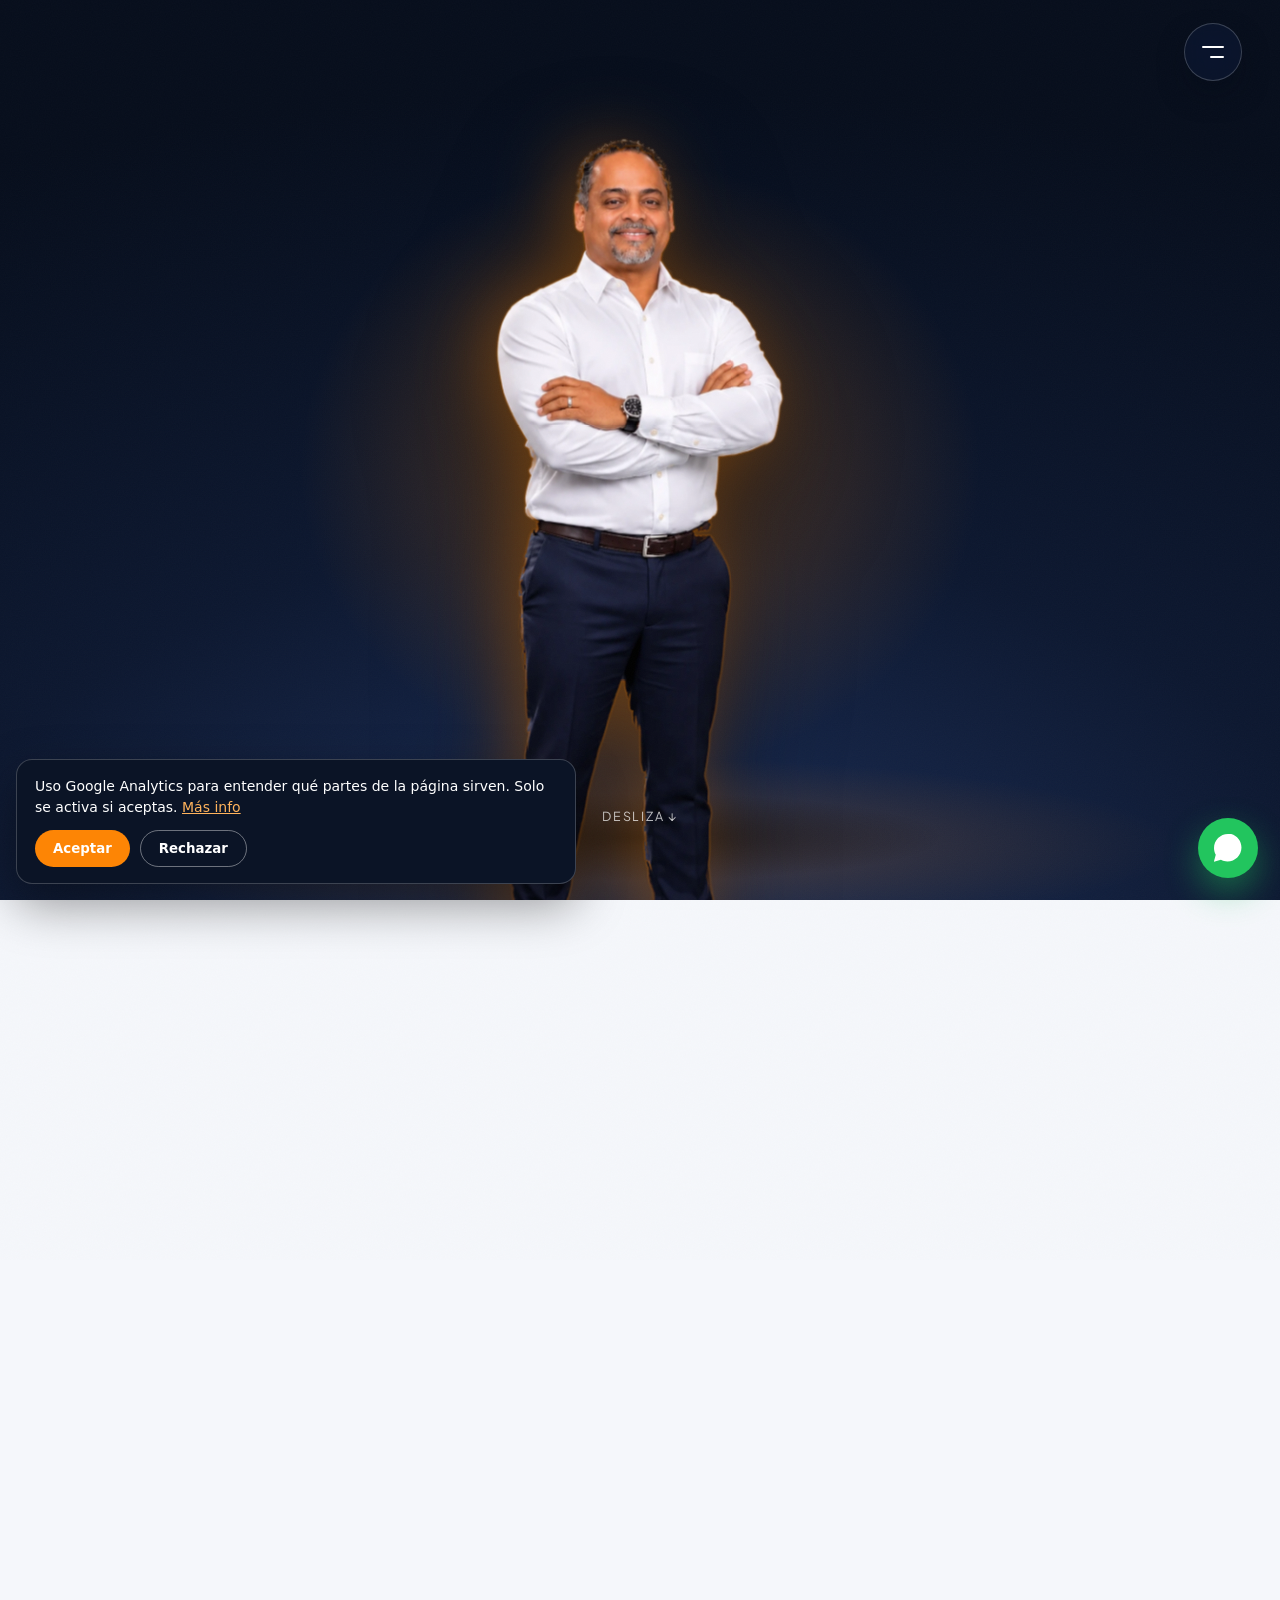
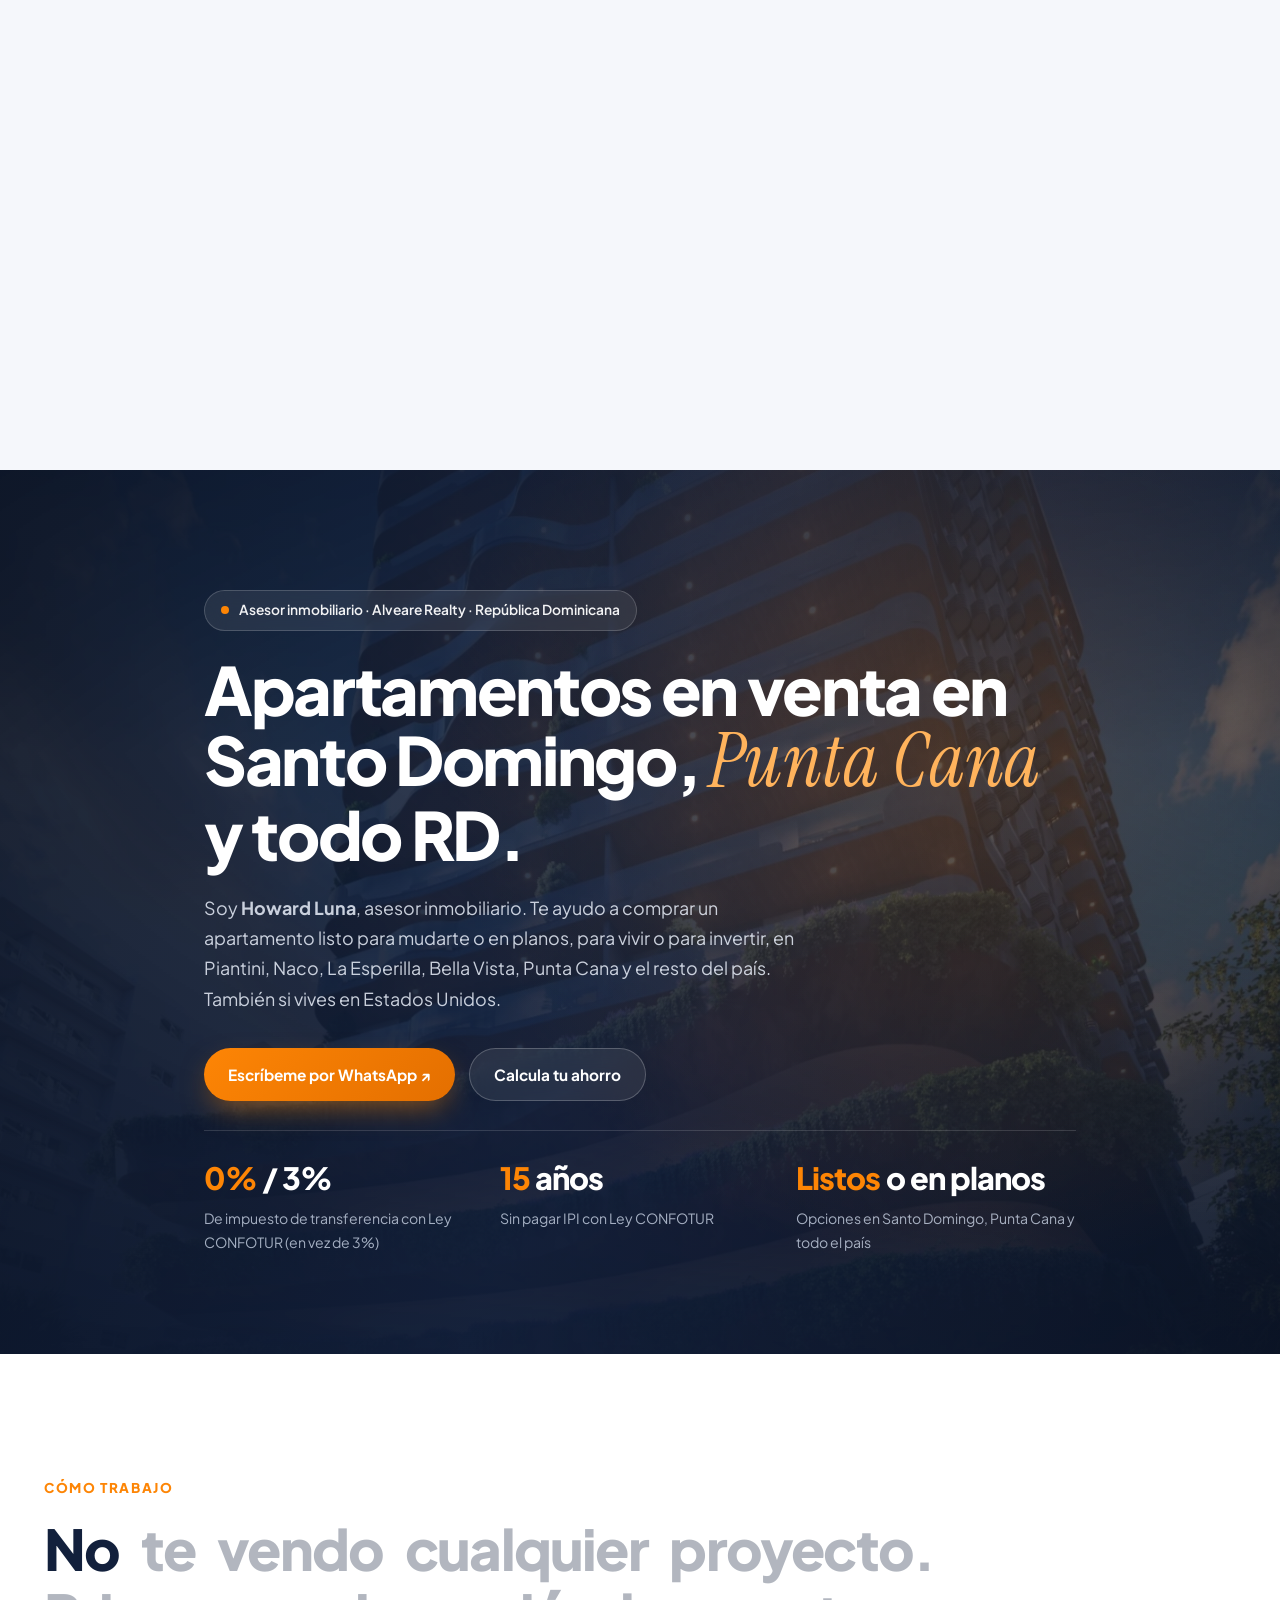
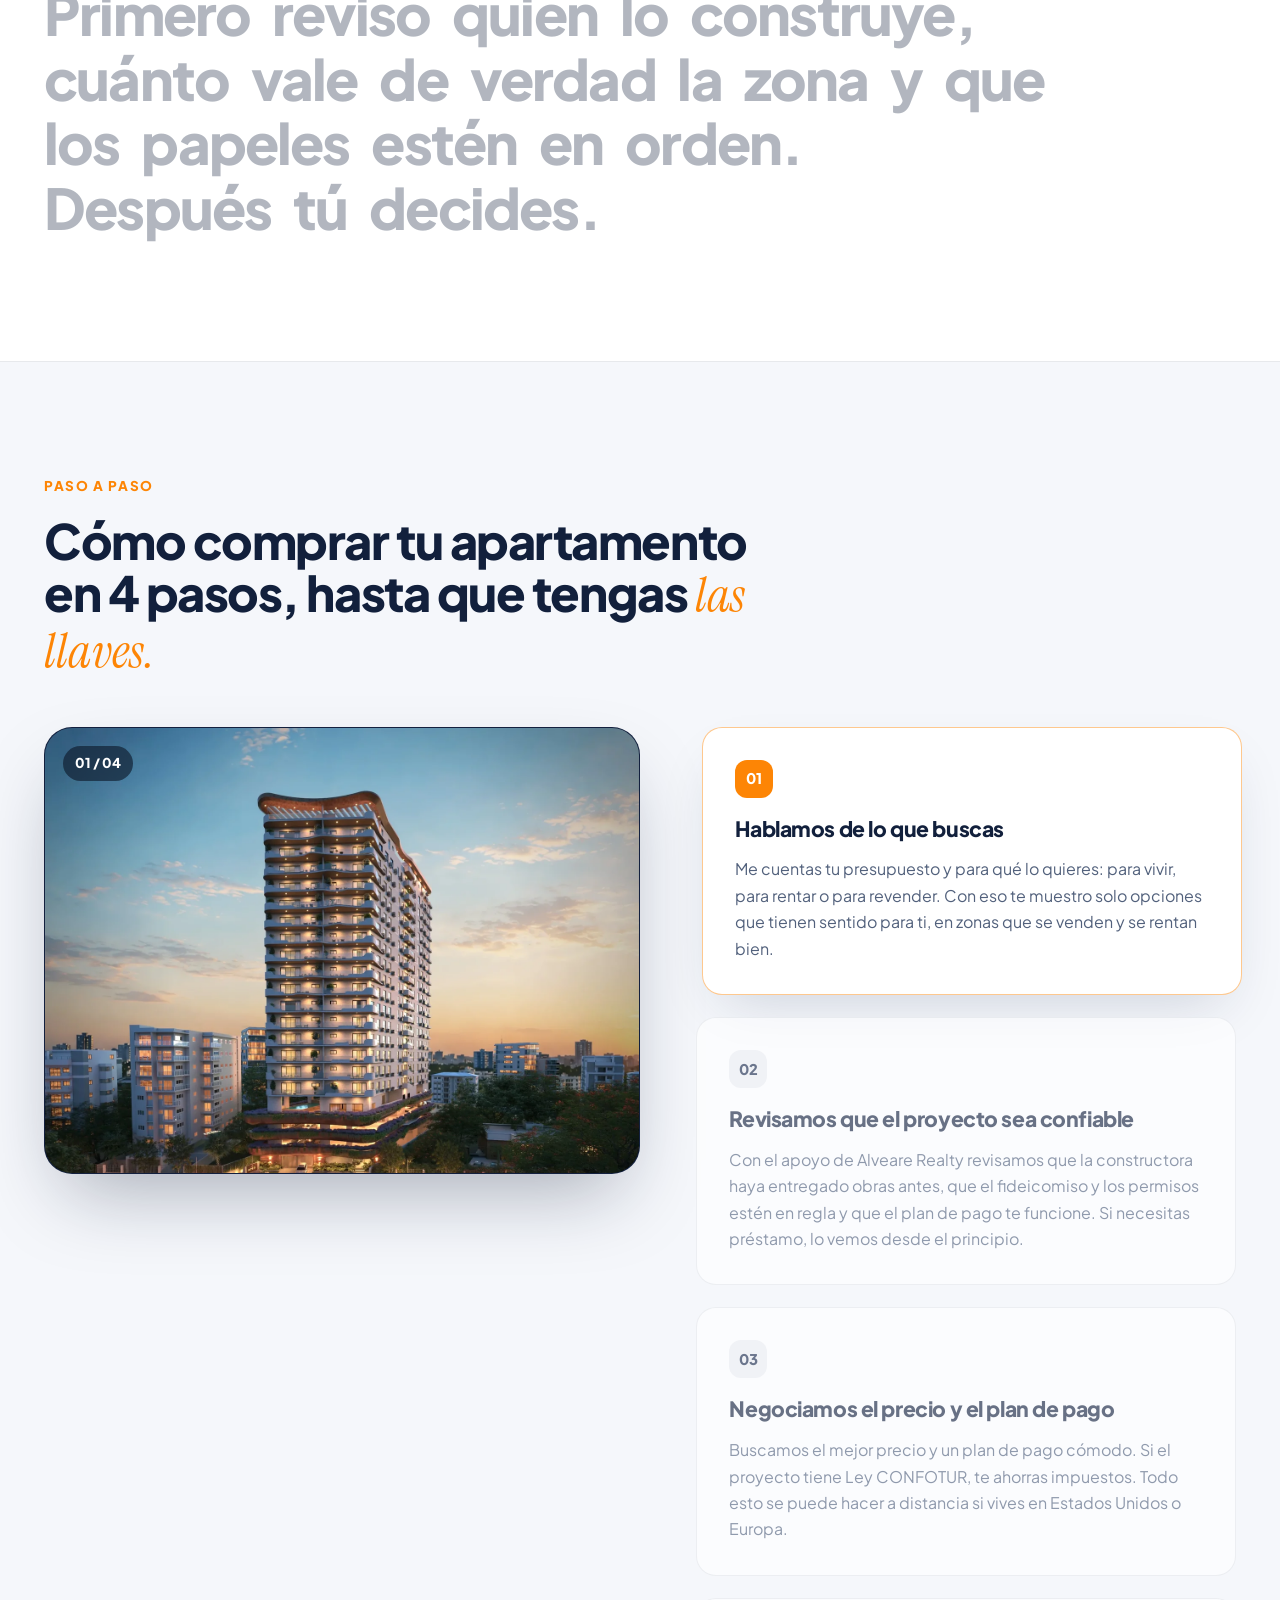
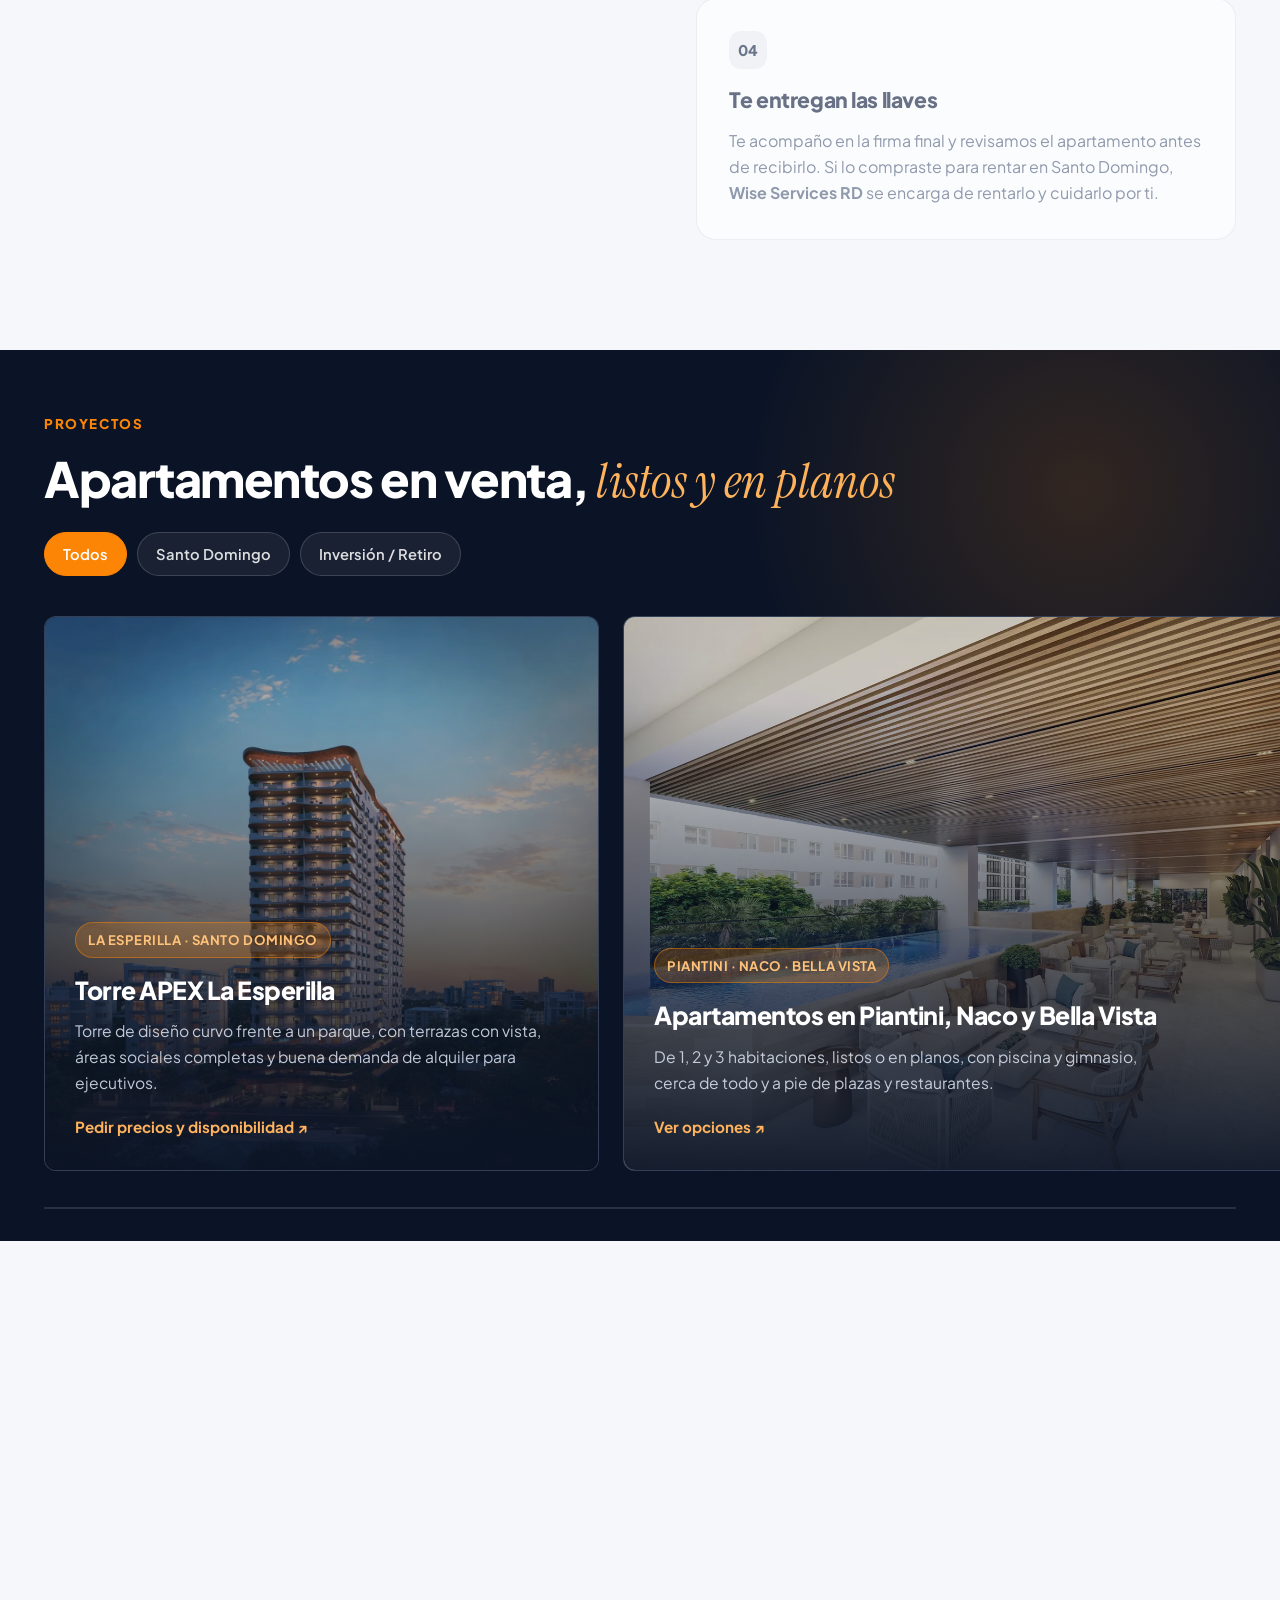
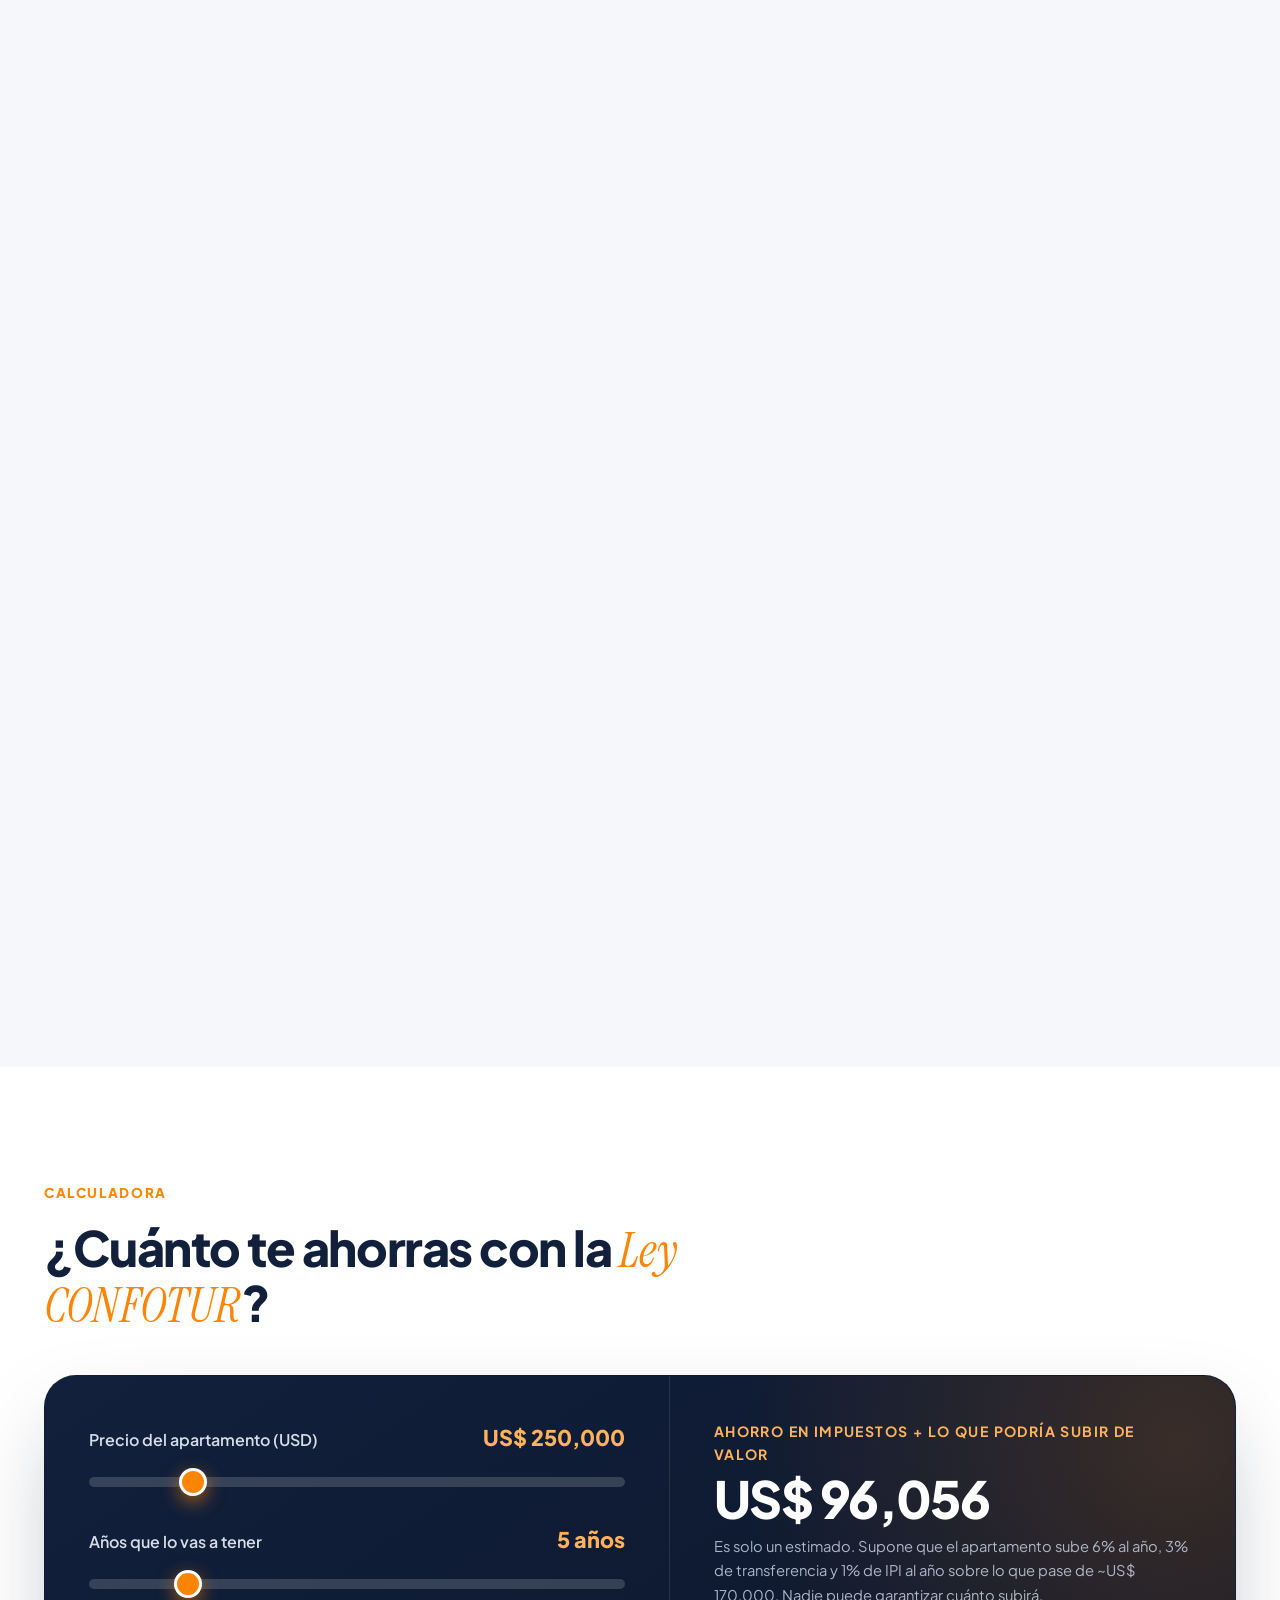
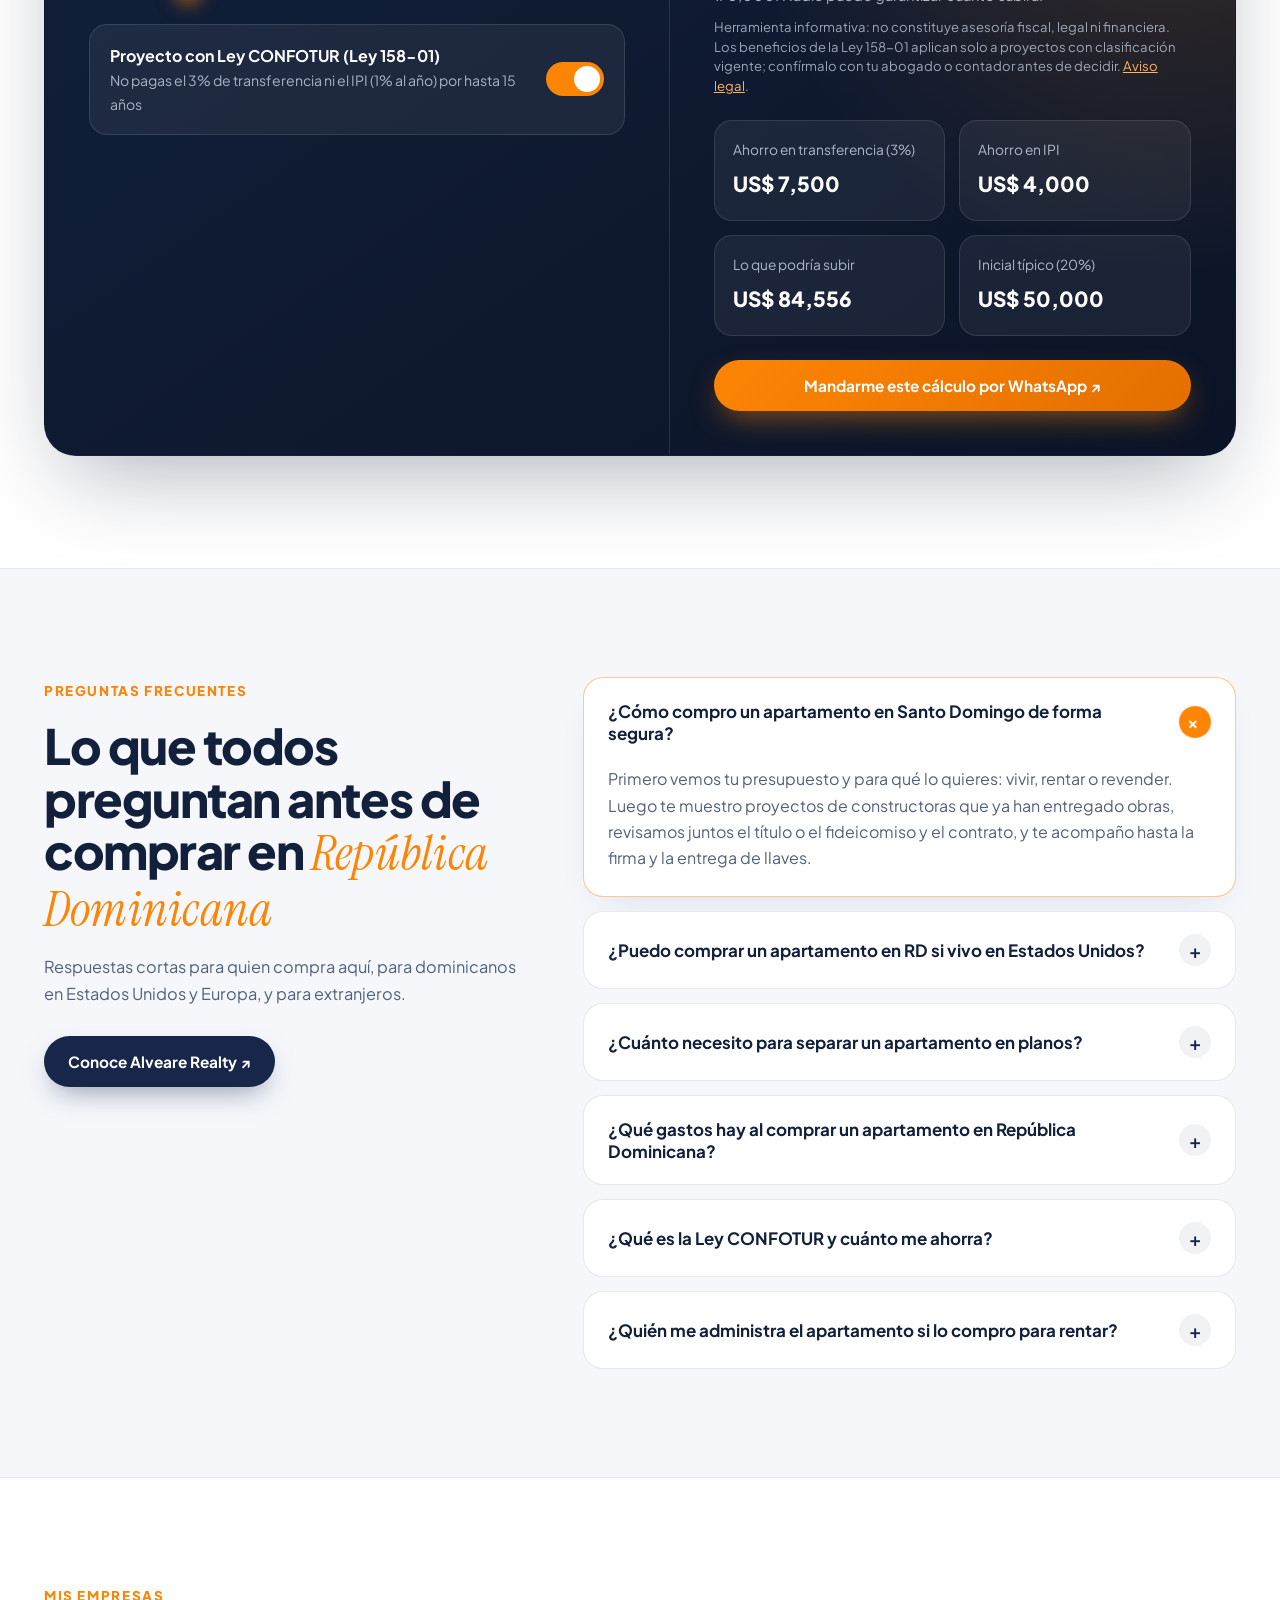
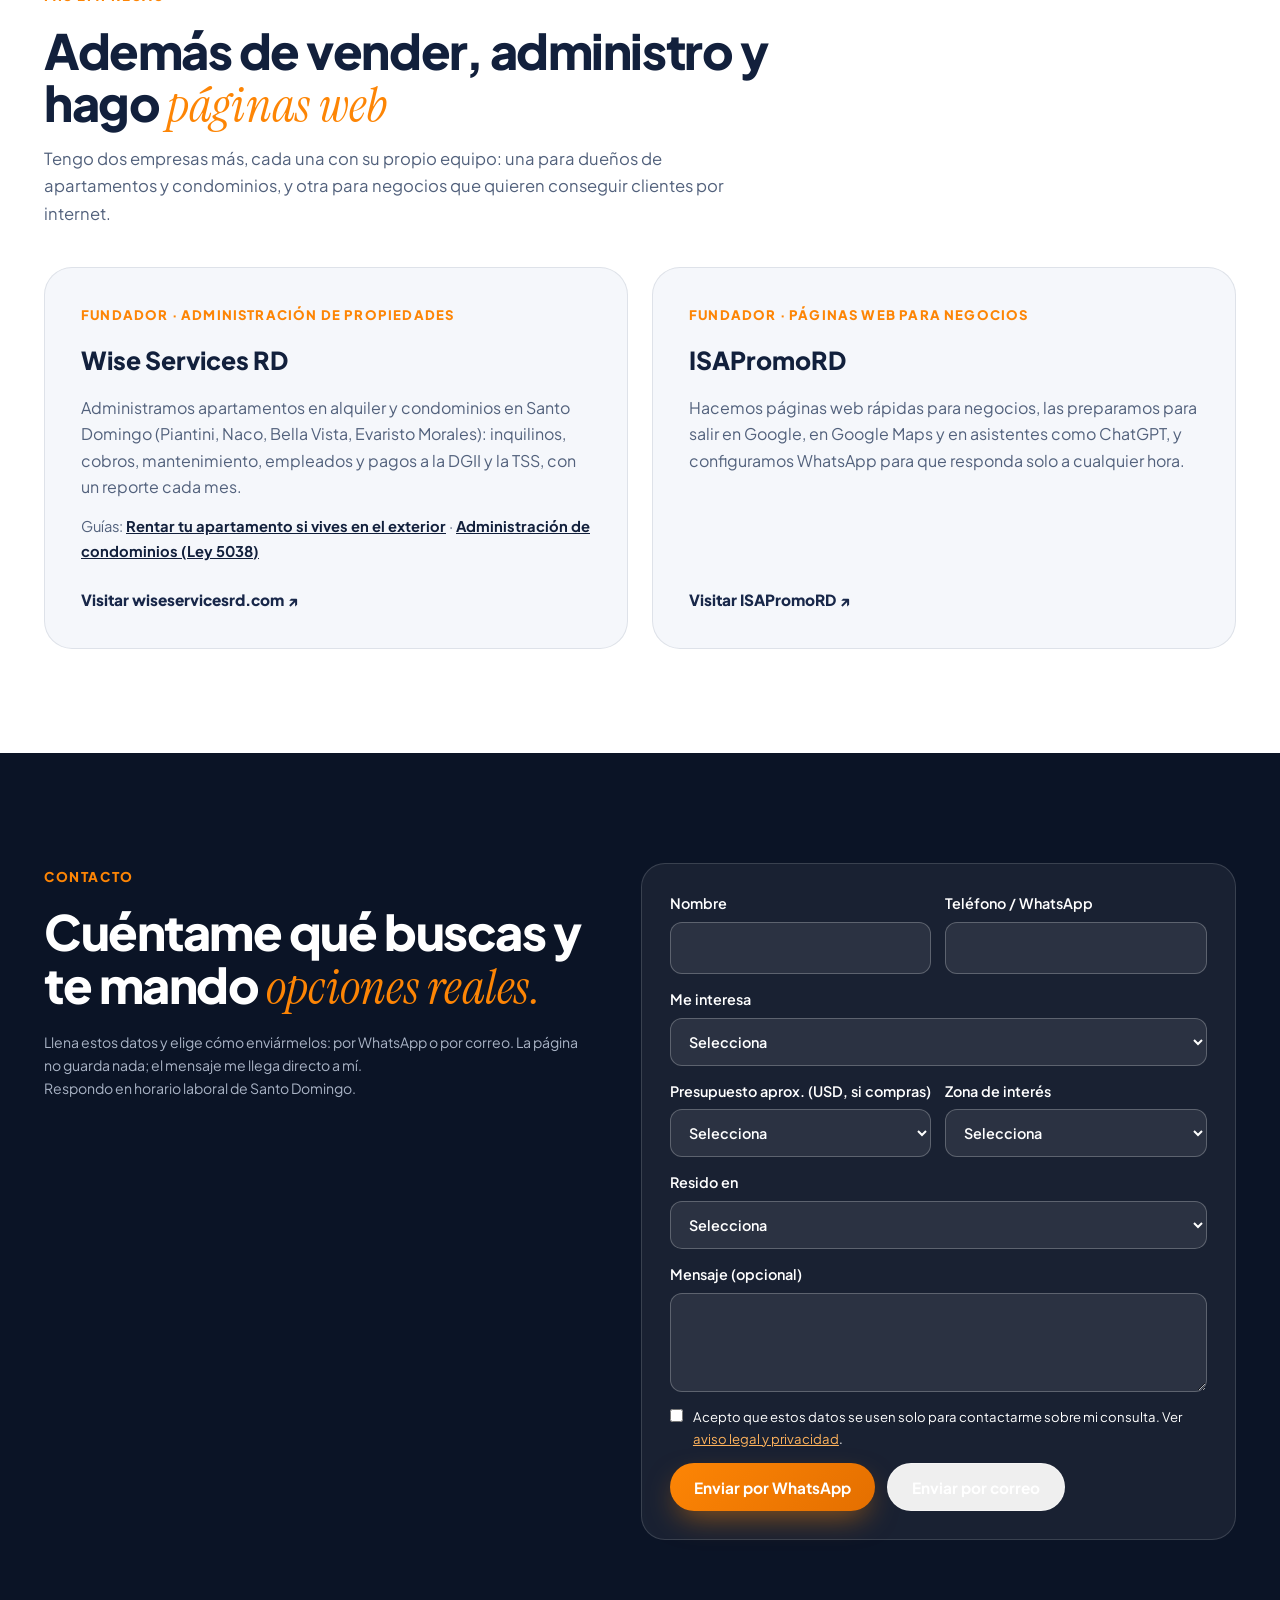
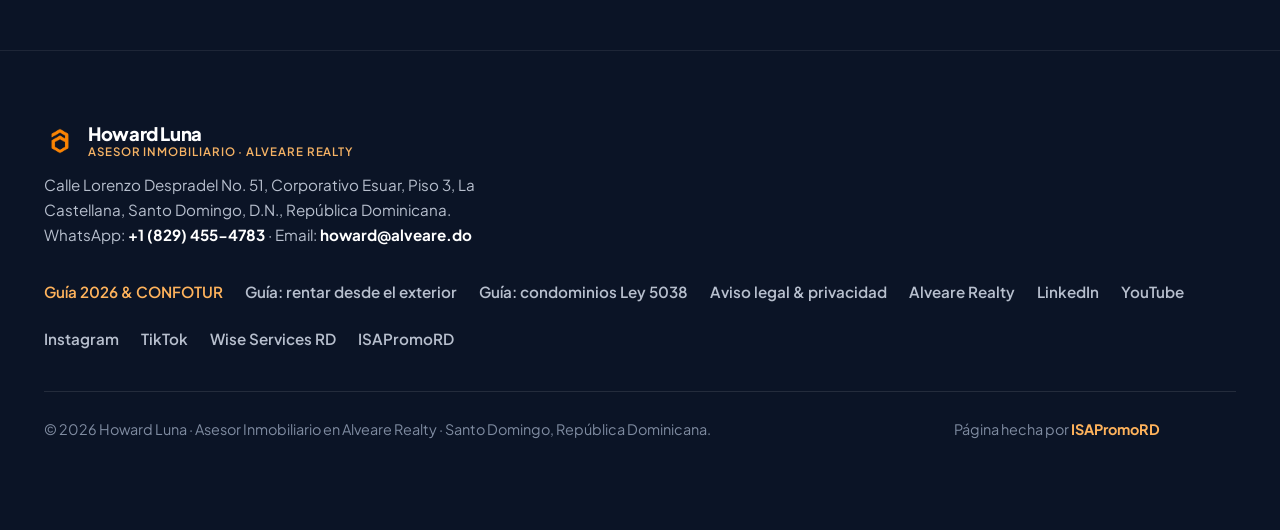
<file: index.html>
<!DOCTYPE html>
<html lang="es-DO">
<head>
  <meta charset="UTF-8" />
  <meta name="viewport" content="width=device-width, initial-scale=1.0" />
  <title>Howard Luna | Asesor Inmobiliario en Santo Domingo y Punta Cana</title>
  <meta name="description" content="Apartamentos en venta en Santo Domingo, Punta Cana y todo RD, listos o en planos. Te ayudo a comprar seguro, también si vives en Estados Unidos. Escríbeme por WhatsApp." />
    <meta name="author" content="Howard Luna" />
  <meta name="robots" content="index, follow, max-image-preview:large, max-snippet:-1, max-video-preview:-1" />
  <link rel="canonical" href="https://isapromord.github.io/howardluna/" />
  <meta name="google-site-verification" content="wWLeE3hCgYhCvrb3CZPdPI1xsf69h9vvOHwyaJJvVlE" />
  <meta name="msvalidate.01" content="C6EC982AEF3DC42BDD7A6C1B0A751807" />

  <!-- Geo Meta Tags para SEO Local y Google Maps en Santo Domingo, RD -->
  <meta name="geo.region" content="DO-01" />
  <meta name="geo.placename" content="La Castellana, Santo Domingo, República Dominicana" />
  <meta name="geo.position" content="18.4744;-69.9562" />
  <meta name="ICBM" content="18.4744, -69.9562" />

  <!-- OpenGraph & Twitter Cards -->
  <meta property="og:type" content="profile" />
  <meta property="og:site_name" content="Howard Luna — Asesor Inmobiliario en RD" />
  <meta property="og:locale" content="es_DO" />
  <meta property="og:title" content="Howard Luna | Asesor Inmobiliario en Santo Domingo y Punta Cana" />
  <meta property="og:description" content="Apartamentos listos y en planos en Santo Domingo, Punta Cana y todo RD. Te ayudo a comprar seguro, desde aquí o desde el exterior." />
  <meta property="og:url" content="https://isapromord.github.io/howardluna/" />
  <meta property="og:image" content="https://isapromord.github.io/howardluna/assets/images/og-howard-luna-v2.jpg" />
  <meta property="og:image:width" content="1200" />
  <meta property="og:image:height" content="630" />
  <meta name="twitter:card" content="summary_large_image" />
  <meta name="twitter:title" content="Howard Luna | Asesor Inmobiliario en Santo Domingo y Punta Cana" />
  <meta name="twitter:description" content="Apartamentos listos y en planos en Santo Domingo, Punta Cana y todo RD. Te ayudo a comprar seguro, desde aquí o desde el exterior." />
  <meta name="twitter:image" content="https://isapromord.github.io/howardluna/assets/images/og-howard-luna-v2.jpg" />

  <link rel="icon" type="image/png" sizes="192x192" href="assets/brand/logo-hl-192.png" />
  <link rel="apple-touch-icon" href="assets/brand/logo-hl-192.png" />
  <meta name="theme-color" content="#0b1426" />

  <!-- Fonts: Instrument Serif (Editorial Display) + Plus Jakarta Sans (Clean Geometric) -->
  <link rel="preconnect" href="https://fonts.googleapis.com" />
  <link rel="preconnect" href="https://fonts.gstatic.com" crossorigin />
  <link href="https://fonts.googleapis.com/css2?family=Instrument+Serif:ital@0;1&family=Plus+Jakarta+Sans:wght@400;500;600;700;800&display=swap" rel="stylesheet" />

  <!-- Motion Engine: Lenis Smooth Scroll + GSAP 3.12 + ScrollTrigger -->
  <link rel="preload" as="image" href="assets/images/howard-cutout.webp" type="image/webp" fetchpriority="high" />
  <link rel="stylesheet" href="assets/orbit.css" />
  <link rel="stylesheet" href="assets/menu.css" />
  <link rel="stylesheet" href="assets/vendor/lenis.css" />
  <script defer src="assets/vendor/lenis.min.js"></script>
  <script defer src="assets/vendor/gsap.min.js"></script>
  <script defer src="assets/vendor/ScrollTrigger.min.js"></script>

  <!-- Schema.org JSON-LD: Entity Home Maestro (Person + RealEstateAgent + Founder Graph + FAQPage) -->
  <script type="application/ld+json">
  {
    "@context": "https://schema.org",
    "@graph": [
      {
        "@type": "Person",
        "@id": "https://isapromord.github.io/howardluna/#person",
        "name": "Howard Luna",
        "alternateName": ["HLunaHomes", "Howard Luna Alveare"],
        "url": "https://isapromord.github.io/howardluna/",
        "image": "https://isapromord.github.io/howardluna/assets/images/howard-luna.webp",
        "email": "mailto:howard@alveare.do",
        "telephone": "+1-829-455-4783",
        "jobTitle": "Asesor Inmobiliario",
        "description": "Asesor inmobiliario en Alveare Realty. Ayuda a comprar apartamentos listos y en planos en Santo Domingo, Punta Cana y el resto de República Dominicana, también a dominicanos que viven en el exterior. Fundador de Wise Services RD (administración de propiedades y condominios) y de ISAPromoRD (páginas web para negocios).",
        "address": {
          "@type": "PostalAddress",
          "addressLocality": "Santo Domingo",
          "addressRegion": "Distrito Nacional",
          "addressCountry": "DO"
        },
        "worksFor": {
          "@type": "RealEstateAgent",
          "name": "Alveare Realty",
          "url": "https://alveare.do/"
        },
        "knowsAbout": [
          "Bienes Raíces en República Dominicana",
          "Compra de Apartamentos en Santo Domingo",
          "Inversión Inmobiliaria en Punta Cana",
          "Ley CONFOTUR (Ley 158-01)",
          "Fideicomiso Inmobiliario",
          "Administración de Condominios (Ley 5038)",
          "Páginas web para negocios"
        ],
        "sameAs": [
          "https://www.linkedin.com/in/howardluna/",
          "https://alveare.do/",
          "https://www.youtube.com/channel/UC90U54SGy2GI-AIwT6JOlwg",
          "https://www.instagram.com/howard.alveare/",
          "https://www.tiktok.com/@howard.alveare"
        ]
      },
      {
        "@type": ["RealEstateAgent", "LocalBusiness"],
        "@id": "https://isapromord.github.io/howardluna/#realestate",
        "name": "Howard Luna — Asesor Inmobiliario (Alveare Realty)",
        "url": "https://isapromord.github.io/howardluna/",
        "image": "https://isapromord.github.io/howardluna/assets/images/og-howard-luna-v2.jpg",
        "telephone": "+1-829-455-4783",
        "email": "howard@alveare.do",
        "priceRange": "$$$",
        "description": "Apartamentos en venta, listos y en planos, en Santo Domingo (Piantini, Naco, La Esperilla, Bella Vista, Evaristo Morales), Punta Cana y el resto de República Dominicana.",
        "founder": { "@id": "https://isapromord.github.io/howardluna/#person" },
        "parentOrganization": {
          "@type": "Organization",
          "name": "Alveare Realty",
          "url": "https://alveare.do/"
        },
        "address": {
          "@type": "PostalAddress",
          "streetAddress": "Calle Lorenzo Despradel No. 51, Corporativo Esuar, Piso 3, La Castellana",
          "addressLocality": "Santo Domingo",
          "addressRegion": "Distrito Nacional",
          "addressCountry": "DO"
        },
        "geo": {
          "@type": "GeoCoordinates",
          "latitude": 18.4744,
          "longitude": -69.9562
        },
        "areaServed": [
          { "@type": "City", "name": "Santo Domingo" },
          { "@type": "Place", "name": "Piantini" },
          { "@type": "Place", "name": "Naco" },
          { "@type": "Place", "name": "La Esperilla" },
          { "@type": "Place", "name": "Bella Vista" },
          { "@type": "Place", "name": "Evaristo Morales" },
          { "@type": "Place", "name": "Punta Cana" },
          { "@type": "Place", "name": "Vista Cana" },
          { "@type": "Country", "name": "República Dominicana" }
        ]
      },
      {
        "@type": "WebSite",
        "@id": "https://isapromord.github.io/howardluna/#website",
        "url": "https://isapromord.github.io/howardluna/",
        "name": "Howard Luna — Asesor Inmobiliario en RD",
        "publisher": { "@id": "https://isapromord.github.io/howardluna/#person" },
        "inLanguage": "es-DO"
      },
      {
        "@type": "FAQPage",
        "@id": "https://isapromord.github.io/howardluna/#faq",
        "mainEntity": [
          {
            "@type": "Question",
            "name": "¿Cómo compro un apartamento en Santo Domingo de forma segura?",
            "acceptedAnswer": {
              "@type": "Answer",
              "text": "Primero vemos tu presupuesto y para qué lo quieres: vivir, rentar o revender. Luego te muestro proyectos de constructoras que ya han entregado obras, revisamos juntos el título o el fideicomiso y el contrato, y te acompaño hasta la firma y la entrega de llaves."
            }
          },
          {
            "@type": "Question",
            "name": "¿Puedo comprar un apartamento en RD si vivo en Estados Unidos?",
            "acceptedAnswer": {
              "@type": "Answer",
              "text": "Sí. Los dominicanos que viven fuera y los extranjeros pueden comprar igual que alguien que vive aquí. Te envío videos y hacemos recorridos por videollamada, la separación se puede hacer a distancia y, si necesitas préstamo, te ayudo a tramitarlo con un banco local."
            }
          },
          {
            "@type": "Question",
            "name": "¿Cuánto necesito para separar un apartamento en planos?",
            "acceptedAnswer": {
              "@type": "Answer",
              "text": "Depende del proyecto. Normalmente se separa con entre US$1,000 y US$5,000. Después pagas una parte al firmar y otra en cuotas mientras construyen (en total suele ser entre 10% y 30%), y el resto a la entrega, con préstamo o con tus fondos. Antes de decidir te muestro el plan de pago de cada opción."
            }
          },
          {
            "@type": "Question",
            "name": "¿Qué gastos hay al comprar un apartamento en República Dominicana?",
            "acceptedAnswer": {
              "@type": "Answer",
              "text": "Además del precio, el gasto principal es el impuesto de transferencia: 3% del valor (no se paga en proyectos con Ley CONFOTUR). Súmale los gastos legales y de notaría, que suelen rondar entre 1% y 2%, y si usas banco, la tasación y los gastos del préstamo. Te doy el estimado completo antes de separar."
            }
          },
          {
            "@type": "Question",
            "name": "¿Qué es la Ley CONFOTUR y cuánto me ahorra?",
            "acceptedAnswer": {
              "@type": "Answer",
              "text": "Es la ley de incentivo al turismo (Ley 158-01). Si el proyecto está aprobado, no pagas el 3% de transferencia al poner el título a tu nombre, ni el IPI (1% al año) por hasta 15 años. En un apartamento de US$250,000, solo la transferencia son US$7,500 de ahorro. Siempre confirmo que el proyecto tenga la aprobación vigente."
            }
          },
          {
            "@type": "Question",
            "name": "¿Quién me administra el apartamento si lo compro para rentar?",
            "acceptedAnswer": {
              "@type": "Answer",
              "text": "Si no quieres lidiar con inquilinos, cobros ni reparaciones, lo administra Wise Services RD, mi empresa de administración en Santo Domingo. Buscan y revisan al inquilino, cobran la renta, se ocupan del mantenimiento y te mandan un reporte cada mes."
            }
          }
        ]
      }
    ]
  }
  </script>

  <style>
    :root {
      /* Alveare Realty Official Palette — Midnight Navy + Honey Amber + Architectural White */
      --navy-950: #0b1426;
      --navy-900: #12203c;
      --navy-800: #182749;
      --navy-700: #233865;
      --amber: #fd8505;
      --amber-warm: #e78b3c;
      --amber-glow: rgba(253, 133, 5, 0.22);
      --canvas: #f5f7fb;
      --white: #ffffff;
      --ink: #0f1a2e;
      --ink-muted: #52617c;
      --line-light: rgba(24, 39, 73, 0.1);
      --line-dark: rgba(255, 255, 255, 0.14);
      --radius-xl: 28px;
      --radius-lg: 20px;
      --ease-apple: cubic-bezier(0.16, 1, 0.3, 1);
    }

    *, *::before, *::after { box-sizing: border-box; margin: 0; padding: 0; }
    html { font-size: 16px; background: var(--navy-950); color: var(--ink); overflow-x: hidden; overflow-x: clip; }
    body {
      font-family: 'Plus Jakarta Sans', -apple-system, BlinkMacSystemFont, sans-serif;
      background: var(--canvas);
      color: var(--ink);
      line-height: 1.65;
      -webkit-font-smoothing: antialiased;
      overflow-x: hidden; overflow-x: clip;
    }
    a { color: inherit; text-decoration: none; }
    img { display: block; max-width: 100%; height: auto; }
    button, input { font-family: inherit; }

    /* Scroll Progress Hairline */
    .scroll-progress {
      position: fixed; top: 0; left: 0; width: 100%; height: 3px; z-index: 120;
      background: linear-gradient(90deg, var(--amber), #ffb347, var(--amber-warm));
      transform: scaleX(0); transform-origin: 0 50%; pointer-events: none;
    }

    /* Subtle Film Grain Texture */
    .film-grain {
      position: fixed; inset: -40%; z-index: 90; pointer-events: none; opacity: 0.025;
      background-image: url("data:image/svg+xml,%3Csvg xmlns='http://www.w3.org/2000/svg' width='140' height='140'%3E%3Cfilter id='n'%3E%3CfeTurbulence type='fractalNoise' baseFrequency='.85' numOctaves='3' stitchTiles='stitch'/%3E%3C/filter%3E%3Crect width='100%25' height='100%25' filter='url(%23n)'/%3E%3C/svg%3E");
    }

    .container { width: 100%; max-width: 1240px; margin: 0 auto; padding: 0 24px; }
    .serif-italic { font-family: 'Instrument Serif', Georgia, serif; font-style: italic; font-weight: 400; letter-spacing: 0.005em; }

    /* ============================================================
       FLOATING APPLE-STYLE DYNAMIC ISLAND NAVBAR
       ============================================================ */
    .nav-shell {
      position: fixed; top: 18px; left: 0; right: 0; z-index: 100;
      display: flex; justify-content: center; padding: 0 16px;
      transition: top 0.4s var(--ease-apple);
    }
    .nav-pill {
      width: 100%; max-width: 1180px; min-height: 68px;
      display: flex; align-items: center; justify-content: space-between; gap: 16px;
      padding: 10px 14px 10px 20px; border-radius: 999px;
      background: rgba(15, 27, 51, 0.52);
      border: 1px solid rgba(255, 255, 255, 0.16);
      backdrop-filter: blur(20px) saturate(160%);
      -webkit-backdrop-filter: blur(20px) saturate(160%);
      box-shadow: 0 20px 50px -15px rgba(7, 14, 28, 0.45);
      transition: all 0.45s var(--ease-apple);
    }
    .nav-shell.is-scrolled { top: 12px; }
    .nav-shell.is-scrolled .nav-pill {
      max-width: 1020px;
      background: rgba(15, 27, 51, 0.88);
      border-color: rgba(253, 133, 5, 0.28);
      box-shadow: 0 24px 60px -14px rgba(7, 14, 28, 0.65);
    }
    .brand-lockup { display: flex; align-items: center; gap: 12px; color: var(--white); }
    .brand-lockup img { width: 32px; height: 32px; object-fit: contain; }
    .brand-text { display: flex; flex-direction: column; line-height: 1.15; }
    .brand-name { font-weight: 800; font-size: 1rem; letter-spacing: -0.02em; }
    .brand-sub { font-size: 0.72rem; font-weight: 600; color: #f6b365; text-transform: uppercase; letter-spacing: 0.08em; }
    .nav-links { display: flex; align-items: center; gap: 28px; color: rgba(255, 255, 255, 0.82); font-size: 0.94rem; font-weight: 500; }
    .nav-links a { position: relative; padding: 6px 0; transition: color 0.25s ease; }
    .nav-links a::after {
      content: ''; position: absolute; left: 0; bottom: 0; width: 0; height: 2px;
      background: var(--amber); transition: width 0.3s var(--ease-apple);
    }
    .nav-links a:hover { color: var(--white); }
    .nav-links a:hover::after { width: 100%; }

    /* Magnetic Buttons (Min 48px touch target) */
    .btn {
      position: relative; display: inline-flex; align-items: center; justify-content: center; gap: 10px;
      min-height: 48px; padding: 13px 24px; border-radius: 999px;
      font-size: 0.96rem; font-weight: 700; cursor: pointer; border: none;
      transition: transform 0.35s var(--ease-apple), box-shadow 0.35s var(--ease-apple), background 0.3s ease;
      will-change: transform;
    }
    .btn-amber {
      background: linear-gradient(135deg, #fd8505 0%, #e46f00 100%);
      color: var(--white);
      box-shadow: 0 12px 30px -8px rgba(253, 133, 5, 0.55);
    }
    .btn-amber:hover { box-shadow: 0 18px 38px -6px rgba(253, 133, 5, 0.72); }
    .btn-glass {
      background: rgba(255, 255, 255, 0.08); color: var(--white);
      border: 1px solid rgba(255, 255, 255, 0.22); backdrop-filter: blur(12px);
    }
    .btn-glass:hover { background: rgba(255, 255, 255, 0.16); border-color: rgba(255, 255, 255, 0.4); }
    .btn-navy {
      background: var(--navy-800); color: var(--white);
      box-shadow: 0 12px 28px -10px rgba(24, 39, 73, 0.5);
    }
    .btn-navy:hover { background: var(--navy-700); }

    section[id] { scroll-margin-top: 104px; }

    /* ============================================================
       SECTION 1: FULL-BLEED CINEMATIC PARALLAX HERO
       ============================================================ */
    .hero {
      position: relative; min-height: 100vh; display: flex; align-items: center;
      padding: 108px 0 60px; overflow: hidden; background: var(--navy-950); color: var(--white);
    }
    .hero-bg-wrap { position: absolute; inset: -10% 0 -10% 0; z-index: 0; overflow: hidden; }
    .hero-bg-img {
      width: 100%; height: 100%; object-fit: cover; object-position: center 22%;
      transform: scale(1.12); will-change: transform; filter: saturate(1.08) contrast(1.04);
    }
    .hero-scrim {
      position: absolute; inset: 0; z-index: 1;
      background:
        radial-gradient(circle at 76% 32%, rgba(253, 133, 5, 0.18), transparent 46%),
        linear-gradient(108deg, rgba(11, 20, 38, 0.94) 0%, rgba(18, 32, 60, 0.84) 48%, rgba(11, 20, 38, 0.68) 100%),
        linear-gradient(180deg, rgba(11, 20, 38, 0.45) 0%, transparent 32%, rgba(11, 20, 38, 0.92) 100%);
    }
    .hero-grid {
      position: relative; z-index: 2;
      display: grid; grid-template-columns: minmax(0, 1.25fr) minmax(0, 0.85fr);
      gap: 48px; align-items: center;
    }
    .live-badge {
      display: inline-flex; align-items: center; gap: 10px;
      padding: 8px 16px; border-radius: 999px; margin-bottom: 24px;
      background: rgba(255, 255, 255, 0.08); border: 1px solid rgba(255, 255, 255, 0.18);
      backdrop-filter: blur(12px); font-size: 0.86rem; font-weight: 600; color: rgba(255, 255, 255, 0.94);
    }
    .live-dot {
      width: 8px; height: 8px; border-radius: 50%; background: var(--amber);
      box-shadow: 0 0 0 0 rgba(253, 133, 5, 0.8); animation: pulse-amber 2.2s infinite;
    }
    @keyframes pulse-amber {
      0% { box-shadow: 0 0 0 0 rgba(253, 133, 5, 0.75); }
      70% { box-shadow: 0 0 0 12px rgba(253, 133, 5, 0); }
      100% { box-shadow: 0 0 0 0 rgba(253, 133, 5, 0); }
    }
    .hero h1 {
      font-size: clamp(2.6rem, 5.2vw, 4.7rem); font-weight: 800; line-height: 1.03;
      letter-spacing: -0.035em; margin-bottom: 24px; color: var(--white);
    }
    .hero h1 .serif-italic {
      font-size: 1.12em; font-weight: 400; color: #ffb35c;
      display: inline-block;
    }
    .hero-lead {
      font-size: 1.12rem; line-height: 1.7; color: rgba(235, 241, 252, 0.84);
      max-width: 600px; margin-bottom: 34px;
    }
    .hero-ctas { display: flex; flex-wrap: wrap; gap: 14px; margin-bottom: 28px; }
    .hero-metrics {
      display: grid; grid-template-columns: repeat(3, minmax(0, 1fr)); gap: 16px;
      padding-top: 22px; border-top: 1px solid rgba(255, 255, 255, 0.14);
    }
    .hero-metric strong {
      display: block; font-size: clamp(1.45rem, 2.4vw, 2.05rem); font-weight: 800;
      letter-spacing: -0.03em; color: var(--white);
    }
    .hero-metric strong span { color: var(--amber); }
    .hero-metric small { display: block; font-size: 0.88rem; color: rgba(214, 224, 242, 0.75); margin-top: 4px; }

    /* Hero Executive Portrait Card (3D Tilt + Parallax Float) */
    .portrait-stage { position: relative; display: flex; justify-content: center; perspective: 1200px; }
    .portrait-card {
      position: relative; width: 100%; max-width: 430px; border-radius: 30px; overflow: hidden;
      background: linear-gradient(155deg, rgba(255, 255, 255, 0.16), rgba(24, 39, 73, 0.72));
      border: 1px solid rgba(255, 255, 255, 0.24);
      box-shadow: 0 40px 90px -20px rgba(5, 10, 22, 0.8), 0 0 60px -15px rgba(253, 133, 5, 0.25);
      transform-style: preserve-3d; transition: transform 0.25s ease-out;
    }
    .portrait-card::before {
      content: ''; position: absolute; inset: 0; z-index: 2; pointer-events: none;
      background: radial-gradient(380px circle at var(--mx, 50%) var(--my, 30%), rgba(253, 133, 5, 0.22), transparent 55%);
    }
    .portrait-card img.howard-photo {
      width: 100%; aspect-ratio: 4 / 5; object-fit: cover; object-position: center 14%;
    }
    .portrait-caption {
      position: absolute; left: 16px; right: 16px; bottom: 16px; z-index: 3;
      padding: 18px 20px; border-radius: 20px;
      background: rgba(11, 20, 38, 0.78); backdrop-filter: blur(18px);
      border: 1px solid rgba(255, 255, 255, 0.16);
      display: flex; align-items: center; justify-content: space-between; gap: 12px;
    }
    .portrait-caption h2 { font-size: 1.15rem; font-weight: 800; color: var(--white); margin-bottom: 2px; }
    .portrait-caption p { font-size: 0.86rem; color: rgba(226, 234, 248, 0.82); }
    .portrait-seal {
      width: 46px; height: 46px; border-radius: 14px; flex-shrink: 0;
      background: rgba(255, 255, 255, 0.96); padding: 8px;
      display: grid; place-items: center; box-shadow: 0 10px 24px rgba(0, 0, 0, 0.25);
    }
    .float-chip {
      position: absolute; top: 22px; right: -14px; z-index: 4;
      padding: 12px 16px; border-radius: 16px;
      background: rgba(255, 255, 255, 0.95); color: var(--navy-900);
      box-shadow: 0 20px 45px rgba(7, 14, 28, 0.4);
      font-size: 0.86rem; font-weight: 700; display: flex; align-items: center; gap: 10px;
      animation: float-slow 5.5s ease-in-out infinite;
    }
    .float-chip span.dot { width: 10px; height: 10px; border-radius: 50%; background: #16a34a; }
    @keyframes float-slow { 0%, 100% { transform: translateY(0px); } 50% { transform: translateY(-9px); } }

    /* ============================================================
       SECTION 2: APPLE KEYNOTE SCROLL-SCRUBBED MANIFESTO
       ============================================================ */
    .manifesto-band {
      background: var(--white); padding: 120px 0; position: relative;
      border-bottom: 1px solid var(--line-light);
    }
    .section-eyebrow {
      display: inline-flex; align-items: center; gap: 8px;
      font-size: 0.84rem; font-weight: 800; text-transform: uppercase; letter-spacing: 0.12em;
      color: var(--amber); margin-bottom: 18px;
    }
    .scrub-statement {
      font-size: clamp(2rem, 4.4vw, 3.85rem); font-weight: 800; line-height: 1.15;
      letter-spacing: -0.032em; max-width: 1020px; color: var(--navy-900);
    }
    .scrub-word { display: inline-block; opacity: 0.16; transition: opacity 0.15s linear; margin-right: 0.24em; }
    .scrub-word.is-lit { opacity: 1; }
    .scrub-word.accent { color: var(--amber); }

    /* ============================================================
       SECTION 3: APPLE STICKY SPLIT-SCREEN STORYTELLING (4 ETAPAS)
       ============================================================ */
    .sticky-section { padding: 110px 0; background: var(--canvas); position: relative; }
    .sticky-grid {
      display: grid; grid-template-columns: minmax(0, 1.05fr) minmax(0, 0.95fr);
      gap: 56px; align-items: stretch; margin-top: 48px;
    }
    .sticky-visual-col { position: relative; }
    .sticky-frame {
      position: sticky; top: max(96px, calc(50vh - 260px)); width: 100%; aspect-ratio: 4 / 3; border-radius: var(--radius-xl);
      overflow: hidden; background: var(--navy-900);
      box-shadow: 0 35px 80px -22px rgba(15, 27, 51, 0.35);
      border: 1px solid rgba(24, 39, 73, 0.12);
    }
    .sticky-frame img {
      position: absolute; inset: 0; width: 100%; height: 100%; object-fit: cover;
      opacity: 0; transform: scale(1.08);
      transition: opacity 0.7s var(--ease-apple), transform 0.9s var(--ease-apple);
    }
    .sticky-frame img.is-active { opacity: 1; transform: scale(1); }
    .sticky-frame-overlay {
      position: absolute; left: 20px; right: 20px; bottom: 20px; z-index: 3;
      padding: 18px 22px; border-radius: 18px;
      background: rgba(11, 20, 38, 0.82); backdrop-filter: blur(16px); color: var(--white);
      border: 1px solid rgba(255, 255, 255, 0.14);
      display: flex; align-items: center; justify-content: space-between; gap: 16px;
    }
    .sticky-frame-overlay strong { font-size: 1rem; display: block; }
    .sticky-frame-overlay span { font-size: 0.88rem; color: rgba(226, 234, 248, 0.8); }
    .sticky-step-num {
      position: absolute; top: 18px; left: 18px; z-index: 3;
      font-size: 0.85rem; font-weight: 800; color: #fff;
      padding: 6px 12px; border-radius: 999px; background: rgba(11, 20, 38, 0.6); backdrop-filter: blur(10px);
      white-space: nowrap;
    }

    .story-steps { display: flex; flex-direction: column; gap: 22px; }
    .story-card {
      padding: 32px; border-radius: var(--radius-lg); background: var(--white);
      border: 1px solid var(--line-light); cursor: pointer;
      transition: all 0.45s var(--ease-apple); opacity: 0.62;
    }
    .story-card.is-active, .story-card:hover {
      opacity: 1; border-color: rgba(253, 133, 5, 0.45);
      box-shadow: 0 24px 55px -20px rgba(24, 39, 73, 0.18);
      transform: translateX(6px);
    }
    .story-index {
      display: inline-flex; align-items: center; justify-content: center;
      width: 38px; height: 38px; border-radius: 12px; margin-bottom: 14px;
      background: rgba(24, 39, 73, 0.07); color: var(--navy-800); font-weight: 800; font-size: 0.92rem;
      transition: background 0.35s ease, color 0.35s ease;
    }
    .story-card.is-active .story-index { background: var(--amber); color: var(--white); }
    .story-card h3 { font-size: 1.32rem; font-weight: 800; color: var(--navy-900); margin-bottom: 10px; letter-spacing: -0.02em; }
    .story-card p { font-size: 1rem; color: var(--ink-muted); }

    /* ============================================================
       SECTION 4: CURATED REAL ESTATE SHOWCASE (3D CARDS + FILTERS)
       ============================================================ */
    .portfolio-section {
      padding: 112px 0; background: var(--navy-950); color: var(--white); position: relative; overflow: hidden;
    }
    .portfolio-section::before {
      content: ''; position: absolute; width: 720px; height: 720px; top: -220px; right: -160px;
      background: radial-gradient(circle, rgba(253, 133, 5, 0.16), transparent 65%); pointer-events: none;
    }
    .section-head-row {
      display: flex; flex-wrap: wrap; align-items: flex-end; justify-content: space-between;
      gap: 24px; margin-bottom: 44px;
    }
    .section-title { font-size: clamp(2rem, 3.8vw, 3.2rem); font-weight: 800; letter-spacing: -0.03em; line-height: 1.08; }
    .filter-pills { display: flex; flex-wrap: wrap; gap: 10px; }
    .filter-btn {
      min-height: 44px; padding: 10px 18px; border-radius: 999px;
      background: rgba(255, 255, 255, 0.06); border: 1px solid rgba(255, 255, 255, 0.16);
      color: rgba(255, 255, 255, 0.85); font-size: 0.92rem; font-weight: 600; cursor: pointer;
      transition: all 0.25s ease;
    }
    .filter-btn.is-active, .filter-btn:hover {
      background: var(--amber); border-color: var(--amber); color: var(--white);
    }

    /* Galería horizontal: tarjetas verticales que se desplazan de lado al hacer scroll */
    .hs-viewport { overflow-x: auto; scroll-snap-type: x mandatory; scrollbar-width: none; margin: 0 -8px; padding: 8px; }
    .hs-viewport::-webkit-scrollbar { display: none; }
    .portfolio-section.hs-on { padding: 60px 0 32px; }
    .portfolio-section.hs-on .section-head-row { margin-bottom: 32px; }
    .portfolio-section.hs-on .hs-viewport { overflow: visible; scroll-snap-type: none; }
    .bento-projects { display: flex; gap: 24px; width: max-content; }
    .project-card {
      position: relative; border-radius: 12px; overflow: hidden; flex: 0 0 auto;
      height: clamp(400px, calc(100svh - 345px), 580px); aspect-ratio: var(--ar, 4 / 3);
      background: var(--navy-900); border: 1px solid var(--line-dark); scroll-snap-align: start;
      display: flex; flex-direction: column; justify-content: flex-end;
      transition: transform 0.45s var(--ease-apple), box-shadow 0.45s var(--ease-apple);
    }
    .project-card.is-hidden { display: none; }
    .project-card img {
      position: absolute; inset: 0; width: 100%; max-width: none; height: 100%; object-fit: cover;
    }
    .hs-progress { margin-top: 28px; height: 2px; border-radius: 2px; background: rgba(255, 255, 255, 0.12); overflow: hidden; }
    .project-card.hs-end { background: radial-gradient(120% 90% at 0% 100%, rgba(253, 133, 5, 0.28), transparent 60%), var(--navy-900); border-color: rgba(253, 133, 5, 0.35); aspect-ratio: 4 / 5; }
    .project-card.hs-end h3 { font-size: clamp(1.8rem, 2.6vw, 2.4rem); line-height: 1.1; }
    .hs-end .project-cta { margin-top: 6px; padding: 14px 22px; border-radius: 999px; background: var(--amber); color: #0b1426; }
    .hs-end .project-cta:hover { color: #0b1426; background: #ffb35c; }
    @media (max-width: 860px) {
      .project-card, .project-card.hs-end { height: 500px; width: min(84vw, 380px); aspect-ratio: auto; }
    }
    .hs-progress i { display: block; height: 100%; background: var(--amber); transform-origin: 0 50%; transform: scaleX(0); }
    .portfolio-section:not(.hs-on) .hs-progress { display: none; }
    .project-card:hover {
      transform: translateY(-6px);
      box-shadow: 0 36px 80px -20px rgba(0, 0, 0, 0.65), 0 0 0 1px rgba(253, 133, 5, 0.45);
    }
    .project-scrim {
      position: absolute; inset: 0;
      background: linear-gradient(180deg, rgba(11, 20, 38, 0.12) 15%, rgba(11, 20, 38, 0.65) 60%, rgba(11, 20, 38, 0.95) 100%);
    }
    .project-content { position: relative; z-index: 2; padding: 30px; }
    .project-tag {
      display: inline-block; padding: 6px 12px; border-radius: 999px; margin-bottom: 12px;
      background: rgba(253, 133, 5, 0.22); border: 1px solid rgba(253, 133, 5, 0.45);
      color: #ffc27a; font-size: 0.82rem; font-weight: 700; letter-spacing: 0.04em; text-transform: uppercase;
    }
    .project-content h3 { font-size: 1.55rem; font-weight: 800; margin-bottom: 8px; letter-spacing: -0.02em; }
    .project-content p { font-size: 0.98rem; color: rgba(226, 234, 248, 0.84); margin-bottom: 18px; max-width: 520px; }
    .project-cta {
      display: inline-flex; align-items: center; gap: 8px; font-weight: 700; font-size: 0.95rem; color: #ffb35c;
    }
    .project-cta:hover { color: var(--white); }

    /* ============================================================
       SECTION 5: INTERACTIVE CONFOTUR & ROI SIMULATOR
       ============================================================ */
    .sim-section { padding: 112px 0; background: var(--white); border-bottom: 1px solid var(--line-light); }
    .sim-shell {
      margin-top: 42px; border-radius: 32px; overflow: hidden;
      background: linear-gradient(145deg, var(--navy-900) 0%, var(--navy-950) 100%);
      color: var(--white); border: 1px solid rgba(24, 39, 73, 0.2);
      box-shadow: 0 36px 90px -24px rgba(15, 27, 51, 0.35);
      display: grid; grid-template-columns: minmax(0, 1.05fr) minmax(0, 0.95fr);
    }
    .sim-controls { padding: 44px; display: flex; flex-direction: column; gap: 28px; border-right: 1px solid rgba(255, 255, 255, 0.1); }
    .sim-field label {
      display: flex; justify-content: space-between; align-items: baseline; gap: 12px;
      font-size: 1rem; font-weight: 600; color: rgba(235, 241, 252, 0.9); margin-bottom: 12px;
    }
    .sim-field label output { font-size: 1.35rem; font-weight: 800; color: #ffb35c; }
    input[type="range"] {
      width: 100%; height: 10px; border-radius: 999px; appearance: none;
      background: rgba(255, 255, 255, 0.16); outline: none; cursor: pointer;
    }
    input[type="range"]::-webkit-slider-thumb {
      appearance: none; width: 28px; height: 28px; border-radius: 50%;
      background: var(--amber); border: 3px solid var(--white);
      box-shadow: 0 6px 18px rgba(253, 133, 5, 0.6); cursor: pointer;
    }
    .toggle-row {
      display: flex; align-items: center; justify-content: space-between; gap: 16px;
      padding: 18px 20px; border-radius: 18px;
      background: rgba(255, 255, 255, 0.06); border: 1px solid rgba(255, 255, 255, 0.12);
    }
    .toggle-row strong { display: block; font-size: 1rem; }
    .toggle-row small { display: block; font-size: 0.88rem; color: rgba(214, 224, 242, 0.75); }
    .switch { position: relative; width: 58px; height: 34px; flex-shrink: 0; }
    .switch input { opacity: 0; width: 0; height: 0; }
    .switch-track {
      position: absolute; inset: 0; border-radius: 999px; background: rgba(255, 255, 255, 0.22);
      transition: background 0.3s ease; cursor: pointer;
    }
    .switch-track::before {
      content: ''; position: absolute; width: 26px; height: 26px; left: 4px; top: 4px;
      border-radius: 50%; background: var(--white); transition: transform 0.3s var(--ease-apple);
    }
    .switch input:checked + .switch-track { background: var(--amber); }
    .switch input:checked + .switch-track::before { transform: translateX(24px); }

    .sim-results {
      padding: 44px; display: flex; flex-direction: column; justify-content: space-between; gap: 24px;
      background: radial-gradient(circle at 90% 10%, rgba(253, 133, 5, 0.18), transparent 55%);
    }
    .sim-total-label { font-size: 0.88rem; font-weight: 700; text-transform: uppercase; letter-spacing: 0.1em; color: #ffb35c; }
    .sim-total-value { font-size: clamp(2.3rem, 4vw, 3.3rem); font-weight: 800; letter-spacing: -0.03em; line-height: 1.05; margin-top: 6px; }
    .sim-breakdown { display: grid; grid-template-columns: 1fr 1fr; gap: 14px; }
    .sim-box {
      padding: 18px; border-radius: 18px; background: rgba(255, 255, 255, 0.06);
      border: 1px solid rgba(255, 255, 255, 0.11);
    }
    .sim-box span { display: block; font-size: 0.86rem; color: rgba(214, 224, 242, 0.78); margin-bottom: 6px; }
    .sim-box strong { font-size: 1.3rem; font-weight: 800; color: var(--white); }

    /* ============================================================
       SECTION 6: EDITORIAL FAQ ACCORDION (GEO-SYNCED)
       ============================================================ */
    .faq-section { padding: 108px 0; background: var(--canvas); }
    .faq-layout { display: grid; grid-template-columns: minmax(0, 0.85fr) minmax(0, 1.15fr); gap: 56px; align-items: start; }
    .faq-list { display: flex; flex-direction: column; gap: 14px; }
    .faq-item {
      background: var(--white); border: 1px solid var(--line-light); border-radius: 20px; overflow: hidden;
      transition: border-color 0.3s ease, box-shadow 0.3s ease;
    }
    .faq-item.is-open { border-color: rgba(253, 133, 5, 0.45); box-shadow: 0 16px 40px -18px rgba(24, 39, 73, 0.14); }
    .faq-trigger {
      width: 100%; min-height: 64px; padding: 22px 24px; background: transparent; border: none;
      display: flex; align-items: center; justify-content: space-between; gap: 16px;
      text-align: left; font-size: 1.06rem; font-weight: 700; color: var(--navy-900); cursor: pointer;
    }
    .faq-icon {
      width: 32px; height: 32px; border-radius: 50%; flex-shrink: 0;
      background: rgba(24, 39, 73, 0.06); color: var(--navy-800);
      display: grid; place-items: center; font-size: 1.2rem; font-weight: 600;
      transition: transform 0.35s var(--ease-apple), background 0.3s ease, color 0.3s ease;
    }
    .faq-item.is-open .faq-icon { transform: rotate(45deg); background: var(--amber); color: var(--white); }
    .faq-panel { max-height: 0; overflow: hidden; transition: max-height 0.45s var(--ease-apple); }
    .faq-panel p { padding: 0 24px 24px; font-size: 1rem; color: var(--ink-muted); }

    /* ============================================================
       SECTION 7: EXECUTIVE ENTITY HOME BAND (10% ECOSISTEMA)
       ============================================================ */
    .ecosystem-section { padding: 104px 0; background: var(--white); border-top: 1px solid var(--line-light); }
    .venture-grid { display: grid; grid-template-columns: repeat(2, minmax(0, 1fr)); gap: 24px; margin-top: 40px; }
    .venture-card {
      position: relative; padding: 36px; border-radius: var(--radius-xl);
      background: var(--canvas); border: 1px solid var(--line-light); overflow: hidden;
      display: flex; flex-direction: column; gap: 14px;
      transition: transform 0.4s var(--ease-apple), box-shadow 0.4s var(--ease-apple), border-color 0.3s ease;
    }
    .venture-card:hover {
      transform: translateY(-6px); border-color: rgba(253, 133, 5, 0.45);
      box-shadow: 0 28px 60px -22px rgba(15, 27, 51, 0.16);
    }
    .venture-kicker { font-size: 0.82rem; font-weight: 800; letter-spacing: 0.09em; text-transform: uppercase; color: var(--amber); }
    .venture-card h3 { font-size: 1.55rem; font-weight: 800; color: var(--navy-900); }
    .venture-card p { font-size: 1rem; color: var(--ink-muted); }
    .venture-link {
      margin-top: auto; padding-top: 10px; font-weight: 800; font-size: 0.96rem; color: var(--navy-800);
      display: inline-flex; align-items: center; gap: 8px;
    }
    .venture-link:hover { color: var(--amber); }

    /* ============================================================
       FOOTER + FLOATING WHATSAPP DOCK
       ============================================================ */
    footer {
      background: var(--navy-950); color: rgba(226, 234, 248, 0.8); padding: 72px 0 88px;
      border-top: 1px solid rgba(255, 255, 255, 0.08);
    }
    .footer-top {
      display: flex; flex-wrap: wrap; justify-content: space-between; align-items: flex-start;
      gap: 32px; padding-bottom: 40px; border-bottom: 1px solid rgba(255, 255, 255, 0.1);
    }
    .footer-links { display: flex; flex-wrap: wrap; gap: 22px; font-size: 0.95rem; font-weight: 600; }
    .footer-links a:hover { color: var(--amber); }
    .footer-bottom {
      padding-top: 26px; padding-right: 76px; display: flex; flex-wrap: wrap; justify-content: space-between; gap: 16px;
      font-size: 0.9rem; color: rgba(190, 204, 228, 0.65);
    }

    .wa-fab {
      position: fixed; right: 22px; bottom: 22px; z-index: 95;
      width: 60px; height: 60px; border-radius: 50%;
      background: #22c55e; color: var(--white); display: grid; place-items: center;
      box-shadow: 0 14px 34px rgba(34, 197, 94, 0.45);
      transition: transform 0.3s var(--ease-apple);
    }
    .wa-fab:hover { transform: scale(1.1); }

    /* Reveal Base States */
    .reveal-up { opacity: 0; transform: translateY(34px); }

    /* Responsive Breakpoints (Mobile >= 16px text & >= 48px touch targets) */
    @media (max-width: 1024px) {
      .hero-grid, .sticky-grid, .sim-shell, .faq-layout { grid-template-columns: 1fr; }
      .sticky-visual-col { position: relative; top: 0; }
      .sim-controls { border-right: none; border-bottom: 1px solid rgba(255, 255, 255, 0.1); padding: 30px; }
      .sim-results { padding: 30px; }
      .venture-grid { grid-template-columns: 1fr; }
    }
    @media (max-width: 780px) {
      .nav-links { display: none; }
      .hero { padding: 112px 0 64px; min-height: auto; }
      .hero-metrics { grid-template-columns: 1fr; gap: 14px; }
      .float-chip { right: 10px; top: 14px; }
      .sim-breakdown { grid-template-columns: 1fr; }
      .manifesto-band, .sticky-section, .portfolio-section, .sim-section, .faq-section, .ecosystem-section { padding: 76px 0; }
    }
    /* ---- A11Y / UX ADDITIONS ---- */
    .nav-links a { white-space: nowrap; }
    .brand-sub { white-space: nowrap; }
    .skip-link { position: absolute; left: 12px; top: -60px; z-index: 10000; background: var(--amber); color: #fff; padding: 12px 18px; border-radius: 10px; font-weight: 700; transition: top 0.2s; }
    .skip-link:focus { top: 12px; }
    :focus-visible { outline: 3px solid var(--amber); outline-offset: 3px; border-radius: 6px; }
    .scrub-word { opacity: 0.32; }
    .scrub-word.is-lit { opacity: 1; }
    .legal-note { font-size: 0.82rem; color: rgba(214,224,242,0.7); margin-top: 10px; line-height: 1.5; }
    .legal-note a { color: #ffb35c; text-decoration: underline; }
    .lead-section { padding: 110px 0; background: #0b1426; color: #fff; }
    .lead-grid { display: grid; grid-template-columns: 1fr 1.1fr; gap: 56px; align-items: start; }
    .lead-form { display: grid; gap: 14px; background: rgba(255,255,255,0.06); border: 1px solid rgba(255,255,255,0.14); border-radius: 24px; padding: 28px; }
    .lead-form label { display: grid; gap: 6px; font-size: 0.9rem; font-weight: 600; }
    .lead-form input[type=text], .lead-form input[type=tel], .lead-form select, .lead-form textarea { width: 100%; padding: 13px 14px; border-radius: 12px; border: 1px solid rgba(255,255,255,0.24); background: rgba(255,255,255,0.08); color: #fff; font: inherit; }
    .lead-form select option { color: #0b1426; }
    .lead-form .row2 { display: grid; grid-template-columns: 1fr 1fr; gap: 14px; }
    .lead-form .consent { display: flex; gap: 10px; align-items: flex-start; font-weight: 400; font-size: 0.82rem; }
    .lead-form .consent input { margin-top: 3px; }
    .lead-note { font-size: 0.88rem; color: rgba(214,224,242,0.78); }
    @media (max-width: 860px) { .lead-grid { grid-template-columns: 1fr; gap: 32px; } .lead-form .row2 { grid-template-columns: 1fr; } }
    @media (prefers-reduced-motion: reduce) {
      *, *::before, *::after { animation: none !important; transition-duration: 0.01ms !important; scroll-behavior: auto !important; }
      .hero-bg-img { transform: none !important; }
      .reveal-up { opacity: 1 !important; transform: none !important; }
      .scrub-word { opacity: 1 !important; }
    }
  </style>
</head>
<body>
  <a class="skip-link" href="#contenido">Saltar al contenido</a>
  <noscript><style>.reveal-up{opacity:1!important;transform:none!important}.scrub-word{opacity:1!important}</style></noscript>
  <div class="scroll-progress" id="scrollProgress"></div>
  <div class="film-grain" aria-hidden="true"></div>

  <!-- MENÚ: botón flotante + pantalla completa -->
  <button class="hm-btn" id="hmBtn" type="button" aria-expanded="false" aria-controls="hmMenu" aria-label="Abrir menú">
    <span class="hm-lines" aria-hidden="true"><i></i><i></i></span>
  </button>
  <div class="hm-menu" id="hmMenu" role="dialog" aria-modal="true" aria-label="Menú" hidden>
    <div class="hm-inner">
      <nav class="hm-nav" aria-label="Navegación principal">
        <a href="#metodo"><small>01</small><span>Método</span><em>Cómo elegimos un proyecto</em></a>
        <a href="#proyectos"><small>02</small><span>Proyectos</span><em>Santo Domingo y Punta Cana</em></a>
        <a href="#simulador"><small>03</small><span>Simulador</span><em>Cuánto ahorras con CONFOTUR</em></a>
        <a href="#faq"><small>04</small><span>Preguntas</span><em>Lo que todos preguntan antes de comprar</em></a>
        <a href="guia-comprar-apartamento-santo-domingo-confotur/"><small>05</small><span>Guía 2026</span><em>Comprar apartamento en Santo Domingo</em></a>
        <a href="#servicios"><small>06</small><span>Mis empresas</span><em>Compra · Administra · Diseña</em></a>
        <a href="#contacto"><small>07</small><span>Contacto</span><em>Cuéntame qué necesitas</em></a>
      </nav>
      <aside class="hm-side">
        <p class="hm-hello">Howard Luna<small>Santo Domingo · República Dominicana</small></p>
        <div class="hm-biz">
          <a href="https://alveare.do/?referer=19201" target="_blank" rel="noopener noreferrer" style="--c:#fd8505" data-track="menu_alveare"><b>Alveare Realty</b><span>Bienes raíces ↗</span></a>
          <a href="https://wiseservicesrd.com/" target="_blank" rel="noopener noreferrer" style="--c:#2dd4bf" data-track="menu_wise"><b>Wise Services RD</b><span>Administración ↗</span></a>
          <a href="https://isapromord.github.io/isapromord.com/" target="_blank" rel="noopener noreferrer" style="--c:#8b9bff" data-track="menu_isapromord"><b>ISAPromoRD</b><span>Diseño web ↗</span></a>
        </div>
        <a class="hm-wa" href="https://wa.me/18294554783?text=Hola%20Howard%2C%20quiero%20asesor%C3%ADa." target="_blank" rel="noopener noreferrer" data-track="whatsapp">Escríbeme por WhatsApp</a>
        <p class="hm-contact"><a href="tel:+18294554783">+1 (829) 455-4783</a><a href="mailto:howard@alveare.do">howard@alveare.do</a></p>
      </aside>
    </div>
  </div>

  <main id="inicio"><span id="contenido" tabindex="-1"></span>
    <!-- SECTION 0: ÓRBITA — Howard al centro y sus tres empresas -->
    <section class="orbit nojs" id="servicios" aria-label="Howard Luna: compra, administra y diseña. Mis tres empresas">
      <script>(function(o){o.classList.remove('nojs');if(matchMedia('(prefers-reduced-motion: reduce)').matches)o.classList.add('rm');})(document.getElementById('servicios'));</script>
      <div class="o-l o-glow" aria-hidden="true"></div>
      <div class="o-l o-beam" aria-hidden="true"></div>
      <p class="o-l o-words" id="oWords"><span class="o-w">Compra.</span> <span class="o-w">Administra.</span> <span class="o-w">Diseña.</span></p>
      <div class="o-l o-floor" aria-hidden="true"></div>
      <div class="o-portrait" id="oPortrait">
        <img class="o-me" src="assets/images/howard-cutout.webp" alt="Howard Luna, asesor inmobiliario y empresario en Santo Domingo, República Dominicana" width="599" height="1859" fetchpriority="high" />
        <img class="o-refl" src="assets/images/howard-cutout.webp" alt="" aria-hidden="true" width="599" height="1859" />
      </div>
      <canvas id="oDust" aria-hidden="true"></canvas>
      <div class="o-ring" id="oRing" role="group" aria-label="Mis empresas. Arrastra o usa las flechas para girar.">
        <button class="o-card" type="button" data-color="#fd8505" style="--c:#fd8505" aria-label="Alveare Realty, bienes raíces. Ver detalles">
          <span class="o-ctop"><span class="o-lg"><img src="assets/images/alveare-logo.webp" alt="" width="26" height="26" /></span>Bienes raíces</span>
          <span class="o-scene s-alv"><span class="m-photo"><img src="assets/images/apex-esperilla.webp" alt="" loading="lazy" /><span class="m-loc">Santo Domingo</span></span><span class="m-chip ok m-c1">Proyecto verificado</span><span class="m-chip m-c2">Ley CONFOTUR</span></span>
          <span class="o-shine"></span>
          <span class="o-cbody"><strong>Alveare Realty</strong><span><span>Compra tu apartamento</span><b>Ver más →</b></span></span>
        </button>
        <button class="o-card" type="button" data-color="#2dd4bf" style="--c:#2dd4bf" aria-label="Wise Services RD, administración de propiedades. Ver detalles">
          <span class="o-ctop"><span class="o-lg">W</span>Administración</span>
          <span class="o-scene s-wise"><span class="m-win"><span class="m-ttl">Reporte del propietario</span><span class="m-sub">Resumen del mes</span><span class="m-row m-r1">Renta cobrada<b>✓</b></span><span class="m-row m-r2">Mantenimiento<b>✓</b></span><span class="m-row m-r3">Pago al propietario<b>✓</b></span><span class="m-bars"><i style="height:45%"></i><i style="height:60%"></i><i style="height:52%"></i><i style="height:74%"></i><i style="height:68%"></i><i style="height:90%"></i></span></span></span>
          <span class="o-shine"></span>
          <span class="o-cbody"><strong>Wise Services RD</strong><span><span>Tu propiedad, administrada</span><b>Ver más →</b></span></span>
        </button>
        <button class="o-card" type="button" data-color="#8b9bff" style="--c:#8b9bff" aria-label="ISAPromoRD, diseño web. Ver detalles">
          <span class="o-ctop"><span class="o-lg">I</span>Diseño web</span>
          <span class="o-scene s-isa"><span class="m-win"><span class="m-bar"><i></i><i></i><i></i><u></u></span><span class="m-hero"><i class="m-h1"></i><i class="m-h2"></i><i class="m-b1"></i></span><i class="m-ln m-l1"></i><i class="m-ln m-l2"></i></span><span class="m-pin">En Google Maps</span><span class="m-wa">¡Hola! ¿Te ayudo?</span></span>
          <span class="o-shine"></span>
          <span class="o-cbody"><strong>ISAPromoRD</strong><span><span>Tu negocio en Google</span><b>Ver más →</b></span></span>
        </button>
      </div>
      <div class="o-ui">
        <div class="o-hint">
          <span id="oCue">Desliza ↓</span>
          <div class="o-nav" id="oNav" style="opacity:0">
            <button type="button" id="oPrev" aria-label="Empresa anterior">←</button>
            <div class="o-dots" id="oDots"></div>
            <button type="button" id="oNext" aria-label="Empresa siguiente">→</button>
          </div>
        </div>
      </div>
    </section>

    <!-- Detalle de cada empresa (HTML real para buscadores e IAs; se muestra al tocar una tarjeta) -->
    <div class="o-panel" id="oPanel" role="dialog" aria-modal="true" hidden>
      <div class="o-scrim" id="oScrim"></div>
      <div class="o-sheet" id="oSheet">
        <button class="o-close" id="oClose" type="button" aria-label="Cerrar">✕</button>
        <div class="o-visual" id="oVisual"></div>
        <article class="o-pc" hidden>
          <span class="o-kick">Compra · Bienes raíces · Alveare Realty</span>
          <h3 id="oT0">Compra tu apartamento con alguien que revisa todo contigo.</h3>
          <p class="o-lead">Soy asesor en Alveare Realty. Te ayudo a encontrar el apartamento, revisamos los papeles y te acompaño hasta que tengas las llaves.</p>
          <ul><li>Santo Domingo, Punta Cana y todo el país</li><li>Listos para mudarte o en planos</li><li>Revisamos título, fideicomiso y contrato</li><li>En español o inglés, también si vives fuera</li></ul>
          <div class="o-btns"><a class="o-btn primary" href="#proyectos" data-track="orbit_proyectos">Ver proyectos</a><a class="o-btn ghost" href="https://alveare.do/?referer=19201" target="_blank" rel="noopener noreferrer" data-track="orbit_alveare">Visitar Alveare ↗</a></div>
        </article>
        <article class="o-pc" hidden>
          <span class="o-kick">Administra · Propiedades · Wise Services RD</span>
          <h3 id="oT1">Tu apartamento rentado, sin que tengas que estar pendiente.</h3>
          <p class="o-lead">Con Wise Services RD administramos apartamentos en alquiler y condominios en Santo Domingo. Te mandamos un reporte claro cada mes, estés aquí o fuera del país.</p>
          <ul><li>Buscamos y revisamos al inquilino</li><li>Cobramos la renta y te pagamos a tiempo</li><li>Mantenimiento y reporte mensual</li><li>Condominios y torres (Ley 5038)</li></ul>
          <div class="o-btns"><a class="o-btn primary" href="https://wiseservicesrd.com/" target="_blank" rel="noopener noreferrer" data-track="orbit_wise">Visitar Wise Services RD ↗</a><a class="o-btn ghost" href="https://wiseservicesrd.com/guia-rentar-apartamento-santo-domingo-desde-el-exterior/" target="_blank" rel="noopener noreferrer" data-track="orbit_wise_guia">Guía: rentar desde el exterior ↗</a></div>
        </article>
        <article class="o-pc" hidden>
          <span class="o-kick">Diseña · Webs para negocios · ISAPromoRD</span>
          <h3 id="oT2">Páginas web para que tus clientes te encuentren.</h3>
          <p class="o-lead">Con ISAPromoRD hago páginas web rápidas para negocios, preparadas para salir en Google y Google Maps, con respuestas automáticas por WhatsApp.</p>
          <ul><li>Páginas que cargan rápido en el celular</li><li>Aparecer en Google y Google Maps</li><li>WhatsApp que responde solo</li><li>Registro de tus clientes</li></ul>
          <div class="o-btns"><a class="o-btn primary" href="https://isapromord.github.io/isapromord.com/" target="_blank" rel="noopener noreferrer" data-track="orbit_isapromord">Visitar ISAPromoRD ↗</a></div>
        </article>
      </div>
    </div>

    <!-- SECTION 1: PRESENTACIÓN (H1 con palabras clave) -->
    <section class="hero intro" aria-label="Presentación">
      <div class="hero-bg-wrap">
        <img class="hero-bg-img" id="heroParallaxImg" width="1600" height="1600" loading="lazy" decoding="async" src="assets/images/hero-tower.webp" alt="Torre residencial de lujo APEX La Esperilla en Santo Domingo, República Dominicana" />
      </div>
      <div class="hero-scrim" aria-hidden="true"></div>

      <div class="container hero-grid">
        <div class="hero-copy">
          <div class="live-badge hero-stagger">
            <span class="live-dot"></span>
            Asesor inmobiliario · Alveare Realty · República Dominicana
          </div>
          <h1 class="hero-stagger">
            Apartamentos en venta en Santo Domingo, <span class="serif-italic">Punta Cana</span> y todo RD.
          </h1>
          <p class="hero-lead hero-stagger">
            Soy <strong>Howard Luna</strong>, asesor inmobiliario. Te ayudo a comprar un apartamento listo para mudarte o en planos, para vivir o para invertir, en Piantini, Naco, La Esperilla, Bella Vista, Punta Cana y el resto del país. También si vives en Estados Unidos.
          </p>
          <div class="hero-ctas hero-stagger">
            <a class="btn btn-amber magnetic" href="https://wa.me/18294554783?text=Hola%20Howard%2C%20busco%20asesor%C3%ADa%20para%20comprar%20un%20apartamento%20en%20Santo%20Domingo%20o%20Punta%20Cana." target="_blank" rel="noopener noreferrer" data-track="whatsapp">
              Escríbeme por WhatsApp ↗
            </a>
            <a class="btn btn-glass magnetic" href="#simulador">
              Calcula tu ahorro
            </a>
          </div>
          <div class="hero-metrics hero-stagger">
            <div class="hero-metric">
              <strong><span>0%</span> / 3%</strong>
              <small>De impuesto de transferencia con Ley CONFOTUR (en vez de 3%)</small>
            </div>
            <div class="hero-metric">
              <strong><span class="counter" data-target="15">15</span> años</strong>
              <small>Sin pagar IPI con Ley CONFOTUR</small>
            </div>
            <div class="hero-metric">
              <strong><span>Listos</span> o en planos</strong>
              <small>Opciones en Santo Domingo, Punta Cana y todo el país</small>
            </div>
          </div>
        </div>
      </div>
    </section>



    <!-- SECTION 2: APPLE KEYNOTE SCROLL-SCRUBBED MANIFESTO -->
    <section class="manifesto-band" aria-label="Propuesta de valor">
      <div class="container">
        <div class="section-eyebrow">Cómo trabajo</div>
        <p class="scrub-statement" id="scrubStatement">
          No te vendo cualquier proyecto. Primero reviso quién lo construye, cuánto vale de verdad la zona y que los papeles estén en orden. Después tú decides.
        </p>
      </div>
    </section>

    <!-- SECTION 3: APPLE STICKY SPLIT-SCREEN STORYTELLING (4 ETAPAS) -->
    <section class="sticky-section" id="metodo">
      <div class="container">
        <div class="section-eyebrow">Paso a paso</div>
        <h2 class="section-title reveal-up" style="color:var(--navy-900); max-width:760px;">
          Cómo comprar tu apartamento en 4 pasos, hasta que tengas <span class="serif-italic" style="color:var(--amber);">las llaves.</span>
        </h2>

        <div class="sticky-grid">
          <div class="sticky-visual-col">
            <div class="sticky-frame" id="stickyFrame">
              <img class="is-active" data-step="0" width="1400" height="1400" decoding="async" src="assets/images/apex-esperilla.webp" alt="Torre APEX en La Esperilla, Santo Domingo" />
              <img data-step="1" width="1400" height="1050" loading="lazy" decoding="async" src="assets/images/apex-interior.webp" alt="Interior de un apartamento en Santo Domingo" />
              <img data-step="2" width="1080" height="607" loading="lazy" decoding="async" src="assets/images/torre-lista-piscina.webp" alt="Piscina y área social de una torre residencial terminada" />
              <img data-step="3" width="1400" height="1050" loading="lazy" decoding="async" src="assets/images/apex-rooftop.webp" alt="Terraza en la azotea de una torre en Santo Domingo" />
              <span class="sticky-step-num" id="stickyStepBadge" aria-hidden="true">01 / 04</span>
            </div>
          </div>

          <div class="story-steps">
            <article class="story-card is-active" data-step="0" data-title="01 · Qué buscas" data-sub="Presupuesto, zona y para qué lo quieres.">
              <span class="story-index">01</span>
              <h3>Hablamos de lo que buscas</h3>
              <p>Me cuentas tu presupuesto y para qué lo quieres: para vivir, para rentar o para revender. Con eso te muestro solo opciones que tienen sentido para ti, en zonas que se venden y se rentan bien.</p>
            </article>
            <article class="story-card" data-step="1" data-title="02 · Revisión" data-sub="Constructora, permisos, contrato y título.">
              <span class="story-index">02</span>
              <h3>Revisamos que el proyecto sea confiable</h3>
              <p>Con el apoyo de Alveare Realty revisamos que la constructora haya entregado obras antes, que el fideicomiso y los permisos estén en regla y que el plan de pago te funcione. Si necesitas préstamo, lo vemos desde el principio.</p>
            </article>
            <article class="story-card" data-step="2" data-title="03 · Precio y plan de pago" data-sub="Negociación y ahorro con Ley CONFOTUR.">
              <span class="story-index">03</span>
              <h3>Negociamos el precio y el plan de pago</h3>
              <p>Buscamos el mejor precio y un plan de pago cómodo. Si el proyecto tiene Ley CONFOTUR, te ahorras impuestos. Todo esto se puede hacer a distancia si vives en Estados Unidos o Europa.</p>
            </article>
            <article class="story-card" data-step="3" data-title="04 · Entrega" data-sub="Revisión del apartamento y, si quieres, administración.">
              <span class="story-index">04</span>
              <h3>Te entregan las llaves</h3>
              <p>Te acompaño en la firma final y revisamos el apartamento antes de recibirlo. Si lo compraste para rentar en Santo Domingo, <strong>Wise Services RD</strong> se encarga de rentarlo y cuidarlo por ti.</p>
            </article>
          </div>
        </div>
      </div>
    </section>

    <!-- SECTION 4: INTERACTIVE REAL PROJECTS SHOWCASE -->
    <section class="portfolio-section" id="proyectos">
      <div class="container">
        <div class="section-head-row">
          <div>
            <div class="section-eyebrow">Proyectos</div>
            <h2 class="section-title">Apartamentos en venta, <span class="serif-italic" style="color:#ffb35c;">listos y en planos</span></h2>
          </div>
          <div class="filter-pills" role="tablist" aria-label="Filtrar proyectos">
            <button class="filter-btn is-active" type="button" data-filter="all" aria-pressed="true">Todos</button>
            <button class="filter-btn" type="button" data-filter="sd" aria-pressed="false">Santo Domingo</button>
            <button class="filter-btn" type="button" data-filter="inversion" aria-pressed="false">Inversión / Retiro</button>
          </div>
        </div>

        <div class="hs-viewport" tabindex="0" aria-label="Proyectos, desliza para ver más">
        <div class="bento-projects">
          <article class="project-card reveal-up" style="--ar:1400 / 1400" data-category="sd">
            <img src="assets/images/apex-esperilla.webp" width="1400" height="1400" alt="Torre APEX La Esperilla en Santo Domingo" loading="lazy" decoding="async" />
            <div class="project-scrim"></div>
            <div class="project-content">
              <span class="project-tag">La Esperilla · Santo Domingo</span>
              <h3>Torre APEX La Esperilla</h3>
              <p>Torre de diseño curvo frente a un parque, con terrazas con vista, áreas sociales completas y buena demanda de alquiler para ejecutivos.</p>
              <a class="project-cta" href="https://wa.me/18294554783?text=Hola%20Howard%2C%20me%20interesa%20recibir%20disponibilidad%20y%20precios%20de%20APEX%20La%20Esperilla." target="_blank" rel="noopener noreferrer" data-track="whatsapp">Pedir precios y disponibilidad ↗</a>
            </div>
          </article>

          <article class="project-card reveal-up" style="--ar:1400 / 1050" data-category="sd">
            <img src="assets/images/apex-rooftop.webp" width="1400" height="1050" alt="Terraza y área social de una torre en Piantini, Santo Domingo" loading="lazy" decoding="async" />
            <div class="project-scrim"></div>
            <div class="project-content">
              <span class="project-tag">Piantini · Naco · Bella Vista</span>
              <h3>Apartamentos en Piantini, Naco y Bella Vista</h3>
              <p>De 1, 2 y 3 habitaciones, listos o en planos, con piscina y gimnasio, cerca de todo y a pie de plazas y restaurantes.</p>
              <a class="project-cta" href="https://wa.me/18294554783?text=Hola%20Howard%2C%20busco%20opciones%20de%20apartamentos%20en%20Piantini%2C%20Naco%20o%20Bella%20Vista." target="_blank" rel="noopener noreferrer" data-track="whatsapp">Ver opciones ↗</a>
            </div>
          </article>

          <article class="project-card reveal-up" style="--ar:1097 / 960" data-category="inversion">
            <img src="assets/images/torre-lista-atardecer.webp" width="1097" height="960" alt="Torre residencial terminada con piscina y terraza social al atardecer" loading="lazy" decoding="async" />
            <div class="project-scrim"></div>
            <div class="project-content">
              <span class="project-tag">Inversión · Todo el país</span>
              <h3>Apartamentos para invertir</h3>
              <p>Compra en planos a precio de preventa y gana cuando el apartamento sube de valor, o ponlo a rentar cuando te lo entreguen. Antes de separar te muestro cuánto podría rentar, cuánto te dejaría y el plan de pago.</p>
              <a class="project-cta" href="https://wa.me/18294554783?text=Hola%20Howard%2C%20quiero%20ver%20oportunidades%20de%20inversi%C3%B3n%20con%20buen%20ROI." target="_blank" rel="noopener noreferrer" data-track="whatsapp">Ver oportunidades ↗</a>
            </div>
          </article>

          <article class="project-card reveal-up" style="--ar:1400 / 1050" data-category="inversion">
            <img src="assets/images/apex-gym.webp" width="1400" height="1050" alt="Gimnasio de un proyecto de apartamentos con Ley CONFOTUR" loading="lazy" decoding="async" />
            <div class="project-scrim"></div>
            <div class="project-content">
              <span class="project-tag">Ley CONFOTUR · Punta Cana &amp; Vista Cana</span>
              <h3>Apartamentos en Punta Cana con Ley CONFOTUR</h3>
              <p>Sin pagar el 3% de transferencia ni el IPI por hasta 15 años. Buenos para rentar a turistas y cobrar en dólares, o para tener tu casa de vacaciones.</p>
              <a class="project-cta" href="https://wa.me/18294554783?text=Hola%20Howard%2C%20quiero%20ver%20proyectos%20con%20Ley%20CONFOTUR%20en%20Punta%20Cana%20o%20Vista%20Cana." target="_blank" rel="noopener noreferrer" data-track="whatsapp">Ver proyectos en Punta Cana ↗</a>
            </div>
          </article>

          <article class="project-card hs-end" data-category="always">
            <div class="project-content">
              <span class="project-tag">Todo el país</span>
              <h3>¿No ves lo que buscas?</h3>
              <p>Cuéntame tu presupuesto y la zona que te interesa. Te consigo opciones listas o en planos en cualquier parte de República Dominicana.</p>
              <a class="project-cta" href="https://wa.me/18294554783?text=Hola%20Howard%2C%20no%20encontr%C3%A9%20lo%20que%20busco%20en%20tu%20web.%20%C2%BFMe%20ayudas%3F" target="_blank" rel="noopener noreferrer" data-track="whatsapp">Escríbeme por WhatsApp ↗</a>
            </div>
          </article>
        </div>
        </div>
        <div class="hs-progress" aria-hidden="true"><i></i></div>
      </div>
    </section>

    <!-- SECTION 5: INTERACTIVE CONFOTUR & PLUSVALÍA SIMULATOR -->
    <section class="sim-section" id="simulador">
      <div class="container">
        <div class="section-eyebrow">Calculadora</div>
        <h2 class="section-title" style="color:var(--navy-900); max-width:780px;">
          ¿Cuánto te ahorras con la <span class="serif-italic" style="color:var(--amber);">Ley CONFOTUR</span>?
        </h2>

        <div class="sim-shell reveal-up">
          <div class="sim-controls">
            <div class="sim-field">
              <label for="simPrice">
                <span>Precio del apartamento (USD)</span>
                <output id="simPriceOut">US$ 250,000</output>
              </label>
              <input id="simPrice" type="range" min="120000" max="850000" step="10000" value="250000" />
            </div>

            <div class="sim-field">
              <label for="simYears">
                <span>Años que lo vas a tener</span>
                <output id="simYearsOut">5 años</output>
              </label>
              <input id="simYears" type="range" min="3" max="15" step="1" value="5" />
            </div>

            <div class="toggle-row">
              <div>
                <strong>Proyecto con Ley CONFOTUR (Ley 158-01)</strong>
                <small>No pagas el 3% de transferencia ni el IPI (1% al año) por hasta 15 años</small>
              </div>
              <label class="switch" aria-label="Activar beneficio Ley CONFOTUR">
                <input id="simConfotur" type="checkbox" checked />
                <span class="switch-track"></span>
              </label>
            </div>
          </div>

          <div class="sim-results">
            <div>
              <div class="sim-total-label">Ahorro en impuestos + lo que podría subir de valor</div>
              <div class="sim-total-value" id="simTotalBenefit">US$ 96,056</div>
              <p style="font-size:0.92rem; color:rgba(214,224,242,0.78); margin-top:8px;">
                Es solo un estimado. Supone que el apartamento sube 6% al año, 3% de transferencia y 1% de IPI al año sobre lo que pase de ~US$ 170,000. Nadie puede garantizar cuánto subirá.</p>
              <p class="legal-note">Herramienta informativa: no constituye asesoría fiscal, legal ni financiera. Los beneficios de la Ley 158-01 aplican solo a proyectos con clasificación vigente; confírmalo con tu abogado o contador antes de decidir. <a href="aviso-legal/">Aviso legal</a>.</p>
            </div>

            <div class="sim-breakdown">
              <div class="sim-box">
                <span>Ahorro en transferencia (3%)</span>
                <strong id="simTransferOut">US$ 7,500</strong>
              </div>
              <div class="sim-box">
                <span>Ahorro en IPI</span>
                <strong id="simIpiOut">US$ 4,000</strong>
              </div>
              <div class="sim-box">
                <span>Lo que podría subir</span>
                <strong id="simEquityOut">US$ 84,556</strong>
              </div>
              <div class="sim-box">
                <span>Inicial típico (20%)</span>
                <strong id="simDownOut">US$ 50,000</strong>
              </div>
            </div>

            <a id="simWaBtn" class="btn btn-amber magnetic" style="width:100%;" href="https://wa.me/18294554783" target="_blank" rel="noopener noreferrer" data-track="whatsapp">
              Mandarme este cálculo por WhatsApp ↗
            </a>
          </div>
        </div>
      </div>
    </section>

    <!-- SECTION 6: EDITORIAL FAQ ACCORDION (GEO-SYNCED) -->
    <section class="faq-section" id="faq">
      <div class="container faq-layout">
        <div>
          <div class="section-eyebrow">Preguntas frecuentes</div>
          <h2 class="section-title" style="color:var(--navy-900); margin-bottom:18px;">
            Lo que todos preguntan antes de comprar en <span class="serif-italic" style="color:var(--amber);">República Dominicana</span>
          </h2>
          <p style="font-size:1.02rem; color:var(--ink-muted); margin-bottom:28px;">
            Respuestas cortas para quien compra aquí, para dominicanos en Estados Unidos y Europa, y para extranjeros.
          </p>
          <a class="btn btn-navy magnetic" href="https://alveare.do/?referer=19201" target="_blank" rel="noopener noreferrer">
            Conoce Alveare Realty ↗
          </a>
        </div>

        <div class="faq-list">
          <div class="faq-item is-open">
            <button class="faq-trigger" type="button" id="faq-q1" aria-controls="faq-a1" aria-expanded="true">
              <span>¿Cómo compro un apartamento en Santo Domingo de forma segura?</span>
              <span class="faq-icon">+</span>
            </button>
            <div class="faq-panel" id="faq-a1" role="region" aria-labelledby="faq-q1" style="max-height:260px;">
              <p>Primero vemos tu presupuesto y para qué lo quieres: vivir, rentar o revender. Luego te muestro proyectos de constructoras que ya han entregado obras, revisamos juntos el título o el fideicomiso y el contrato, y te acompaño hasta la firma y la entrega de llaves.</p>
            </div>
          </div>

          <div class="faq-item">
            <button class="faq-trigger" type="button" id="faq-q2" aria-controls="faq-a2" aria-expanded="false">
              <span>¿Puedo comprar un apartamento en RD si vivo en Estados Unidos?</span>
              <span class="faq-icon">+</span>
            </button>
            <div class="faq-panel" id="faq-a2" role="region" aria-labelledby="faq-q2">
              <p>Sí. Los dominicanos que viven fuera y los extranjeros pueden comprar igual que alguien que vive aquí. Te envío videos y hacemos recorridos por videollamada, la separación se puede hacer a distancia y, si necesitas préstamo, te ayudo a tramitarlo con un banco local.</p>
            </div>
          </div>

          <div class="faq-item">
            <button class="faq-trigger" type="button" id="faq-q3" aria-controls="faq-a3" aria-expanded="false">
              <span>¿Cuánto necesito para separar un apartamento en planos?</span>
              <span class="faq-icon">+</span>
            </button>
            <div class="faq-panel" id="faq-a3" role="region" aria-labelledby="faq-q3">
              <p>Depende del proyecto. Normalmente se separa con entre US$1,000 y US$5,000. Después pagas una parte al firmar y otra en cuotas mientras construyen (en total suele ser entre 10% y 30%), y el resto a la entrega, con préstamo o con tus fondos. Antes de decidir te muestro el plan de pago de cada opción.</p>
            </div>
          </div>

          <div class="faq-item">
            <button class="faq-trigger" type="button" id="faq-q4" aria-controls="faq-a4" aria-expanded="false">
              <span>¿Qué gastos hay al comprar un apartamento en República Dominicana?</span>
              <span class="faq-icon">+</span>
            </button>
            <div class="faq-panel" id="faq-a4" role="region" aria-labelledby="faq-q4">
              <p>Además del precio, el gasto principal es el impuesto de transferencia: 3% del valor (no se paga en proyectos con Ley CONFOTUR). Súmale los gastos legales y de notaría, que suelen rondar entre 1% y 2%, y si usas banco, la tasación y los gastos del préstamo. Te doy el estimado completo antes de separar.</p>
            </div>
          </div>

          <div class="faq-item">
            <button class="faq-trigger" type="button" id="faq-q5" aria-controls="faq-a5" aria-expanded="false">
              <span>¿Qué es la Ley CONFOTUR y cuánto me ahorra?</span>
              <span class="faq-icon">+</span>
            </button>
            <div class="faq-panel" id="faq-a5" role="region" aria-labelledby="faq-q5">
              <p>Es la ley de incentivo al turismo (Ley 158-01). Si el proyecto está aprobado, no pagas el 3% de transferencia al poner el título a tu nombre, ni el IPI (1% al año) por hasta 15 años. En un apartamento de US$250,000, solo la transferencia son US$7,500 de ahorro. Siempre confirmo que el proyecto tenga la aprobación vigente.</p>
            </div>
          </div>

          <div class="faq-item">
            <button class="faq-trigger" type="button" id="faq-q6" aria-controls="faq-a6" aria-expanded="false">
              <span>¿Quién me administra el apartamento si lo compro para rentar?</span>
              <span class="faq-icon">+</span>
            </button>
            <div class="faq-panel" id="faq-a6" role="region" aria-labelledby="faq-q6">
              <p>Si no quieres lidiar con inquilinos, cobros ni reparaciones, lo administra <strong>Wise Services RD</strong>, mi empresa de administración en Santo Domingo. Buscan y revisan al inquilino, cobran la renta, se ocupan del mantenimiento y te mandan un reporte cada mes.</p>
            </div>
          </div>
        </div>
      </div>
    </section>

    <!-- SECTION 7: EXECUTIVE ENTITY HOME BAND (10% ECOSISTEMA) -->
    <section class="ecosystem-section" id="ecosistema">
      <div class="container">
        <div class="section-eyebrow">Mis empresas</div>
        <h2 class="section-title" style="color:var(--navy-900); max-width:760px;">
          Además de vender, administro y hago <span class="serif-italic" style="color:var(--amber);">páginas web</span>
        </h2>
        <p style="font-size:1.04rem; color:var(--ink-muted); max-width:680px; margin-top:12px;">
          Tengo dos empresas más, cada una con su propio equipo: una para dueños de apartamentos y condominios, y otra para negocios que quieren conseguir clientes por internet.
        </p>

        <div class="venture-grid">
          <article class="venture-card reveal-up">
            <span class="venture-kicker">Fundador · Administración de propiedades</span>
            <h3>Wise Services RD</h3>
            <p>Administramos apartamentos en alquiler y condominios en Santo Domingo (Piantini, Naco, Bella Vista, Evaristo Morales): inquilinos, cobros, mantenimiento, empleados y pagos a la DGII y la TSS, con un reporte cada mes.</p>
            <p style="font-size:0.92rem;">Guías: <a href="https://wiseservicesrd.com/guia-rentar-apartamento-santo-domingo-desde-el-exterior/" target="_blank" rel="noopener noreferrer" style="font-weight:700;color:var(--navy-900);text-decoration:underline;">Rentar tu apartamento si vives en el exterior</a> · <a href="https://wiseservicesrd.com/guia-administracion-condominios-ley-50-38/" target="_blank" rel="noopener noreferrer" style="font-weight:700;color:var(--navy-900);text-decoration:underline;">Administración de condominios (Ley 5038)</a></p>
            <a class="venture-link" href="https://wiseservicesrd.com/" target="_blank" rel="noopener noreferrer">Visitar wiseservicesrd.com ↗</a>
          </article>

          <article class="venture-card reveal-up">
            <span class="venture-kicker">Fundador · Páginas web para negocios</span>
            <h3>ISAPromoRD</h3>
            <p>Hacemos páginas web rápidas para negocios, las preparamos para salir en Google, en Google Maps y en asistentes como ChatGPT, y configuramos WhatsApp para que responda solo a cualquier hora.</p>
            <a class="venture-link" href="https://isapromord.github.io/isapromord.com/" target="_blank" rel="noopener noreferrer">Visitar ISAPromoRD ↗</a>
          </article>
        </div>
      </div>
    </section>
    <!-- SECTION: CONTACTO (prepara mensaje de WhatsApp o correo; no almacena datos) -->
    <section class="lead-section" id="contacto">
      <div class="container lead-grid">
        <div>
          <div class="section-eyebrow">Contacto</div>
          <h2 class="section-title" style="color:#fff;">Cuéntame qué buscas y te mando <span class="serif-italic" style="color:var(--amber);">opciones reales.</span></h2>
          <p class="lead-note" style="margin-top:16px;">Llena estos datos y elige cómo enviármelos: por WhatsApp o por correo. La página no guarda nada; el mensaje me llega directo a mí.</p>
          <p class="lead-note">Respondo en horario laboral de Santo Domingo.</p>
        </div>
        <form class="lead-form" id="leadForm" novalidate>
          <div class="row2">
            <label>Nombre<input type="text" id="leadName" autocomplete="name" required /></label>
            <label>Teléfono / WhatsApp<input type="tel" id="leadPhone" autocomplete="tel" /></label>
          </div>
          <label>Me interesa
            <select id="leadInterest"><option value="">Selecciona</option><option>Comprar o invertir en un apartamento</option><option>Administración de mi propiedad</option><option>Una página web para mi negocio</option><option>Otro</option></select>
          </label>
          <div class="row2">
            <label>Presupuesto aprox. (USD, si compras)
              <select id="leadBudget"><option value="">Selecciona</option><option>Hasta US$ 150,000</option><option>US$ 150,000 - 300,000</option><option>US$ 300,000 - 600,000</option><option>Más de US$ 600,000</option></select>
            </label>
            <label>Zona de interés
              <select id="leadZone"><option value="">Selecciona</option><option>Santo Domingo (Polígono Central)</option><option>Punta Cana / Vista Cana</option><option>Otra zona del país</option><option>Aún no lo sé</option></select>
            </label>
          </div>
          <label>Resido en
            <select id="leadResidence"><option value="">Selecciona</option><option>República Dominicana</option><option>Estados Unidos</option><option>Europa</option><option>Otro país</option></select>
          </label>
          <label>Mensaje (opcional)<textarea id="leadMsg" rows="3"></textarea></label>
          <label class="consent"><input type="checkbox" id="leadConsent" required /> <span>Acepto que estos datos se usen solo para contactarme sobre mi consulta. Ver <a href="aviso-legal/" style="color:#ffb35c;text-decoration:underline;">aviso legal y privacidad</a>.</span></label>
          <p id="leadError" class="lead-note" role="alert" style="color:#ffb35c;" hidden></p>
          <div style="display:flex;gap:12px;flex-wrap:wrap;">
            <button class="btn btn-amber" type="button" id="leadWa" data-track="lead_whatsapp">Enviar por WhatsApp</button>
            <button class="btn" type="button" id="leadMail" data-track="lead_email" style="border:1px solid rgba(255,255,255,0.35);color:#fff;">Enviar por correo</button>
          </div>
        </form>
      </div>
    </section>
  </main>

  <footer>
    <div class="container">
      <div class="footer-top">
        <div>
          <div class="brand-lockup" style="margin-bottom:14px;">
            <img src="assets/images/alveare-logo.webp" alt="Alveare Realty" width="32" height="32" />
            <span class="brand-text">
              <span class="brand-name" style="font-size:1.15rem;">Howard Luna</span>
              <span class="brand-sub">Asesor Inmobiliario · Alveare Realty</span>
            </span>
          </div>
          <p style="max-width:460px; font-size:0.95rem;">
            Calle Lorenzo Despradel No. 51, Corporativo Esuar, Piso 3, La Castellana, Santo Domingo, D.N., República Dominicana.<br />
            WhatsApp: <a href="tel:+18294554783" style="color:var(--white); font-weight:700;">+1 (829) 455-4783</a> · Email: <a href="mailto:howard@alveare.do" style="color:var(--white); font-weight:700;">howard@alveare.do</a>
          </p>
        </div>

        <div class="footer-links">
          <a href="guia-comprar-apartamento-santo-domingo-confotur/" style="color:#ffb35c;">Guía 2026 &amp; CONFOTUR</a>
          <a href="https://wiseservicesrd.com/guia-rentar-apartamento-santo-domingo-desde-el-exterior/" target="_blank" rel="noopener noreferrer">Guía: rentar desde el exterior</a>
          <a href="https://wiseservicesrd.com/guia-administracion-condominios-ley-50-38/" target="_blank" rel="noopener noreferrer">Guía: condominios Ley 5038</a>
          <a href="aviso-legal/">Aviso legal &amp; privacidad</a>
          <a href="https://alveare.do/?referer=19201" target="_blank" rel="noopener noreferrer">Alveare Realty</a>
          <a href="https://www.linkedin.com/in/howardluna/" target="_blank" rel="noopener noreferrer">LinkedIn</a>
          <a href="https://www.youtube.com/channel/UC90U54SGy2GI-AIwT6JOlwg" target="_blank" rel="noopener noreferrer">YouTube</a>
          <a href="https://www.instagram.com/howard.alveare/" target="_blank" rel="noopener noreferrer">Instagram</a>
          <a href="https://www.tiktok.com/@howard.alveare" target="_blank" rel="noopener noreferrer">TikTok</a>
          <a href="https://wiseservicesrd.com/" target="_blank" rel="noopener noreferrer">Wise Services RD</a>
          <a href="https://isapromord.github.io/isapromord.com/" target="_blank" rel="noopener noreferrer">ISAPromoRD</a>
        </div>
      </div>

      <div class="footer-bottom">
        <span>© 2026 Howard Luna · Asesor Inmobiliario en Alveare Realty · Santo Domingo, República Dominicana.</span>
        <span>Página hecha por <a href="https://isapromord.github.io/isapromord.com/" target="_blank" rel="noopener noreferrer" style="color:#ffb35c; font-weight:700;">ISAPromoRD</a></span>
      </div>
    </div>
  </footer>

  <!-- FLOATING WHATSAPP FAB -->
  <a class="wa-fab magnetic" href="https://wa.me/18294554783?text=Hola%20Howard%2C%20me%20gustar%C3%ADa%20hablar%20contigo%20sobre%20un%20apartamento%20en%20RD." target="_blank" rel="noopener noreferrer" aria-label="Chatear con Howard Luna por WhatsApp" data-track="whatsapp">
    <svg width="28" height="28" viewBox="0 0 24 24" fill="currentColor" aria-hidden="true">
      <path d="M12.031 6.172c-3.181 0-5.767 2.586-5.768 5.766-.001 1.298.38 2.27 1.019 3.287l-.582 2.128 2.182-.573c.978.58 1.911.928 3.145.929 3.178 0 5.767-2.587 5.768-5.766.001-3.187-2.575-5.771-5.764-5.771zm3.392 8.244c-.144.405-.837.774-1.17.824-.299.045-.677.063-1.092-.069-.252-.08-.575-.187-.988-.365-1.739-.751-2.874-2.502-2.961-2.617-.087-.116-.708-.94-.708-1.793s.448-1.273.607-1.446c.159-.173.346-.217.462-.217l.332.006c.106.005.249-.04.39.298.144.347.491 1.2.534 1.287.043.087.072.188.014.304-.058.116-.087.188-.173.289l-.26.304c-.087.086-.177.18-.076.354.101.174.449.741.964 1.201.662.591 1.221.774 1.394.86s.275.072.376-.043c.101-.116.433-.506.549-.68.116-.173.231-.145.39-.087s1.011.477 1.184.564.289.13.332.202c.045.072.045.419-.099.824zm-3.423-14.416c-6.627 0-12 5.373-12 12 0 2.115.548 4.102 1.509 5.833l-1.609 5.875 6.027-1.581c1.674.912 3.585 1.433 5.617 1.433 6.627 0 12-5.373 12-12s-5.373-12-12-12z"/>
    </svg>
  </a>

  <script>
    window.addEventListener('DOMContentLoaded', () => {
      const reduceMotion = window.matchMedia('(prefers-reduced-motion: reduce)').matches;

      // Analytics hook: funciona con GA4 (gtag), Plausible o dataLayer si los agregas
      const track = (name, params = {}) => {
        try {
          if (typeof window.gtag === 'function') window.gtag('event', name, params);
          if (typeof window.plausible === 'function') window.plausible(name, { props: params });
          (window.dataLayer = window.dataLayer || []).push({ event: name, ...params });
        } catch (e) {}
      };
      document.addEventListener('click', (e) => {
        const a = e.target.closest('a[data-track], button[data-track]');
        if (a) track(a.dataset.track, { label: (a.textContent || '').trim().slice(0, 60), href: a.getAttribute('href') || '' });
      });
      let simTracked = false;
      document.querySelectorAll('#simPrice,#simYears,#simConfotur').forEach(el => el.addEventListener('input', () => {
        if (!simTracked) { simTracked = true; track('simulator_used'); }
      }));

      // Formulario de contacto: arma el mensaje y lo envía por WhatsApp o correo
      const leadForm = document.getElementById('leadForm');
      if (leadForm) {
        const v = (id) => (document.getElementById(id).value || '').trim();
        const build = () => {
          const err = document.getElementById('leadError');
          if (!v('leadName') || !document.getElementById('leadConsent').checked) {
            err.textContent = 'Escribe tu nombre y acepta el aviso para continuar.';
            err.hidden = false;
            return null;
          }
          err.hidden = true;
          return `Hola Howard, soy ${v('leadName')}. Me interesa: ${v('leadInterest') || 'n/d'}. Tel: ${v('leadPhone') || 'n/d'}. Presupuesto: ${v('leadBudget') || 'n/d'}. Zona: ${v('leadZone') || 'n/d'}. Resido en: ${v('leadResidence') || 'n/d'}. ${v('leadMsg')}`.trim();
        };
        document.getElementById('leadWa').addEventListener('click', () => {
          const m = build();
          if (m) { track('lead_submit', { via: 'whatsapp' }); window.open('https://wa.me/18294554783?text=' + encodeURIComponent(m), '_blank', 'noopener'); }
        });
        document.getElementById('leadMail').addEventListener('click', () => {
          const m = build();
          if (m) { track('lead_submit', { via: 'email' }); window.location.href = 'mailto:howard@alveare.do?subject=' + encodeURIComponent('Consulta desde la web de Howard Luna') + '&body=' + encodeURIComponent(m); }
        });
      }

      // 1. WORD-BY-WORD SPLIT FOR APPLE KEYNOTE SCRUB REVEAL
      const scrubEl = document.getElementById('scrubStatement');
      if (scrubEl) {
        const accents = new Set(['historial', 'real,', 'rentabilidad', 'blindamos', 'capital']);
        const words = scrubEl.textContent.trim().split(/\s+/);
        scrubEl.innerHTML = words.map(w => {
          const clean = w.toLowerCase();
          const cls = accents.has(clean) ? 'scrub-word accent' : 'scrub-word';
          return `<span class="${cls}">${w}</span>`;
        }).join(' ');
      }

      // 2. LENIS SMOOTH SCROLL + GSAP SCROLLTRIGGER ENGINE
      let lenis = null;
      if (!reduceMotion && typeof Lenis !== 'undefined') {
        lenis = new Lenis({ lerp: 0.085, smoothWheel: true, syncTouch: false });
        window.__hlLenis = lenis;
        if (typeof gsap !== 'undefined' && typeof ScrollTrigger !== 'undefined') {
          gsap.registerPlugin(ScrollTrigger);
          lenis.on('scroll', ScrollTrigger.update);
          gsap.ticker.add((time) => lenis.raf(time * 1000));
          gsap.ticker.lagSmoothing(0);
        } else {
          function raf(time) { lenis.raf(time); requestAnimationFrame(raf); }
          requestAnimationFrame(raf);
        }
      } else if (typeof gsap !== 'undefined' && typeof ScrollTrigger !== 'undefined') {
        gsap.registerPlugin(ScrollTrigger);
      }

      // Smooth anchor links
      document.querySelectorAll('a[href^="#"]').forEach(a => {
        a.addEventListener('click', (e) => {
          const target = document.querySelector(a.getAttribute('href'));
          if (target) {
            e.preventDefault();
            if (lenis) lenis.scrollTo(target, { offset: -92, duration: 1.15 });
            else target.scrollIntoView({ behavior: 'smooth' });
          }
        });
      });

      // Scroll Progress & Dynamic Island Nav State
      const progressBar = document.getElementById('scrollProgress');
      const navShell = document.getElementById('navShell');
      const updateScrollUI = () => {
        const y = window.scrollY;
        const max = document.documentElement.scrollHeight - window.innerHeight;
        if (progressBar && max > 0) progressBar.style.transform = `scaleX(${Math.min(y / max, 1)})`;
        if (navShell) navShell.classList.toggle('is-scrolled', y > 48);
      };
      window.addEventListener('scroll', updateScrollUI, { passive: true });
      updateScrollUI();

      // 3. GSAP ANIMATIONS (HERO ENTRANCE, PARALLAX, SCRUB MANIFESTO, REVEALS)
      if (reduceMotion) {
        document.querySelectorAll('.reveal-up').forEach(el => { el.style.opacity = 1; el.style.transform = 'none'; });
        document.querySelectorAll('.scrub-word').forEach(w => w.classList.add('is-lit'));
      } else if (typeof gsap !== 'undefined') {
        gsap.from('.hero-stagger', {
          y: 32, opacity: 0, duration: 0.95, stagger: 0.11, ease: 'power3.out', clearProps: 'transform,opacity',
          scrollTrigger: { trigger: '.hero.intro', start: 'top 75%', once: true }
        });

        if (typeof ScrollTrigger !== 'undefined') {
          // Parallax Background Tower
          gsap.to('#heroParallaxImg', {
            yPercent: 18, scale: 1.0, ease: 'none',
            scrollTrigger: { trigger: '.hero', start: 'top top', end: 'bottom top', scrub: true }
          });


          // Apple Keynote Word-by-Word Scrub
          const scrubWords = document.querySelectorAll('.scrub-word');
          if (scrubWords.length) {
            ScrollTrigger.create({
              trigger: '.manifesto-band',
              start: 'top 78%',
              end: 'bottom 45%',
              scrub: 0.4,
              onUpdate: (self) => {
                const litCount = Math.floor(self.progress * (scrubWords.length + 2));
                scrubWords.forEach((w, idx) => w.classList.toggle('is-lit', idx <= litCount));
              }
            });
          }

          // Smooth Upward Reveals (fast-scroll safe)
          document.querySelectorAll('.reveal-up').forEach((el) => {
            gsap.to(el, {
              y: 0, opacity: 1, duration: 0.8, ease: 'power3.out',
              scrollTrigger: { trigger: el, start: 'top 95%', fastScrollEnd: true, once: true }
            });
          });
          // Safety net for instant anchor jumps past reveal triggers
          window.addEventListener('scroll', () => {
            document.querySelectorAll('.reveal-up').forEach(el => {
              const rect = el.getBoundingClientRect();
              if (rect.top < window.innerHeight * 1.05) {
                el.style.opacity = '1';
                el.style.transform = 'translateY(0)';
              }
            });
          }, { passive: true });

          // Sticky Split-Screen Story Step Sync
          const storyCards = document.querySelectorAll('.story-card');
          const stickyImgs = document.querySelectorAll('#stickyFrame img');
          const capTitle = document.getElementById('stickyCaptionTitle');
          const capSub = document.getElementById('stickyCaptionSub');
          const stepBadge = document.getElementById('stickyStepBadge');

          const setActiveStep = (idx) => {
            storyCards.forEach((c, i) => c.classList.toggle('is-active', i === idx));
            stickyImgs.forEach((im, i) => im.classList.toggle('is-active', i === idx));
            const activeCard = storyCards[idx];
            if (stepBadge) {
              stepBadge.textContent = `0${idx + 1} / 04`;
            }
          };

          storyCards.forEach((card, idx) => {
            card.addEventListener('click', () => setActiveStep(idx));
            ScrollTrigger.create({
              trigger: card,
              start: 'top 56%',
              end: 'bottom 44%',
              onEnter: () => setActiveStep(idx),
              onEnterBack: () => setActiveStep(idx)
            });
          });
        }
      } else {
        document.querySelectorAll('.reveal-up').forEach(el => { el.style.opacity = 1; el.style.transform = 'none'; });
        document.querySelectorAll('.scrub-word').forEach(w => w.classList.add('is-lit'));
      }

      // 4. 3D TILT + CURSOR SPOTLIGHT ON EXECUTIVE PORTRAIT
      const tiltCard = document.getElementById('portraitTilt');
      if (!reduceMotion && tiltCard && window.matchMedia('(pointer: fine)').matches) {
        tiltCard.addEventListener('mousemove', (e) => {
          const r = tiltCard.getBoundingClientRect();
          const x = (e.clientX - r.left) / r.width;
          const y = (e.clientY - r.top) / r.height;
          const rotY = (x - 0.5) * 10;
          const rotX = (0.5 - y) * 10;
          tiltCard.style.setProperty('--mx', `${x * 100}%`);
          tiltCard.style.setProperty('--my', `${y * 100}%`);
          tiltCard.style.transform = `rotateX(${rotX}deg) rotateY(${rotY}deg)`;
        });
        tiltCard.addEventListener('mouseleave', () => {
          tiltCard.style.transform = 'rotateX(0deg) rotateY(0deg)';
        });
      }

      // 5. MAGNETIC CTAs
      if (!reduceMotion && window.matchMedia('(pointer: fine)').matches) {
        document.querySelectorAll('.magnetic').forEach(btn => {
          btn.addEventListener('mousemove', (e) => {
            const r = btn.getBoundingClientRect();
            const dx = (e.clientX - r.left - r.width / 2) * 0.18;
            const dy = (e.clientY - r.top - r.height / 2) * 0.22;
            btn.style.transform = `translate3d(${dx}px, ${dy}px, 0)`;
          });
          btn.addEventListener('mouseleave', () => {
            btn.style.transform = 'translate3d(0, 0, 0)';
          });
        });
      }

      // 6. PORTFOLIO CATEGORY FILTERS
      const filterBtns = document.querySelectorAll('.filter-btn');
      const projectCards = document.querySelectorAll('.project-card');
      filterBtns.forEach(btn => {
        btn.addEventListener('click', () => {
          filterBtns.forEach(b => { b.classList.remove('is-active'); b.setAttribute('aria-pressed', 'false'); });
          btn.classList.add('is-active'); btn.setAttribute('aria-pressed', 'true');
          const cat = btn.dataset.filter;
          projectCards.forEach(card => {
            const show = cat === 'all' || card.dataset.category === cat || card.dataset.category === 'always';
            card.classList.toggle('is-hidden', !show);
          });
          if (typeof ScrollTrigger !== 'undefined') ScrollTrigger.refresh();
        });
      });

      // 7. INTERACTIVE CONFOTUR & PLUSVALÍA SIMULATOR
      const priceInput = document.getElementById('simPrice');
      const yearsInput = document.getElementById('simYears');
      const confoturInput = document.getElementById('simConfotur');
      const fmtUSD = (n) => 'US$ ' + Math.round(n).toLocaleString('en-US');

      const updateSim = () => {
        const price = Number(priceInput.value);
        const years = Number(yearsInput.value);
        const hasConfotur = confoturInput.checked;

        // Referential DR calculations: 3% transfer tax; 1% annual IPI over ~US$170k exempt threshold
        const transferSaved = hasConfotur ? price * 0.03 : 0;
        const ipiTaxable = Math.max(0, price - 170000);
        const ipiSaved = hasConfotur ? ipiTaxable * 0.01 * years : 0;
        const equityGain = price * (Math.pow(1.06, years) - 1);
        const downPayment = price * 0.20;
        const totalBenefit = transferSaved + ipiSaved + equityGain;

        document.getElementById('simPriceOut').textContent = fmtUSD(price);
        document.getElementById('simYearsOut').textContent = `${years} años`;
        document.getElementById('simTransferOut').textContent = fmtUSD(transferSaved);
        document.getElementById('simIpiOut').textContent = fmtUSD(ipiSaved);
        document.getElementById('simEquityOut').textContent = fmtUSD(equityGain);
        document.getElementById('simDownOut').textContent = fmtUSD(downPayment);
        document.getElementById('simTotalBenefit').textContent = fmtUSD(totalBenefit);

        const msg = encodeURIComponent(
          `Hola Howard, simulé mi inversión en tu web: Presupuesto ${fmtUSD(price)}, horizonte ${years} años, CONFOTUR: ${hasConfotur ? 'Sí' : 'No'} (beneficio proyectado ${fmtUSD(totalBenefit)}). ¿Qué proyectos verificados me recomiendas?`
        );
        document.getElementById('simWaBtn').href = `https://wa.me/18294554783?text=${msg}`;
      };
      if (priceInput && yearsInput && confoturInput) {
        [priceInput, yearsInput, confoturInput].forEach(el => el.addEventListener('input', updateSim));
        updateSim();
      }

      // 8. FAQ ACCORDION
      document.querySelectorAll('.faq-trigger').forEach(trigger => {
        trigger.addEventListener('click', () => {
          const item = trigger.parentElement;
          const panel = trigger.nextElementSibling;
          const isOpen = item.classList.contains('is-open');
          document.querySelectorAll('.faq-item').forEach(i => {
            i.classList.remove('is-open');
            i.querySelector('.faq-trigger').setAttribute('aria-expanded', 'false');
            i.querySelector('.faq-panel').style.maxHeight = null;
          });
          if (!isOpen) {
            item.classList.add('is-open');
            trigger.setAttribute('aria-expanded', 'true');
            panel.style.maxHeight = panel.scrollHeight + 'px';
          }
        });
      });
    });
  </script>
  <script defer src="assets/orbit.js"></script>
  <script defer src="assets/menu.js"></script>
  <script defer src="assets/hscroll.js"></script>
  <script defer src="assets/analytics.js"></script>
</body>
</html>
</file>
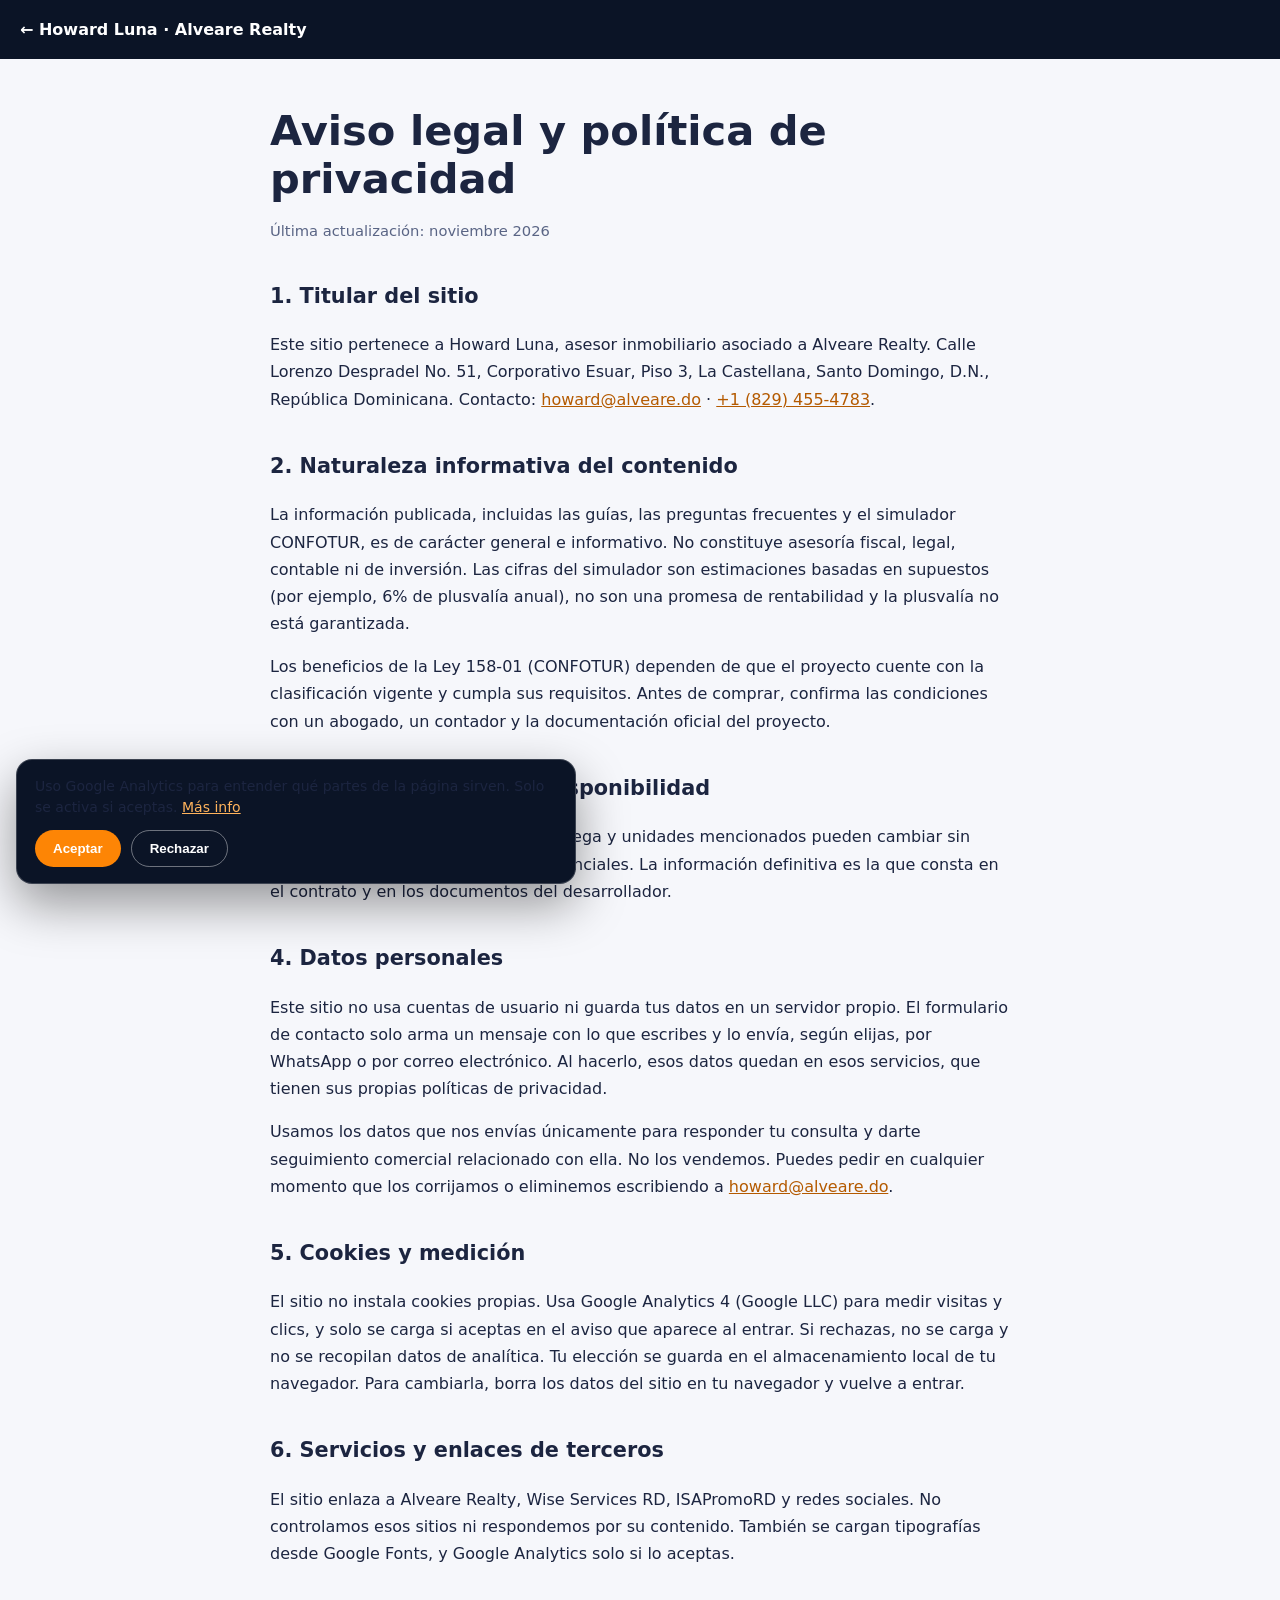
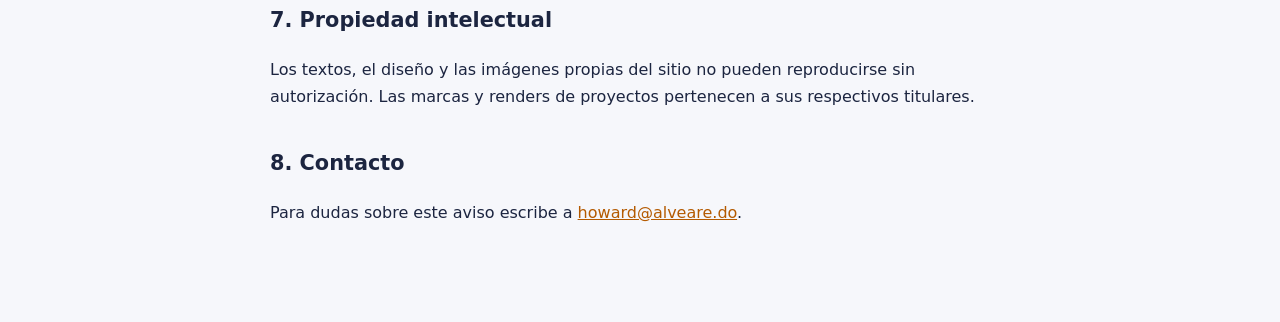
<file: aviso-legal/index.html>
<!DOCTYPE html>
<html lang="es-DO">
<head>
  <meta charset="UTF-8" />
  <meta name="viewport" content="width=device-width, initial-scale=1.0" />
  <title>Aviso legal y política de privacidad | Howard Luna</title>
  <meta name="description" content="Aviso legal, descargo de responsabilidad y política de privacidad del sitio web de Howard Luna, asesor inmobiliario en Alveare Realty." />
  <meta name="robots" content="index, follow" />
  <link rel="canonical" href="https://isapromord.github.io/howardluna/aviso-legal/" />
  <link rel="icon" type="image/png" sizes="192x192" href="../assets/brand/logo-hl-192.png" />
  <meta name="theme-color" content="#0b1426" />
  <style>
    :root { --navy: #0b1426; --amber: #fd8505; --ink: #1c2540; --muted: #5a6585; }
    * { box-sizing: border-box; }
    body { margin: 0; font: 16px/1.7 system-ui, -apple-system, "Segoe UI", Roboto, sans-serif; color: var(--ink); background: #f6f7fb; }
    header { background: var(--navy); padding: 16px 20px; }
    header a { color: #fff; text-decoration: none; font-weight: 700; }
    main { max-width: 780px; margin: 0 auto; padding: 48px 20px 80px; }
    h1 { font-size: clamp(1.8rem, 4vw, 2.6rem); line-height: 1.15; margin: 0 0 8px; }
    h2 { margin-top: 36px; font-size: 1.3rem; }
    p, li { color: var(--ink); }
    .meta { color: var(--muted); font-size: 0.92rem; }
    a { color: #b45a00; }
    a:focus-visible { outline: 3px solid var(--amber); outline-offset: 3px; }
  </style>
</head>
<body>
  <header><a href="../">← Howard Luna · Alveare Realty</a></header>
  <main>
    <h1>Aviso legal y política de privacidad</h1>
    <p class="meta">Última actualización: noviembre 2026</p>

    <h2>1. Titular del sitio</h2>
    <p>Este sitio pertenece a Howard Luna, asesor inmobiliario asociado a Alveare Realty. Calle Lorenzo Despradel No. 51, Corporativo Esuar, Piso 3, La Castellana, Santo Domingo, D.N., República Dominicana. Contacto: <a href="mailto:howard@alveare.do">howard@alveare.do</a> · <a href="tel:+18294554783">+1 (829) 455-4783</a>.</p>

    <h2>2. Naturaleza informativa del contenido</h2>
    <p>La información publicada, incluidas las guías, las preguntas frecuentes y el simulador CONFOTUR, es de carácter general e informativo. No constituye asesoría fiscal, legal, contable ni de inversión. Las cifras del simulador son estimaciones basadas en supuestos (por ejemplo, 6% de plusvalía anual), no son una promesa de rentabilidad y la plusvalía no está garantizada.</p>
    <p>Los beneficios de la Ley 158-01 (CONFOTUR) dependen de que el proyecto cuente con la clasificación vigente y cumpla sus requisitos. Antes de comprar, confirma las condiciones con un abogado, un contador y la documentación oficial del proyecto.</p>

    <h2>3. Proyectos, precios y disponibilidad</h2>
    <p>Los proyectos, precios, plazos de entrega y unidades mencionados pueden cambiar sin previo aviso. Las imágenes son referenciales. La información definitiva es la que consta en el contrato y en los documentos del desarrollador.</p>

    <h2>4. Datos personales</h2>
    <p>Este sitio no usa cuentas de usuario ni guarda tus datos en un servidor propio. El formulario de contacto solo arma un mensaje con lo que escribes y lo envía, según elijas, por WhatsApp o por correo electrónico. Al hacerlo, esos datos quedan en esos servicios, que tienen sus propias políticas de privacidad.</p>
    <p>Usamos los datos que nos envías únicamente para responder tu consulta y darte seguimiento comercial relacionado con ella. No los vendemos. Puedes pedir en cualquier momento que los corrijamos o eliminemos escribiendo a <a href="mailto:howard@alveare.do">howard@alveare.do</a>.</p>

    <h2>5. Cookies y medición</h2>
    <p>El sitio no instala cookies propias. Usa Google Analytics 4 (Google LLC) para medir visitas y clics, y solo se carga si aceptas en el aviso que aparece al entrar. Si rechazas, no se carga y no se recopilan datos de analítica. Tu elección se guarda en el almacenamiento local de tu navegador. Para cambiarla, borra los datos del sitio en tu navegador y vuelve a entrar.</p>

    <h2>6. Servicios y enlaces de terceros</h2>
    <p>El sitio enlaza a Alveare Realty, Wise Services RD, ISAPromoRD y redes sociales. No controlamos esos sitios ni respondemos por su contenido. También se cargan tipografías desde Google Fonts, y Google Analytics solo si lo aceptas.</p>

    <h2>7. Propiedad intelectual</h2>
    <p>Los textos, el diseño y las imágenes propias del sitio no pueden reproducirse sin autorización. Las marcas y renders de proyectos pertenecen a sus respectivos titulares.</p>

    <h2>8. Contacto</h2>
    <p>Para dudas sobre este aviso escribe a <a href="mailto:howard@alveare.do">howard@alveare.do</a>.</p>
  </main>
  <script defer src="../assets/analytics.js"></script>
</body>
</html>
</file>
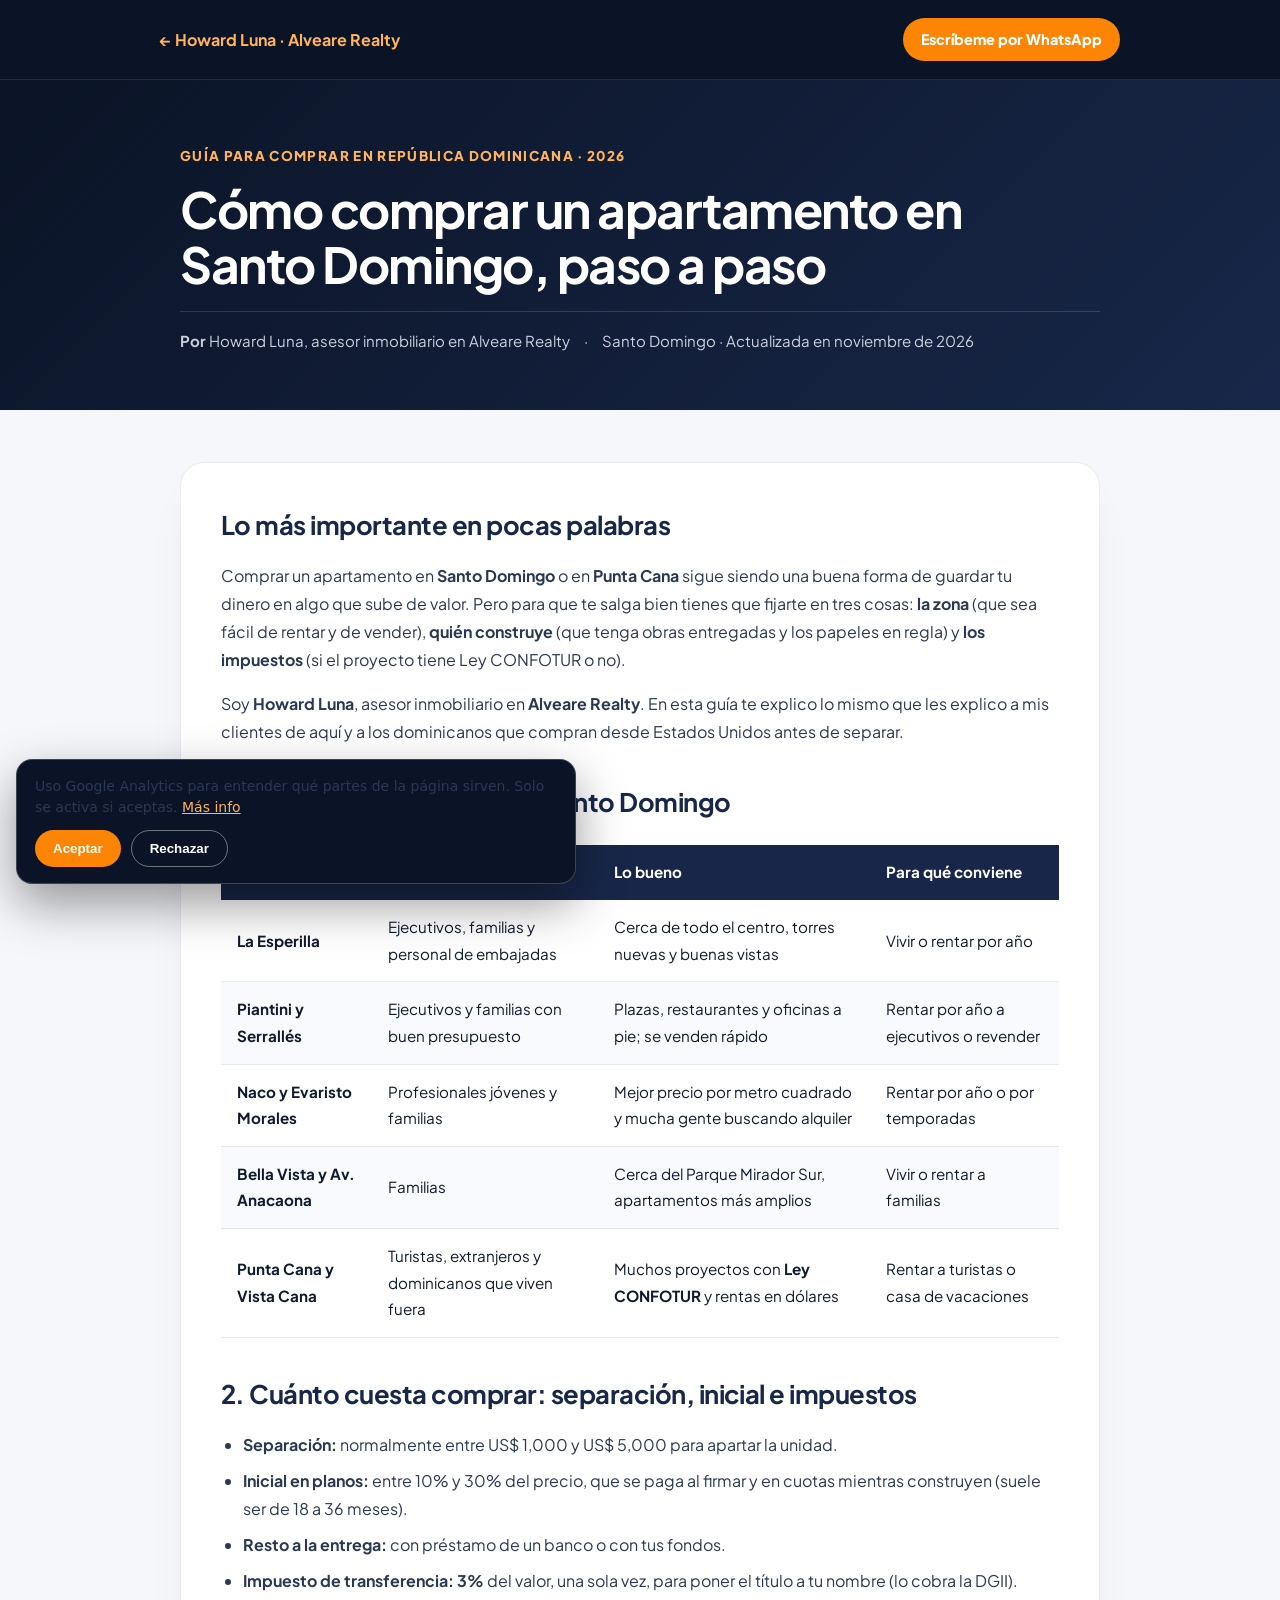
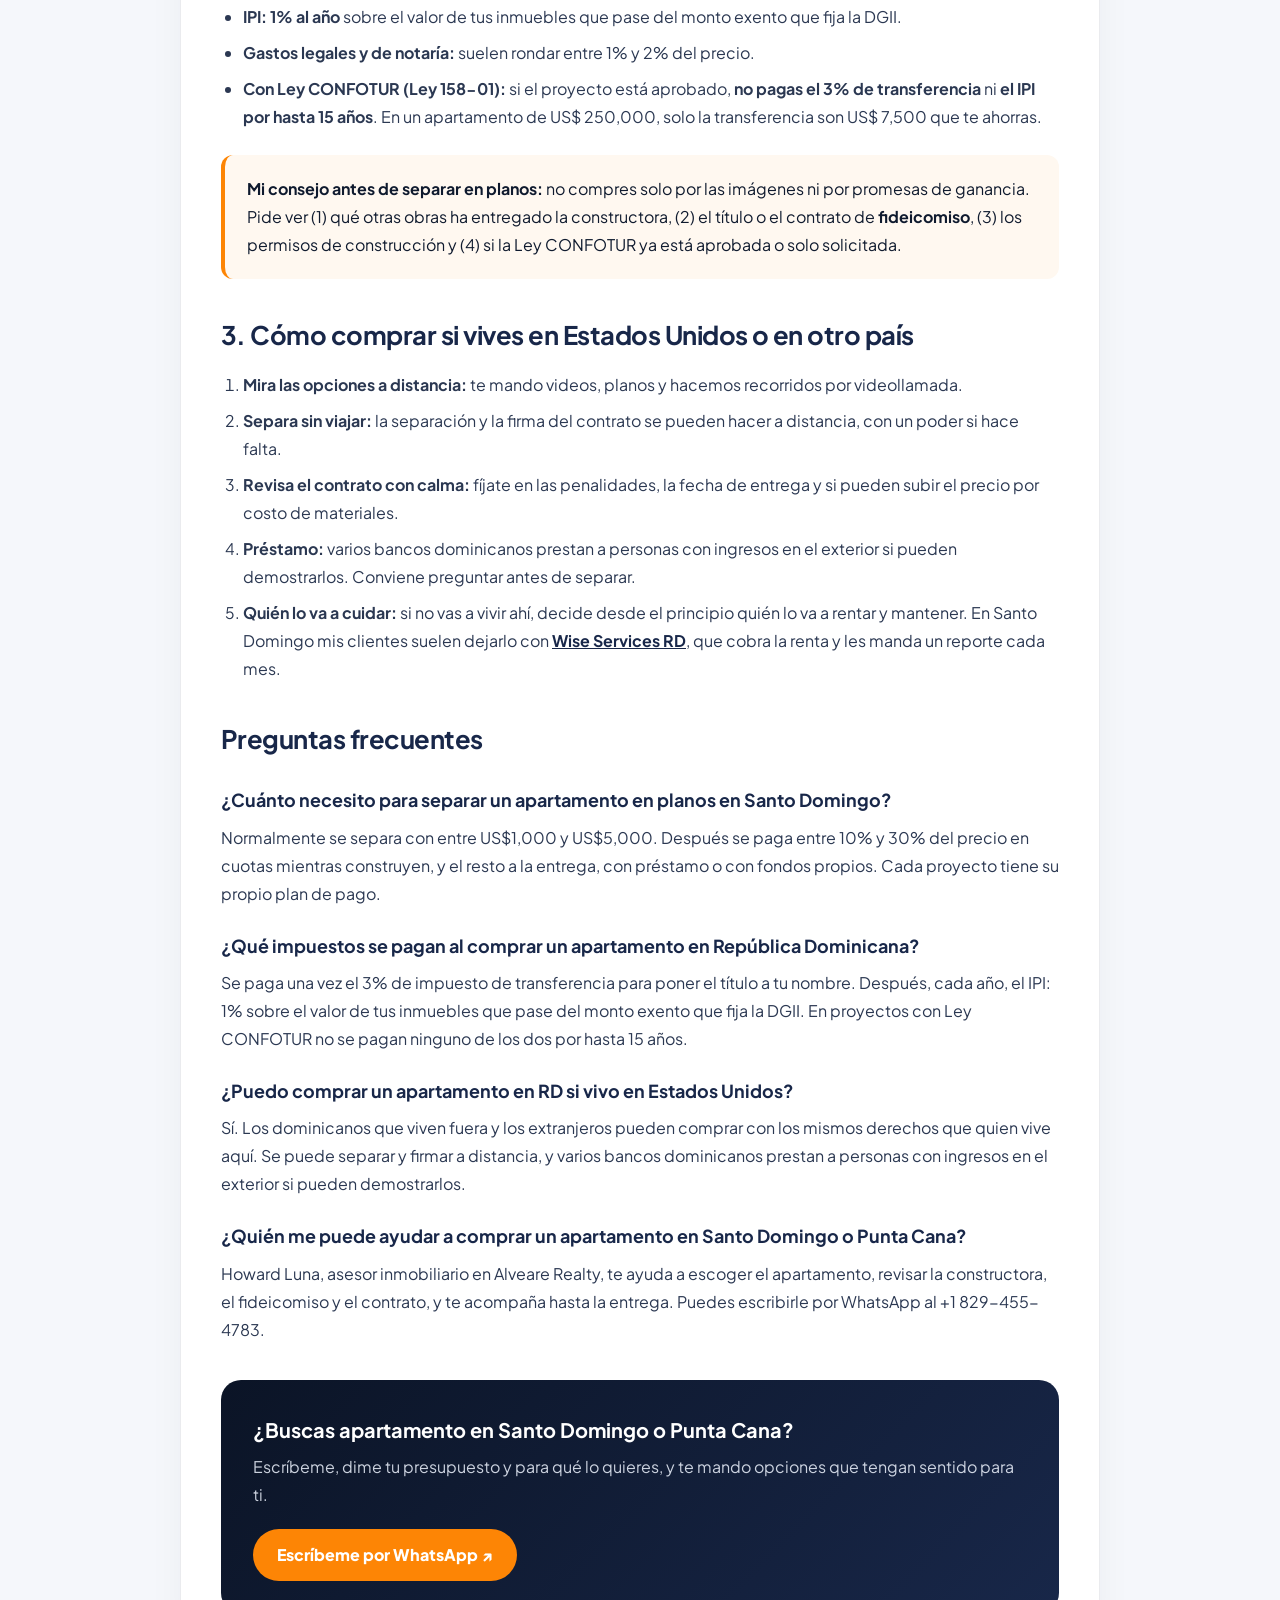
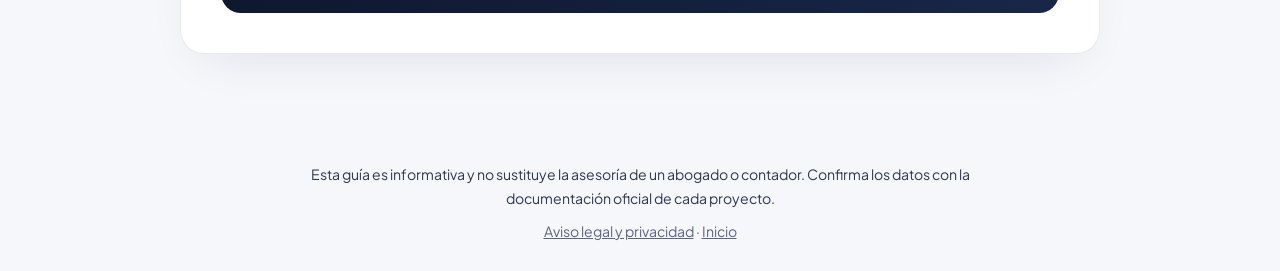
<file: guia-comprar-apartamento-santo-domingo-confotur/index.html>
<!DOCTYPE html>
<html lang="es-DO">
<head>
  <meta charset="UTF-8" />
  <meta name="viewport" content="width=device-width, initial-scale=1.0" />
  <title>Cómo comprar un apartamento en Santo Domingo (Guía 2026) | Howard Luna</title>
  <meta name="description" content="Paso a paso para comprar apartamento en Santo Domingo o Punta Cana: cuánto necesitas para separar, impuestos, Ley CONFOTUR y cómo comprar si vives en Estados Unidos." />
  <meta name="author" content="Howard Luna — Asesor Inmobiliario en Alveare Realty" />
  <meta name="robots" content="index, follow, max-image-preview:large, max-snippet:-1" />
  <link rel="icon" type="image/png" sizes="192x192" href="../assets/brand/logo-hl-192.png" />
  <link rel="canonical" href="https://isapromord.github.io/howardluna/guia-comprar-apartamento-santo-domingo-confotur/" />
  <meta name="geo.region" content="DO-01" />
  <meta name="geo.placename" content="Santo Domingo, República Dominicana" />
  <meta name="geo.position" content="18.4744;-69.9562" />
  <meta name="ICBM" content="18.4744, -69.9562" />
  <meta property="og:type" content="article" />
  <meta property="og:title" content="Cómo comprar un apartamento en Santo Domingo (Guía 2026) | Howard Luna" />
  <meta property="og:description" content="Paso a paso para comprar apartamento en Santo Domingo o Punta Cana: cuánto necesitas para separar, impuestos, Ley CONFOTUR y cómo comprar si vives en Estados Unidos." />
  <meta property="og:url" content="https://isapromord.github.io/howardluna/guia-comprar-apartamento-santo-domingo-confotur/" />
  <meta property="og:image" content="https://isapromord.github.io/howardluna/assets/images/og-howard-luna-v2.jpg" />
  <meta property="og:image:width" content="1200" />
  <meta property="og:image:height" content="630" />
  <link rel="preconnect" href="https://fonts.googleapis.com" />
  <link rel="preconnect" href="https://fonts.gstatic.com" crossorigin />
  <link href="https://fonts.googleapis.com/css2?family=Instrument+Serif:ital@0;1&family=Plus+Jakarta+Sans:wght@400;500;600;700;800&display=swap" rel="stylesheet" />

  <script type="application/ld+json">
{
  "@context": "https://schema.org",
  "@graph": [
    {
      "@type": "Article",
      "@id": "https://isapromord.github.io/howardluna/guia-comprar-apartamento-santo-domingo-confotur/#article",
      "headline": "Cómo comprar un apartamento en Santo Domingo: guía 2026",
      "description": "Paso a paso para comprar apartamento en Santo Domingo o Punta Cana: cuánto necesitas para separar, impuestos, Ley CONFOTUR y cómo comprar si vives en Estados Unidos.",
      "datePublished": "2026-11-23",
      "dateModified": "2026-11-24",
      "inLanguage": "es-DO",
      "author": {
        "@type": "Person",
        "@id": "https://isapromord.github.io/howardluna/#person",
        "name": "Howard Luna",
        "jobTitle": "Asesor Inmobiliario en Alveare Realty",
        "url": "https://isapromord.github.io/howardluna/"
      },
      "publisher": {
        "@type": "RealEstateAgent",
        "@id": "https://isapromord.github.io/howardluna/#realestate",
        "name": "Howard Luna — Asesor Inmobiliario (Alveare Realty)",
        "url": "https://isapromord.github.io/howardluna/"
      },
      "mainEntityOfPage": "https://isapromord.github.io/howardluna/guia-comprar-apartamento-santo-domingo-confotur/"
    },
    {
      "@type": "FAQPage",
      "mainEntity": [
        {
          "@type": "Question",
          "name": "¿Cuánto necesito para separar un apartamento en planos en Santo Domingo?",
          "acceptedAnswer": {
            "@type": "Answer",
            "text": "Normalmente se separa con entre US$1,000 y US$5,000. Después se paga entre 10% y 30% del precio en cuotas mientras construyen, y el resto a la entrega, con préstamo o con fondos propios. Cada proyecto tiene su propio plan de pago."
          }
        },
        {
          "@type": "Question",
          "name": "¿Qué impuestos se pagan al comprar un apartamento en República Dominicana?",
          "acceptedAnswer": {
            "@type": "Answer",
            "text": "Se paga una vez el 3% de impuesto de transferencia para poner el título a tu nombre. Después, cada año, el IPI: 1% sobre el valor de tus inmuebles que pase del monto exento que fija la DGII. En proyectos con Ley CONFOTUR no se pagan ninguno de los dos por hasta 15 años."
          }
        },
        {
          "@type": "Question",
          "name": "¿Puedo comprar un apartamento en RD si vivo en Estados Unidos?",
          "acceptedAnswer": {
            "@type": "Answer",
            "text": "Sí. Los dominicanos que viven fuera y los extranjeros pueden comprar con los mismos derechos que quien vive aquí. Se puede separar y firmar a distancia, y varios bancos dominicanos prestan a personas con ingresos en el exterior si pueden demostrarlos."
          }
        },
        {
          "@type": "Question",
          "name": "¿Quién me puede ayudar a comprar un apartamento en Santo Domingo o Punta Cana?",
          "acceptedAnswer": {
            "@type": "Answer",
            "text": "Howard Luna, asesor inmobiliario en Alveare Realty, te ayuda a escoger el apartamento, revisar la constructora, el fideicomiso y el contrato, y te acompaña hasta la entrega. Puedes escribirle por WhatsApp al +1 829-455-4783."
          }
        }
      ]
    }
  ]
}
  </script>
  <style>
    :root { --navy:#0b1426; --navy2:#182749; --amber:#fd8505; --bg:#f5f7fb; --ink:#0f1a2e; --muted:#52617c; }
    * { box-sizing:border-box; margin:0; padding:0; }
    body { font-family:'Plus Jakarta Sans',sans-serif; background:var(--bg); color:var(--ink); line-height:1.75; font-size:16px; }
    a { color:inherit; }
    header { background:var(--navy); color:#fff; padding:18px 24px; border-bottom:1px solid rgba(255,255,255,.1); position:sticky; top:0; z-index:20; }
    .nav { max-width:960px; margin:0 auto; display:flex; justify-content:space-between; align-items:center; gap:16px; }
    .nav a.back { font-weight:700; text-decoration:none; color:#ffb35c; }
    .hero { background:linear-gradient(135deg,var(--navy),var(--navy2)); color:#fff; padding:64px 24px 56px; }
    .wrap { max-width:920px; margin:0 auto; }
    .kicker { color:#ffb35c; font-weight:800; font-size:.84rem; text-transform:uppercase; letter-spacing:.1em; margin-bottom:14px; }
    h1 { font-size:clamp(2rem,4.2vw,3.1rem); line-height:1.12; letter-spacing:-.03em; margin-bottom:18px; }
    .byline { display:flex; flex-wrap:wrap; gap:14px; align-items:center; font-size:.94rem; color:rgba(235,241,252,.85); padding-top:16px; border-top:1px solid rgba(255,255,255,.14); }
    main { padding:52px 24px 80px; }
    article { background:#fff; border:1px solid rgba(24,39,73,.09); border-radius:24px; padding:40px; box-shadow:0 20px 50px -24px rgba(15,27,51,.12); }
    h2 { font-size:1.6rem; color:var(--navy2); margin:34px 0 14px; letter-spacing:-.02em; }
    h2:first-child { margin-top:0; }
    p { margin-bottom:16px; color:#2b3852; }
    ul, ol { margin:0 0 20px 22px; color:#2b3852; }
    li { margin-bottom:8px; }
    .table-wrap { overflow-x:auto; margin:20px 0 28px; }
    table { width:100%; border-collapse:collapse; font-size:.95rem; }
    th, td { padding:14px 16px; border-bottom:1px solid rgba(24,39,73,.1); text-align:left; }
    th { background:var(--navy2); color:#fff; font-weight:700; }
    tr:nth-child(even) td { background:#f8fafd; }
    .callout { background:#fff8f0; border-left:4px solid var(--amber); padding:20px 22px; border-radius:12px; margin:24px 0; }
    .cta-box { margin-top:36px; padding:32px; border-radius:20px; background:linear-gradient(135deg,var(--navy),var(--navy2)); color:#fff; display:flex; flex-wrap:wrap; justify-content:space-between; align-items:center; gap:20px; }
    .cta-box p { color:rgba(235,241,252,.86); margin:6px 0 0; }
    .btn { display:inline-flex; align-items:center; justify-content:center; min-height:48px; padding:12px 24px; border-radius:999px; background:var(--amber); color:#fff; font-weight:800; text-decoration:none; }
    h3 { font-size:1.12rem; color:var(--navy2); margin:22px 0 8px; }
    @media (max-width:680px) { article { padding:24px; } }
  </style>
</head>
<body>
  <header>
    <div class="nav">
      <a class="back" href="../">← Howard Luna · Alveare Realty</a>
      <a class="btn" style="min-height:42px;padding:9px 18px;font-size:.9rem;" href="https://wa.me/18294554783?text=Hola%20Howard%2C%20le%C3%AD%20tu%20gu%C3%ADa%20y%20quiero%20ayuda%20para%20comprar." target="_blank" rel="noopener noreferrer">Escríbeme por WhatsApp</a>
    </div>
  </header>

  <section class="hero">
    <div class="wrap">
      <div class="kicker">Guía para comprar en República Dominicana · 2026</div>
      <h1>Cómo comprar un apartamento en Santo Domingo, paso a paso</h1>
      <div class="byline">
        <span><strong>Por</strong> Howard Luna, asesor inmobiliario en Alveare Realty</span>
        <span>·</span>
        <span>Santo Domingo · Actualizada en noviembre de 2026</span>
      </div>
    </div>
  </section>

  <main>
    <div class="wrap">
      <article>
        <h2>Lo más importante en pocas palabras</h2>
        <p>Comprar un apartamento en <strong>Santo Domingo</strong> o en <strong>Punta Cana</strong> sigue siendo una buena forma de guardar tu dinero en algo que sube de valor. Pero para que te salga bien tienes que fijarte en tres cosas: <strong>la zona</strong> (que sea fácil de rentar y de vender), <strong>quién construye</strong> (que tenga obras entregadas y los papeles en regla) y <strong>los impuestos</strong> (si el proyecto tiene Ley CONFOTUR o no).</p>
        <p>Soy <strong>Howard Luna</strong>, asesor inmobiliario en <strong>Alveare Realty</strong>. En esta guía te explico lo mismo que les explico a mis clientes de aquí y a los dominicanos que compran desde Estados Unidos antes de separar.</p>

        <h2>1. Qué zona te conviene en Santo Domingo</h2>
        <div class="table-wrap">
          <table>
            <thead>
              <tr>
                <th>Zona</th>
                <th>Quién vive o renta ahí</th>
                <th>Lo bueno</th>
                <th>Para qué conviene</th>
              </tr>
            </thead>
            <tbody>
              <tr>
                <td><strong>La Esperilla</strong></td>
                <td>Ejecutivos, familias y personal de embajadas</td>
                <td>Cerca de todo el centro, torres nuevas y buenas vistas</td>
                <td>Vivir o rentar por año</td>
              </tr>
              <tr>
                <td><strong>Piantini y Serrallés</strong></td>
                <td>Ejecutivos y familias con buen presupuesto</td>
                <td>Plazas, restaurantes y oficinas a pie; se venden rápido</td>
                <td>Rentar por año a ejecutivos o revender</td>
              </tr>
              <tr>
                <td><strong>Naco y Evaristo Morales</strong></td>
                <td>Profesionales jóvenes y familias</td>
                <td>Mejor precio por metro cuadrado y mucha gente buscando alquiler</td>
                <td>Rentar por año o por temporadas</td>
              </tr>
              <tr>
                <td><strong>Bella Vista y Av. Anacaona</strong></td>
                <td>Familias</td>
                <td>Cerca del Parque Mirador Sur, apartamentos más amplios</td>
                <td>Vivir o rentar a familias</td>
              </tr>
              <tr>
                <td><strong>Punta Cana y Vista Cana</strong></td>
                <td>Turistas, extranjeros y dominicanos que viven fuera</td>
                <td>Muchos proyectos con <strong>Ley CONFOTUR</strong> y rentas en dólares</td>
                <td>Rentar a turistas o casa de vacaciones</td>
              </tr>
            </tbody>
          </table>
        </div>

        <h2>2. Cuánto cuesta comprar: separación, inicial e impuestos</h2>
        <ul>
          <li><strong>Separación:</strong> normalmente entre US$ 1,000 y US$ 5,000 para apartar la unidad.</li>
          <li><strong>Inicial en planos:</strong> entre 10% y 30% del precio, que se paga al firmar y en cuotas mientras construyen (suele ser de 18 a 36 meses).</li>
          <li><strong>Resto a la entrega:</strong> con préstamo de un banco o con tus fondos.</li>
          <li><strong>Impuesto de transferencia:</strong> <strong>3%</strong> del valor, una sola vez, para poner el título a tu nombre (lo cobra la DGII).</li>
          <li><strong>IPI:</strong> <strong>1% al año</strong> sobre el valor de tus inmuebles que pase del monto exento que fija la DGII.</li>
          <li><strong>Gastos legales y de notaría:</strong> suelen rondar entre 1% y 2% del precio.</li>
          <li><strong>Con Ley CONFOTUR (Ley 158-01):</strong> si el proyecto está aprobado, <strong>no pagas el 3% de transferencia</strong> ni <strong>el IPI por hasta 15 años</strong>. En un apartamento de US$ 250,000, solo la transferencia son US$ 7,500 que te ahorras.</li>
        </ul>

        <div class="callout">
          <strong>Mi consejo antes de separar en planos:</strong> no compres solo por las imágenes ni por promesas de ganancia. Pide ver (1) qué otras obras ha entregado la constructora, (2) el título o el contrato de <strong>fideicomiso</strong>, (3) los permisos de construcción y (4) si la Ley CONFOTUR ya está aprobada o solo solicitada.
        </div>

        <h2>3. Cómo comprar si vives en Estados Unidos o en otro país</h2>
        <ol>
          <li><strong>Mira las opciones a distancia:</strong> te mando videos, planos y hacemos recorridos por videollamada.</li>
          <li><strong>Separa sin viajar:</strong> la separación y la firma del contrato se pueden hacer a distancia, con un poder si hace falta.</li>
          <li><strong>Revisa el contrato con calma:</strong> fíjate en las penalidades, la fecha de entrega y si pueden subir el precio por costo de materiales.</li>
          <li><strong>Préstamo:</strong> varios bancos dominicanos prestan a personas con ingresos en el exterior si pueden demostrarlos. Conviene preguntar antes de separar.</li>
          <li><strong>Quién lo va a cuidar:</strong> si no vas a vivir ahí, decide desde el principio quién lo va a rentar y mantener. En Santo Domingo mis clientes suelen dejarlo con <a href="https://wiseservicesrd.com/" target="_blank" rel="noopener noreferrer" style="color:#182749;font-weight:700;">Wise Services RD</a>, que cobra la renta y les manda un reporte cada mes.</li>
        </ol>

        <h2>Preguntas frecuentes</h2>
        <h3>¿Cuánto necesito para separar un apartamento en planos en Santo Domingo?</h3>
        <p>Normalmente se separa con entre US$1,000 y US$5,000. Después se paga entre 10% y 30% del precio en cuotas mientras construyen, y el resto a la entrega, con préstamo o con fondos propios. Cada proyecto tiene su propio plan de pago.</p>
        <h3>¿Qué impuestos se pagan al comprar un apartamento en República Dominicana?</h3>
        <p>Se paga una vez el 3% de impuesto de transferencia para poner el título a tu nombre. Después, cada año, el IPI: 1% sobre el valor de tus inmuebles que pase del monto exento que fija la DGII. En proyectos con Ley CONFOTUR no se pagan ninguno de los dos por hasta 15 años.</p>
        <h3>¿Puedo comprar un apartamento en RD si vivo en Estados Unidos?</h3>
        <p>Sí. Los dominicanos que viven fuera y los extranjeros pueden comprar con los mismos derechos que quien vive aquí. Se puede separar y firmar a distancia, y varios bancos dominicanos prestan a personas con ingresos en el exterior si pueden demostrarlos.</p>
        <h3>¿Quién me puede ayudar a comprar un apartamento en Santo Domingo o Punta Cana?</h3>
        <p>Howard Luna, asesor inmobiliario en Alveare Realty, te ayuda a escoger el apartamento, revisar la constructora, el fideicomiso y el contrato, y te acompaña hasta la entrega. Puedes escribirle por WhatsApp al +1 829-455-4783.</p>

        <div class="cta-box">
          <div>
            <strong style="font-size:1.25rem;display:block;">¿Buscas apartamento en Santo Domingo o Punta Cana?</strong>
            <p>Escríbeme, dime tu presupuesto y para qué lo quieres, y te mando opciones que tengan sentido para ti.</p>
          </div>
          <a class="btn" href="https://wa.me/18294554783?text=Hola%20Howard%2C%20le%C3%AD%20tu%20gu%C3%ADa%20y%20quiero%20ver%20opciones%20de%20apartamentos." target="_blank" rel="noopener noreferrer">Escríbeme por WhatsApp ↗</a>
        </div>
      </article>
    </div>
  </main>
  <footer style="text-align:center;padding:28px 16px;font-size:.88rem;color:#5a6585;">
    <p style="max-width:680px;margin:0 auto 8px;">Esta guía es informativa y no sustituye la asesoría de un abogado o contador. Confirma los datos con la documentación oficial de cada proyecto.</p>
    <a href="../aviso-legal/">Aviso legal y privacidad</a> · <a href="../">Inicio</a>
  </footer>
  <script defer src="../assets/analytics.js"></script>
</body>
</html>
</file>
<file: assets/orbit.css>
/* Órbita de portada: Howard al centro y sus tres empresas girando alrededor.
   Todas las clases van con prefijo o- (y m- dentro de las maquetas) para no chocar con el resto del sitio. */
.orbit { --accent:#fd8505; --cw:clamp(170px,min(20vw,30vh),280px); --oease:cubic-bezier(.16,1,.3,1);
  position:relative; height:100vh; height:100svh; overflow:hidden; overflow:clip; color:#fff;
  background:radial-gradient(120% 90% at 50% 100%, #1b2d55 0%, #0d1830 45%, #070e1c 100%); }
.orbit :focus-visible, .o-panel :focus-visible { outline:3px solid var(--accent); outline-offset:3px; }
.o-l { position:absolute; inset:0; pointer-events:none; }
.o-glow { background:radial-gradient(38vmax 34vmax at 50% 52%, color-mix(in srgb, var(--accent) 30%, transparent), transparent 70%); transition:background .9s; }
.o-beam { background:conic-gradient(from 180deg at 50% -8%, transparent 167deg, rgba(255,255,255,.10) 176deg, rgba(255,255,255,.16) 180deg, rgba(255,255,255,.10) 184deg, transparent 193deg); filter:blur(6px); mix-blend-mode:screen; }
.o-floor { background:radial-gradient(34% 7% at 50% 93%, rgba(0,0,0,.55), transparent 70%), radial-gradient(60% 14% at 50% 94%, color-mix(in srgb, var(--accent) 22%, transparent), transparent 70%); transition:background .9s; }
#oDust { position:absolute; inset:0; width:100%; height:100%; pointer-events:none; z-index:8; }

.o-words { margin:0; display:flex; flex-direction:column; align-items:center; justify-content:flex-start; padding-top:clamp(96px,13vh,140px); line-height:.86; font-family:"Instrument Serif",serif; font-weight:400; font-size:min(15.5vw,20vh); letter-spacing:-.035em; user-select:none; z-index:1; }
.o-w { display:block; color:transparent; -webkit-text-stroke:1.4px rgba(255,255,255,.16); transition:color .7s var(--oease), -webkit-text-stroke-color .7s, text-shadow .7s; will-change:transform; }
.o-w.on { color:var(--accent); -webkit-text-stroke-color:transparent; text-shadow:0 0 60px color-mix(in srgb, var(--accent) 45%, transparent); }
.o-w:nth-child(2) { font-style:italic; }

.o-portrait { position:absolute; left:50%; bottom:7vh; height:76vh; aspect-ratio:599/1859; z-index:5; pointer-events:none; will-change:transform; }
.o-portrait img { width:100%; height:100%; display:block; max-width:none; }
.o-me { filter:drop-shadow(0 0 1px color-mix(in srgb, var(--accent) 70%, transparent)) drop-shadow(-10px 0 26px color-mix(in srgb, var(--accent) 35%, transparent)) drop-shadow(0 30px 40px rgba(0,0,0,.5)); transition:filter .9s; }
.o-refl { position:absolute; left:0; top:100%; transform:scaleY(-1); opacity:.16; -webkit-mask-image:linear-gradient(to top, #000 0%, transparent 14%); mask-image:linear-gradient(to top, #000 0%, transparent 14%); }

/* ---- Tarjetas ---- */
.o-ring { position:absolute; inset:0; touch-action:pan-y; cursor:grab; z-index:6; }
.o-ring.dragging { cursor:grabbing; }
.o-card { position:absolute; left:50%; top:50%; width:var(--cw); aspect-ratio:.86; margin:calc(var(--cw) * -.58) 0 0 calc(var(--cw) * -.5);
  border-radius:22px; padding:0; border:1px solid rgba(255,255,255,.16); text-align:left; overflow:hidden; will-change:transform,opacity; color:#fff; font:inherit; cursor:inherit;
  background:linear-gradient(165deg, color-mix(in srgb, var(--c) 34%, #0d1830) 0%, #0b1426 70%);
  box-shadow:0 40px 80px rgba(0,0,0,.5), inset 0 1px 0 rgba(255,255,255,.22); }
.o-card::before { content:""; position:absolute; inset:0; background:radial-gradient(120% 60% at 50% 0%, color-mix(in srgb, var(--c) 45%, transparent), transparent 70%); }
.o-shine { position:absolute; inset:0; z-index:4; background:radial-gradient(240px 200px at var(--mx,50%) var(--my,0%), rgba(255,255,255,.22), transparent 60%); opacity:0; transition:opacity .3s; pointer-events:none; }
.o-card.front:hover .o-shine { opacity:1; }
.o-ctop { position:absolute; top:6%; left:7%; right:7%; display:flex; align-items:center; gap:8px; z-index:3; font-size:.7rem; font-weight:800; letter-spacing:.12em; text-transform:uppercase; }
.o-lg { width:26px; height:26px; border-radius:8px; background:#fff; display:grid; place-items:center; color:#0b1426; font-weight:800; font-size:.85rem; letter-spacing:0; overflow:hidden; flex:none; }
.o-lg img { width:100%; height:100%; object-fit:contain; padding:3px; }
.o-cbody { position:absolute; left:7%; right:7%; bottom:6%; z-index:3; display:block; }
.o-cbody strong { display:block; font-family:"Instrument Serif",serif; font-weight:400; font-size:calc(var(--cw) * .11); line-height:1; letter-spacing:-.02em; }
.o-cbody > span { margin-top:4px; font-size:.78rem; color:rgba(230,238,252,.82); display:flex; justify-content:space-between; gap:6px; }
.o-cbody b { color:#fff; white-space:nowrap; opacity:0; transition:opacity .3s; }
.o-card.front .o-cbody b { opacity:1; }

/* ---- Maquetas (escalan con su contenedor) ---- */
.o-scene { position:absolute; left:7%; right:7%; top:17%; bottom:28%; container-type:inline-size; z-index:2; will-change:transform; display:block; }
.o-scene * { position:absolute; display:block; }
.m-win { inset:0; border-radius:4cqw; background:#f6f7fb; overflow:hidden; box-shadow:0 6cqw 14cqw rgba(0,0,0,.45); }
.m-bar { left:0; right:0; top:0; height:9cqw; background:#e7eaf2; }
.m-bar i { top:3cqw; width:3cqw; height:3cqw; border-radius:50%; background:#ff6b6b; }
.m-bar i:nth-child(1){ left:4cqw; } .m-bar i:nth-child(2){ left:8.5cqw; background:#ffc94d; } .m-bar i:nth-child(3){ left:13cqw; background:#3ddc84; }
.m-bar u { left:20cqw; right:6cqw; top:2.4cqw; height:4.2cqw; border-radius:3cqw; background:#fff; text-decoration:none; }
.m-ln { height:3.2cqw; border-radius:2cqw; background:#d9deea; }
.m-photo { inset:0; border-radius:4cqw; overflow:hidden; box-shadow:0 6cqw 14cqw rgba(0,0,0,.45); }
.m-photo img { position:static; width:100%; height:100%; object-fit:cover; transform:scale(1.15); }
.m-photo::after { content:""; position:absolute; inset:0; background:linear-gradient(180deg, transparent 40%, rgba(8,14,30,.75)); }
.m-chip { padding:1.6cqw 3.2cqw; border-radius:10cqw; font-size:4.2cqw; font-weight:800; white-space:nowrap; background:rgba(255,255,255,.94); color:#0b1426; box-shadow:0 3cqw 8cqw rgba(0,0,0,.3); }
.m-chip.ok::before { content:"✓ "; color:#16a34a; }
.m-c1 { left:-4cqw; top:8cqw; } .m-c2 { right:-4cqw; top:30cqw; background:#fd8505; color:#0b1426; }
.m-loc { left:5cqw; bottom:4cqw; font-size:5cqw; font-weight:800; color:#fff; z-index:2; }
.s-wise .m-win { background:#0f2230; }
.m-ttl { left:6cqw; top:6cqw; font-size:4.6cqw; font-weight:800; color:#e6fffb; }
.m-sub { left:6cqw; top:12cqw; font-size:3.4cqw; color:#7fd8cc; }
.m-row { left:6cqw; right:6cqw; height:8.5cqw; border-radius:2.4cqw; background:rgba(45,212,191,.10); font-size:3.6cqw; color:#d4f7f1; padding:2.2cqw 3cqw; display:flex !important; justify-content:space-between; }
.m-row b { position:static; color:#2dd4bf; }
.m-r1 { top:20cqw; } .m-r2 { top:31cqw; } .m-r3 { top:42cqw; }
.m-bars { left:6cqw; right:6cqw; bottom:5cqw; height:12cqw; display:flex !important; align-items:flex-end; gap:2.4cqw; }
.m-bars i { position:static; flex:1; border-radius:1.4cqw 1.4cqw 0 0; background:linear-gradient(#2dd4bf,#0e7c73); }
.m-hero { left:6cqw; right:6cqw; top:14cqw; height:22cqw; border-radius:3cqw; background:linear-gradient(120deg,#8b9bff,#4b3fc4); }
.m-h1 { left:5cqw; top:5cqw; width:50%; height:4cqw; border-radius:2cqw; background:rgba(255,255,255,.95); }
.m-h2 { left:5cqw; top:11cqw; width:34%; height:3cqw; border-radius:2cqw; background:rgba(255,255,255,.6); }
.m-b1 { left:5cqw; bottom:3.5cqw; width:20%; height:4.4cqw; border-radius:3cqw; background:#fff; }
.m-l1 { left:6cqw; top:41cqw; width:62%; } .m-l2 { left:6cqw; top:47cqw; width:44%; }
.m-pin { right:-3cqw; top:22cqw; padding:2cqw 3.4cqw; border-radius:10cqw; background:#fff; color:#0b1426; font-size:4cqw; font-weight:800; box-shadow:0 3cqw 8cqw rgba(0,0,0,.35); white-space:nowrap; }
.m-pin::before { content:""; display:inline-block; position:relative; width:2.8cqw; height:2.8cqw; border-radius:50% 50% 50% 0; transform:rotate(-45deg); background:#ea4335; margin-right:1.6cqw; }
.m-wa { left:-4cqw; bottom:-2cqw; padding:2.4cqw 3.6cqw; border-radius:4cqw 4cqw 4cqw 1cqw; background:#25d366; color:#06351b; font-size:4cqw; font-weight:800; box-shadow:0 3cqw 8cqw rgba(0,0,0,.35); white-space:nowrap; }

/* ---- Controles ---- */
.o-ui { position:absolute; inset:0; z-index:20; pointer-events:none; }
.o-hint { position:absolute; left:0; right:0; bottom:clamp(12px,2.6vh,26px); display:flex; flex-direction:column; align-items:center; gap:10px; font-size:.78rem; letter-spacing:.14em; text-transform:uppercase; color:rgba(255,255,255,.75); }
.o-nav { display:flex; align-items:center; gap:14px; pointer-events:auto; }
.o-nav button { width:40px; height:40px; border-radius:50%; background:rgba(255,255,255,.1); border:1px solid rgba(255,255,255,.25); backdrop-filter:blur(8px); font-size:1.1rem; color:#fff; cursor:pointer; }
.o-dots { display:flex; gap:8px; }
.o-dots button { width:9px; height:9px; padding:0; border-radius:50%; border:0; background:rgba(255,255,255,.35); transition:all .4s var(--oease); }
.o-dots button[aria-current="true"] { width:28px; border-radius:6px; background:var(--accent); }

/* ---- Panel de detalle ---- */
.o-panel { --accent:#fd8505; position:fixed; inset:0; z-index:200; display:none; align-items:center; justify-content:center; padding:clamp(10px,4vh,40px) clamp(10px,4vw,56px); color:#fff; }
.o-panel.open { display:flex; }
.o-scrim { position:absolute; inset:0; background:rgba(5,10,22,.72); backdrop-filter:blur(10px); opacity:0; }
.o-sheet { position:relative; width:min(1080px,100%); max-height:100%; overflow:auto; border-radius:28px; background:#0d1830; border:1px solid rgba(255,255,255,.14); display:grid; grid-template-columns:1fr 1fr; box-shadow:0 50px 120px rgba(0,0,0,.6); }
.o-visual { position:relative; min-height:420px; overflow:hidden; background:radial-gradient(90% 70% at 50% 30%, color-mix(in srgb, var(--accent) 45%, #0d1830), #0b1426 75%); }
.o-visual .o-scene { left:14%; right:14%; top:12%; bottom:auto; aspect-ratio:1.12; }
.o-pc { padding:clamp(24px,4vw,48px); display:flex; flex-direction:column; gap:16px; }
.o-pc[hidden] { display:none; }
.o-kick { font-size:.74rem; font-weight:800; letter-spacing:.14em; text-transform:uppercase; color:var(--accent); }
.o-pc h3 { margin:0; font-family:"Instrument Serif",serif; font-weight:400; font-size:clamp(1.9rem,3.4vw,3rem); line-height:1.02; letter-spacing:-.02em; color:#fff; }
.o-lead { margin:0; color:rgba(222,231,248,.86); line-height:1.6; }
.o-pc ul { list-style:none; display:grid; gap:10px; margin:4px 0; padding:0; }
.o-pc li { display:flex; gap:12px; align-items:flex-start; color:rgba(238,243,252,.92); font-size:.95rem; }
.o-pc li::before { content:""; flex:none; margin-top:.5em; width:8px; height:8px; border-radius:50%; background:var(--accent); }
.o-btns { display:flex; flex-wrap:wrap; gap:12px; margin-top:auto; padding-top:8px; }
.o-btn { display:inline-flex; align-items:center; gap:8px; padding:14px 22px; border-radius:999px; font-weight:800; text-decoration:none; font-size:.95rem; color:#fff; }
.o-btn.primary { background:var(--accent); color:#0b1426; }
.o-btn.ghost { border:1px solid rgba(255,255,255,.3); }
.o-close { position:absolute; top:14px; right:14px; z-index:5; width:44px; height:44px; border-radius:50%; border:1px solid rgba(255,255,255,.3); background:rgba(8,14,28,.7); font-size:1.3rem; color:#fff; cursor:pointer; }

/* ---- Franja de presentación (antes era el hero) ---- */
.hero.intro { min-height:auto; padding:120px 0 100px; }
.hero.intro .hero-grid { grid-template-columns:minmax(0,1fr); max-width:920px; }

@media (max-width:760px) {
  .orbit { --cw:clamp(180px,54vw,230px); }
  .o-cbody > span > span { display:none; }
  .o-cbody > span { justify-content:flex-end; }
  .o-ctop { font-size:.62rem; letter-spacing:.08em; white-space:nowrap; }
  .o-scene { bottom:24%; }
  .o-words { font-size:17.5vw; padding-top:104px; }
  .o-portrait { height:64vh; bottom:12vh; }
  .o-sheet { grid-template-columns:1fr; }
  .o-visual { min-height:230px; }
  .o-visual .o-scene { left:22%; right:22%; top:8%; }
  .hero.intro { padding:88px 0 72px; }
}

/* Sin animación (reduce motion) o sin JavaScript: todo plano y legible */
.orbit:is(.rm,.nojs) { height:auto; padding:120px 20px 48px; }
.orbit:is(.rm,.nojs) .o-portrait, .orbit:is(.rm,.nojs) #oDust, .orbit:is(.rm,.nojs) .o-beam, .orbit:is(.rm,.nojs) .o-hint { display:none; }
.orbit:is(.rm,.nojs) .o-words { position:relative; padding:0 0 28px; font-size:15vw; }
.orbit:is(.rm,.nojs) .o-w { color:#fff; -webkit-text-stroke:0; }
.orbit:is(.rm,.nojs) .o-ring { position:relative; display:grid; grid-template-columns:repeat(auto-fit,minmax(200px,1fr)); gap:16px; max-width:960px; margin:0 auto; cursor:default; }
.orbit:is(.rm,.nojs) .o-card { position:relative; left:auto; top:auto; margin:0; width:100%; transform:none !important; opacity:1 !important; filter:none !important; }
.orbit:is(.rm,.nojs) .o-cbody b { opacity:1; }
</file>
<file: assets/menu.css>
/* Menú: botón redondo flotante que abre una pantalla completa con revelado circular */
.hm-btn { position:fixed; top:clamp(14px,2.6vh,26px); right:clamp(14px,3vw,40px); z-index:300; width:58px; height:58px; border-radius:50%;
  display:grid; place-items:center; cursor:pointer; color:#fff;
  background:rgba(15,27,51,.55); border:1px solid rgba(255,255,255,.2); backdrop-filter:blur(16px) saturate(160%); -webkit-backdrop-filter:blur(16px) saturate(160%);
  box-shadow:0 14px 34px -10px rgba(5,10,22,.6); transition:transform .35s cubic-bezier(.16,1,.3,1), background .3s, border-color .3s; }
body:has(.o-panel.open) .hm-btn { opacity:0; pointer-events:none; }
.hm-btn:hover { transform:scale(1.06); border-color:rgba(253,133,5,.6); }
.hm-btn:focus-visible { outline:3px solid #fd8505; outline-offset:3px; }
.hm-lines { position:relative; width:22px; height:12px; display:block; }
.hm-lines i { position:absolute; left:0; height:2px; border-radius:2px; background:currentColor; transition:transform .45s cubic-bezier(.16,1,.3,1), width .45s cubic-bezier(.16,1,.3,1), top .45s cubic-bezier(.16,1,.3,1); }
.hm-lines i:nth-child(1) { top:0; width:22px; }
.hm-lines i:nth-child(2) { top:10px; width:14px; left:auto; right:0; }
.hm-btn:hover .hm-lines i:nth-child(2) { width:22px; }
.hm-btn[aria-expanded="true"] { background:#fd8505; border-color:#fd8505; color:#0b1426; }
.hm-btn[aria-expanded="true"] .hm-lines i:nth-child(1) { top:5px; transform:rotate(45deg); }
.hm-btn[aria-expanded="true"] .hm-lines i:nth-child(2) { top:5px; width:22px; transform:rotate(-45deg); }

.hm-menu { position:fixed; inset:0; z-index:290; color:#fff; overflow:auto; overscroll-behavior:contain;
  background:radial-gradient(90% 70% at 85% 0%, rgba(253,133,5,.16), transparent 60%), radial-gradient(80% 80% at 0% 100%, rgba(139,155,255,.12), transparent 60%), #08101f; }
.hm-menu[hidden] { display:none; }
.hm-inner { min-height:100%; max-width:1240px; margin:0 auto; padding:clamp(90px,13vh,130px) clamp(20px,5vw,60px) 48px;
  display:grid; grid-template-columns:minmax(0,1.5fr) minmax(0,1fr); gap:clamp(32px,6vw,90px); align-items:center; }

.hm-nav { display:flex; flex-direction:column; counter-reset:n; }
.hm-nav a { display:grid; grid-template-columns:42px 1fr; align-items:baseline; column-gap:14px; padding:6px 0; text-decoration:none; color:#fff; border-bottom:1px solid rgba(255,255,255,.07); }
.hm-nav small { font-size:.78rem; font-weight:700; letter-spacing:.1em; color:rgba(255,255,255,.4); transition:color .3s; }
.hm-nav span { font-family:"Instrument Serif",Georgia,serif; font-weight:400; font-size:clamp(2.3rem,5.6vh,4.2rem); line-height:1.02; letter-spacing:-.02em;
  display:inline-block; transition:transform .5s cubic-bezier(.16,1,.3,1), color .3s; }
.hm-nav em { grid-column:2; font-style:normal; font-size:.86rem; color:rgba(220,230,248,.55); max-height:0; opacity:0; overflow:hidden; transition:max-height .45s cubic-bezier(.16,1,.3,1), opacity .3s, margin .45s; }
.hm-nav a:hover span, .hm-nav a:focus-visible span { transform:translateX(14px); color:#fd8505; font-style:italic; }
.hm-nav a:hover small, .hm-nav a:focus-visible small { color:#fd8505; }
.hm-nav a:hover em, .hm-nav a:focus-visible em { max-height:2em; opacity:1; margin:2px 0 6px 14px; }
.hm-nav a:focus-visible { outline:none; }

.hm-side { display:flex; flex-direction:column; gap:22px; }
.hm-hello { margin:0; font-weight:800; font-size:1.15rem; }
.hm-hello small { display:block; margin-top:2px; font-weight:600; font-size:.72rem; letter-spacing:.12em; text-transform:uppercase; color:rgba(255,255,255,.55); }
.hm-biz { display:grid; gap:10px; }
.hm-biz a { display:flex; justify-content:space-between; align-items:center; gap:12px; padding:16px 18px; border-radius:16px; text-decoration:none; color:#fff;
  background:linear-gradient(120deg, color-mix(in srgb, var(--c) 18%, transparent), rgba(255,255,255,.03)); border:1px solid color-mix(in srgb, var(--c) 35%, transparent);
  transition:transform .35s cubic-bezier(.16,1,.3,1), background .3s; }
.hm-biz a:hover { transform:translateX(-6px); background:linear-gradient(120deg, color-mix(in srgb, var(--c) 32%, transparent), rgba(255,255,255,.05)); }
.hm-biz b { font-weight:800; }
.hm-biz span { font-size:.82rem; color:var(--c); font-weight:700; white-space:nowrap; }
.hm-wa { display:inline-flex; justify-content:center; padding:16px 22px; border-radius:999px; background:#fd8505; color:#0b1426; font-weight:800; text-decoration:none; }
.hm-contact { margin:0; display:flex; flex-wrap:wrap; gap:6px 18px; font-size:.9rem; }
.hm-contact a { color:rgba(230,238,252,.8); text-decoration:none; border-bottom:1px solid rgba(255,255,255,.2); }
.hm-contact a:hover { color:#fff; border-color:#fd8505; }

@media (max-width:860px) {
  .hm-inner { grid-template-columns:1fr; align-items:start; padding-top:96px; gap:36px; }
  .hm-nav span { font-size:clamp(2rem,9.5vw,2.8rem); }
  .hm-nav em { display:none; }
  .hm-btn { width:52px; height:52px; }
}
@media (prefers-reduced-motion:reduce) {
  .hm-btn, .hm-lines i, .hm-nav span, .hm-nav em, .hm-biz a { transition:none; }
}
</file>
<file: assets/vendor/lenis.css>
html.lenis,html.lenis body{height:auto}.lenis.lenis-smooth{scroll-behavior:auto!important}.lenis.lenis-smooth [data-lenis-prevent]{overscroll-behavior:contain}.lenis.lenis-stopped{overflow:hidden}.lenis.lenis-smooth iframe{pointer-events:none}
</file>
